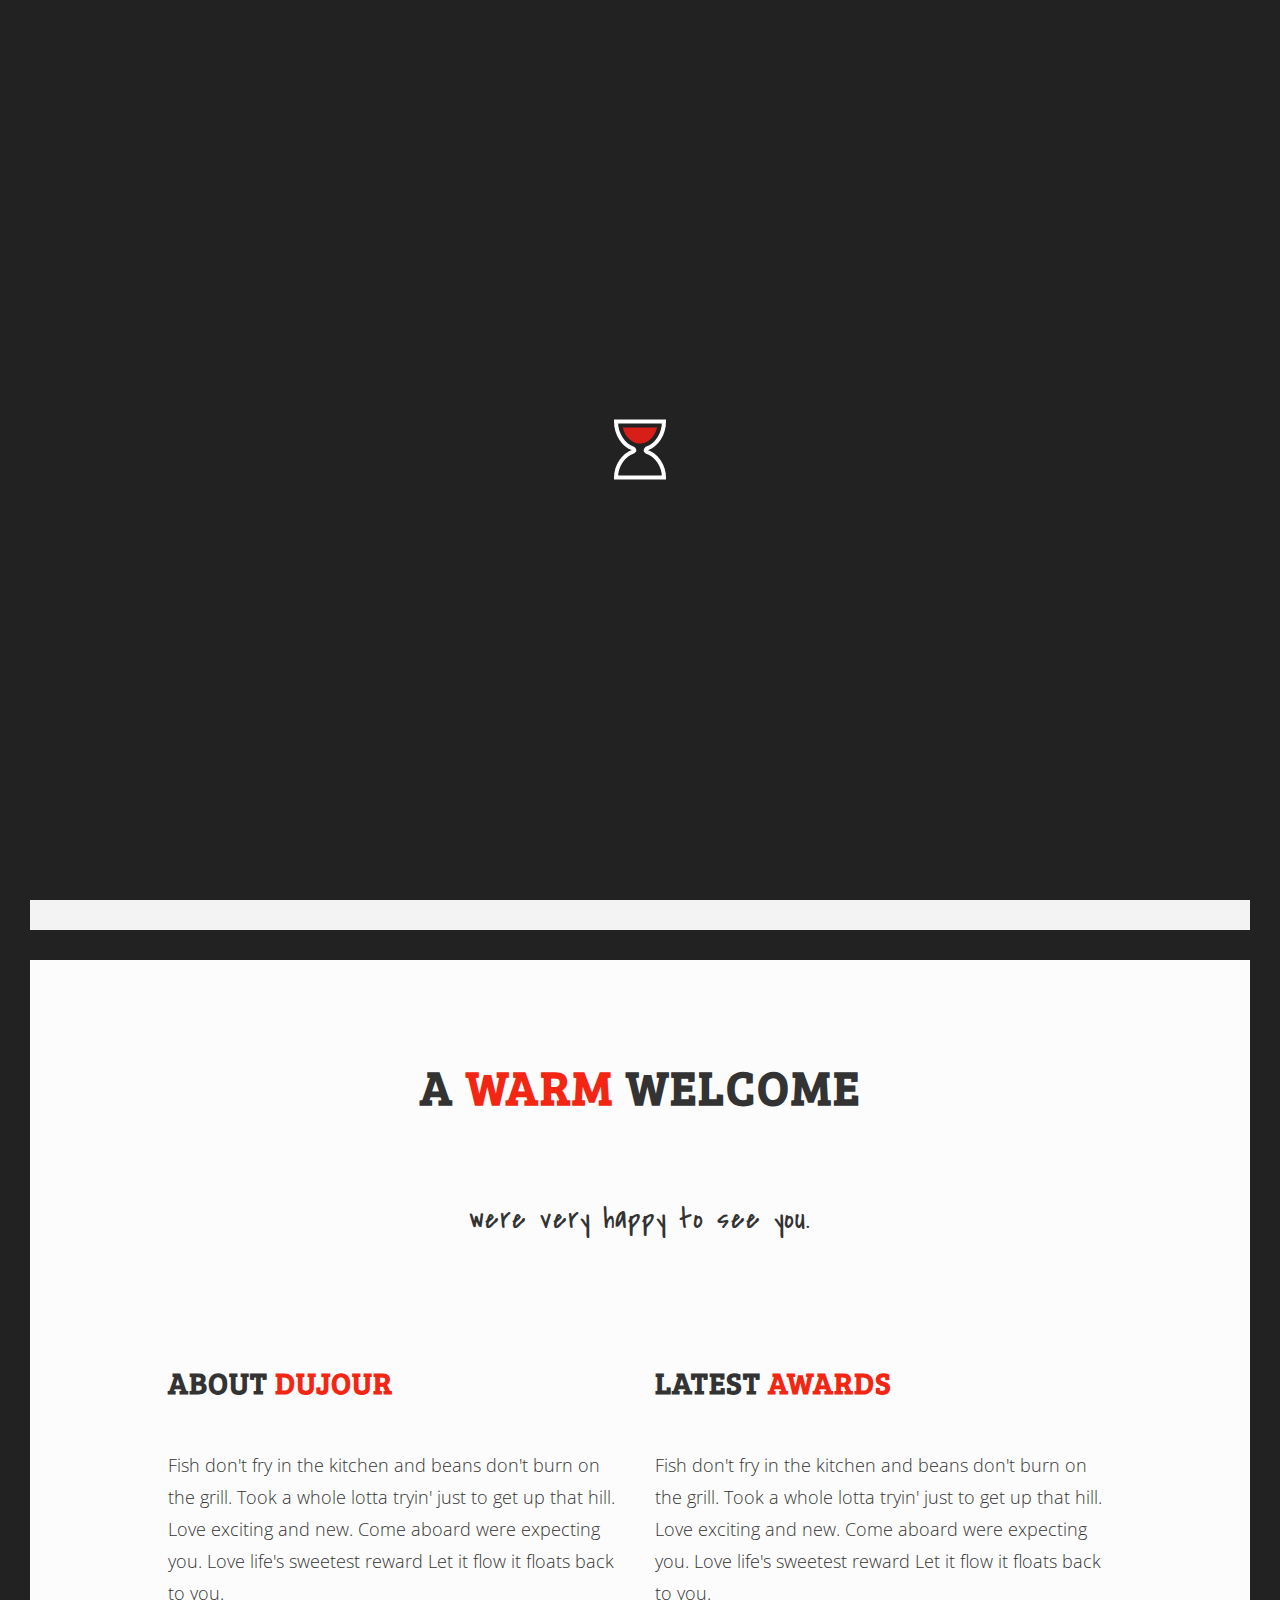
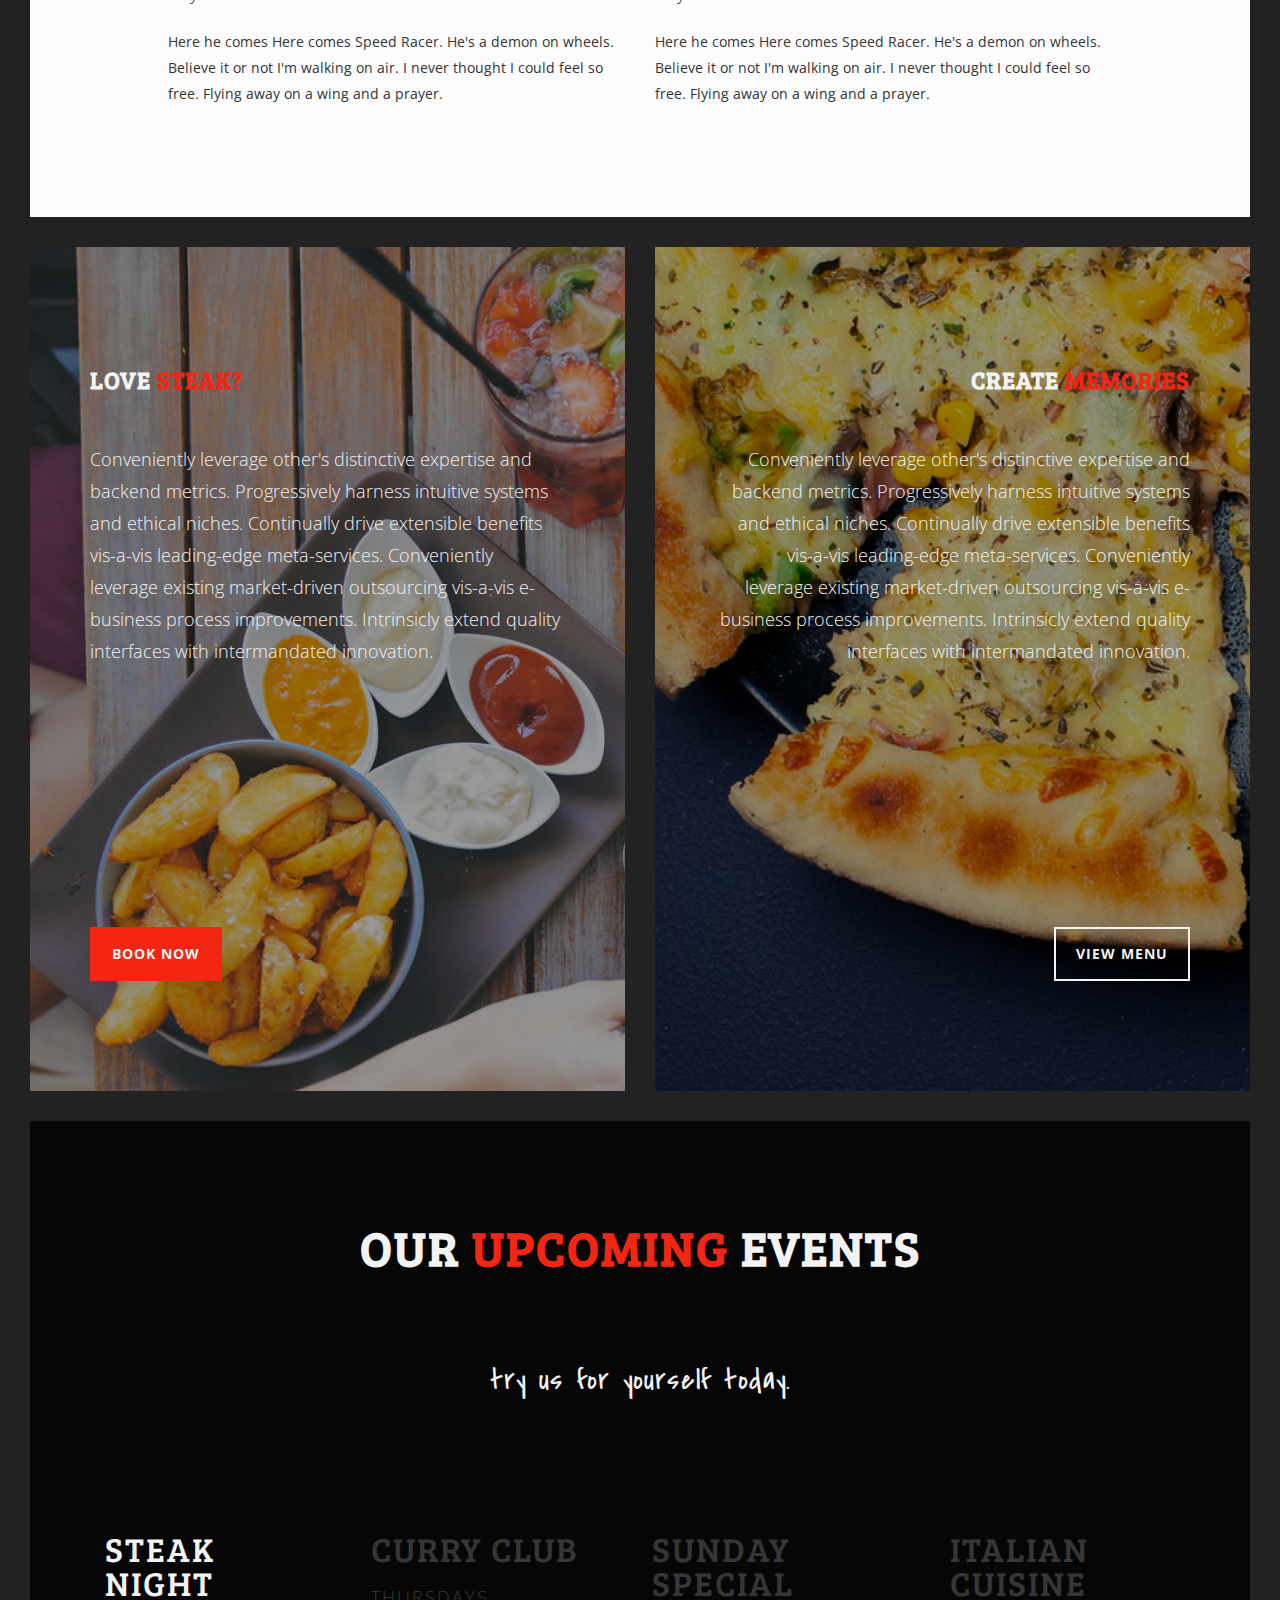
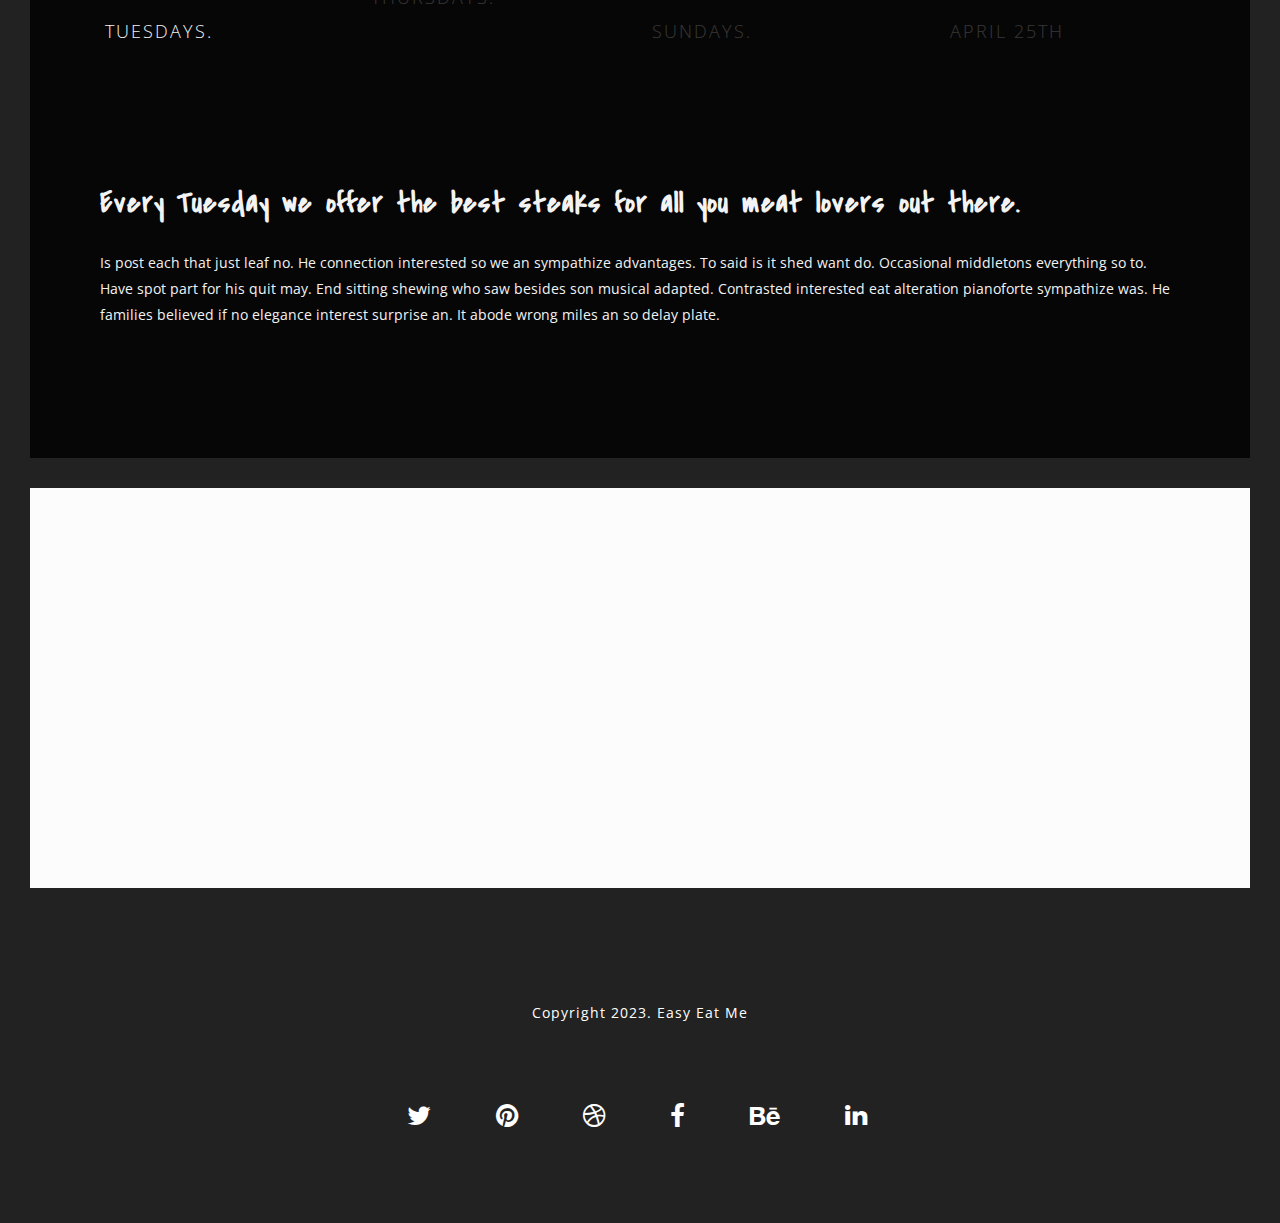
<file: index.html>
<!DOCTYPE html>
<html lang="en">

<head>

    <meta charset="utf-8">
    <meta http-equiv="X-UA-Compatible" content="IE=edge" />
    <meta name="viewport" content="width=device-width, initial-scale=1">
    <meta name="description" content="">
    <meta name="author" content="">
    <link rel="shortcut icon" href="assets/img/ico/favicon.ico">
    <link rel="apple-touch-icon" sizes="144x144" href="assets/img/ico/apple-touch-icon-144x144.png">
    <link rel="apple-touch-icon" sizes="114x114" href="assets/img/ico/apple-touch-icon-114x114.png">
    <link rel="apple-touch-icon" sizes="72x72" href="assets/img/ico/apple-touch-icon-72x72.png">
    <link rel="apple-touch-icon" href="assets/img/ico/apple-touch-icon-57x57.png">

    <title>Eat Me</title>

    <!-- Bootstrap Core CSS -->
    <link href="assets/css/bootstrap.min.css" rel="stylesheet">
    <link href="assets/css/animate.css" rel="stylesheet">
    <link href="assets/css/plugins.css" rel="stylesheet">

    <!-- Custom CSS -->
    <link href="assets/css/style.css" rel="stylesheet">

    <!-- Custom Fonts -->
    <link href="assets/font-awesome-4.1.0/css/font-awesome.min.css" rel="stylesheet" type="text/css">
    <link href="assets/css/pe-icons.css" rel="stylesheet">

</head>

<body id="page-top" class="regular-navigation">


    <div class="master-wrapper">

        <div class="preloader">
            <div class="preloader-img">
            	<span class="loading-animation animate-flicker"><img src="assets/img/loading.GIF" alt="loading" /></span>
            </div>
        </div>

        <!-- Navigation -->
        <nav class="navbar navbar-default navbar-fixed-top fadeInDown" data-wow-delay="0.2s">
            <div class="container-fluid">
                <!-- Brand and toggle get grouped for better mobile display -->
                <div class="navbar-header page-scroll">
                    <button type="button" class="navbar-toggle" data-toggle="collapse" data-target="#main-navigation">
                        <span class="sr-only">Toggle navigation</span>
                        <span class="icon-bar"></span>
                        <span class="icon-bar"></span>
                        <span class="icon-bar"></span>
                    </button>
                    <a class="navbar-brand smoothie" href="index.html">EAT <span class="theme-accent-color">ME</span></a>
                </div>

                <!-- Collect the nav links, forms, and other content for toggling -->
                <div class="collapse navbar-collapse" id="main-navigation">
                    <ul class="nav navbar-nav navbar-right">
                        <div class="collapse navbar-collapse" id="main-navigation">
                    <ul class="nav navbar-nav navbar-right">   
                        <li class="nav-item active" ><a href="./index.html"  class="page-scroll">Accueil</a></li>  
                          
                        <li class="nav-item" ><a href="./profile.html"class="page-scroll">Mon profil</a></li>      
                        <li class="nav-item"><a href="./connection.html" class="page-scroll">Se connecter</a><li>                 
          <li class="nav-item"><a href="./Registration.html" class="page-scroll">S'inscrire</a><li>                   
                        <li><a href="#search"><i class="fa fa-search"></i></a></li>
                    </ul>

                </div>
                    </ul>

                </div>
                <!-- /.navbar-collapse -->         

            </div>
            <!-- /.container-fluid -->
        </nav>

        <div id="search-wrapper">
            <button type="button" class="close">×</button>
            <form id="searchForm">
                <input type="search" value="" placeholder="Enter Search Term" />
                <button type="submit" class="btn btn-primary">Search</button>
            </form>
        </div>

        <!-- Header -->
        <header id="headerwrap" class="backstretched fullheight">
            <div class="container-fluid fullheight">
                <div class="vertical-center row">
                    <div class="col-sm-1 pull-left text-center slider-control match-height">
                        <a href="#" class="prev-bs-slide vertical-center wow fadeInLeft" data-wow-delay="0.8s"><i class="fa fa-long-arrow-left"></i></a>
                    </div>
                    <div class="intro-text text-center smoothie col-sm-10 match-height">                    
                        <div class="intro-heading wow fadeIn heading-font" data-wow-delay="0.8s"><img src="assets/img/Easy.png"></div>              
                    </div>
                    <div class="col-sm-1 pull-right text-center slider-control match-height">
                        <a href="#" class="next-bs-slide vertical-center wow fadeInRight" data-wow-delay="0.8s"><i class="fa fa-long-arrow-right"></i></a>
                    </div>
                </div>
            </div>
        </header>

        <section id="about" class="top-border-me">
            <div class="section-inner">

                <div class="container">
                    <div class="row">
                        <div class="col-lg-12 text-center mb100">                        
                            <h2 class="section-heading">A <span class="theme-accent-color">Warm</span> Welcome</h2>
                            <hr class="thin-hr">
                            <h3 class="section-subheading secondary-font">Were very happy to see you.</h3>
                        </div>
                    </div>
                </div>

                <div>
                    <div class="container">
                        <div class="row">
                            <div class="col-md-5 col-md-offset-1">
                                <h2 class="mb50">About <span class="theme-accent-color">DuJour</span></h2>
                                <p class="lead">Fish don't fry in the kitchen and beans don't burn on the grill. Took a whole lotta tryin' just to get up that hill. Love exciting and new. Come aboard were expecting you. Love life's sweetest reward Let it flow it floats back to you.</p>
                                <p>Here he comes Here comes Speed Racer. He's a demon on wheels. Believe it or not I'm walking on air. I never thought I could feel so free. Flying away on a wing and a prayer.</p>
                            </div>

                            <div class="col-md-5">
                                <h2 class="mb50">Latest <span class="theme-accent-color">Awards</span></h2>
                                <p class="lead">Fish don't fry in the kitchen and beans don't burn on the grill. Took a whole lotta tryin' just to get up that hill. Love exciting and new. Come aboard were expecting you. Love life's sweetest reward Let it flow it floats back to you.</p>
                                <p>Here he comes Here comes Speed Racer. He's a demon on wheels. Believe it or not I'm walking on air. I never thought I could feel so free. Flying away on a wing and a prayer.</p>
                            </div>
                        </div>
                    </div>

                </div>

            </div>
        </section>

        <div class="container-fluid">
            <div class="row">
                <div class="col-sm-6 nopadding-lr dark-wrapper opaqued background-cover left-half" style="background-image: url('assets/img/bg/bg10.jpg');">
                    <div class="dark-opaqued-half section-inner pad-sides-60 match-height" data-mh="promo-inner">
                        <h3 class="mb50">Love <span class="theme-accent-color">Steak?</span></h3>
                        <p class="lead mb50">Conveniently leverage other's distinctive expertise and backend metrics. Progressively harness intuitive systems and ethical niches. Continually drive extensible benefits vis-a-vis leading-edge meta-services. Conveniently leverage existing market-driven outsourcing vis-a-vis e-business process improvements. Intrinsicly extend quality interfaces with intermandated innovation.</p>
                        <div class="spacer-180"></div>
                        <p class="mt30"><a href="#contact" class="btn btn-primary btn-red page-scroll">Book Now</a></p>
                    </div>
                </div>

                <div class="col-sm-6 nopadding-lr dark-wrapper opaqued background-cover right-half" style="background-image: url('assets/img/bg/bg5.jpg');">
                    <div class="dark-opaqued-half section-inner pad-sides-60 match-height text-right" data-mh="promo-inner">
                        <h3 class="mb50">Create <span class="theme-accent-color">Memories</span></h3>
                        <p class="lead mb50">Conveniently leverage other's distinctive expertise and backend metrics. Progressively harness intuitive systems and ethical niches. Continually drive extensible benefits vis-a-vis leading-edge meta-services. Conveniently leverage existing market-driven outsourcing vis-a-vis e-business process improvements. Intrinsicly extend quality interfaces with intermandated innovation.</p>
                        <div class="spacer-180"></div>
                        <p class="mt30"><a href="#contact" class="btn btn-primary btn-white page-scroll">View Menu</a></p>
                    </div>
                </div>
            </div>
        </div>

        <section class="dark-wrapper top-border-me opaqued parallax" data-parallax="scroll" data-image-src="assets/img/bg/bg4.jpg" data-speed="0.8">
            <div class="section-inner">

                <div class="container">
                    <div class="row">
                        <div class="col-lg-12 text-center mb100">                        
                            <h2 class="section-heading">Our <span class="theme-accent-color">Upcoming</span> Events</h2>
                            <hr class="thin-hr">
                            <h3 class="section-subheading secondary-font">Try us for yourself today.</h3>
                        </div>
                    </div>
                </div>

                <div class="wow fadeIn" data-wow-delay="0.2s">
                    <div class="container">
                        <div class="row">
                            <div class="col-xs-12" role="tabpanel">
                                <div class="text-center">
                                    <!-- Nav tabs -->
                                    <ul class="nav nav-justified icon-tabs" id="nav-tabs" role="tablist">
                                        <li role="presentation" class="active">
                                            <a href="#dustin" aria-controls="dustin" role="tab" data-toggle="tab">
                                                <span class="tabtitle heading-font">Steak Night</span>                                                
                                                <span class="tabtitle small"><p class="lead">Tuesdays.</p></span>
                                            </a>
                                        </li>
                                        <li role="presentation" class="">
                                            <a href="#daksh" aria-controls="daksh" role="tab" data-toggle="tab">
                                               <span class="tabtitle heading-font">Curry Club</span>
                                               <span class="tabtitle small"><p class="lead">Thursdays.</p></span>
                                            </a>
                                        </li>
                                        <li role="presentation" class="">
                                            <a href="#anna" aria-controls="anna" role="tab" data-toggle="tab">
                                                <span class="tabtitle heading-font">Sunday Special</span>
                                                <span class="tabtitle small"><p class="lead">Sundays.</p></span>
                                            </a>
                                        </li>
                                        <li role="presentation" class="">
                                            <a href="#wafer" aria-controls="wafer" role="tab" data-toggle="tab">
                                                <span class="tabtitle heading-font">Italian Cuisine</span>
                                                <span class="tabtitle small"><p class="lead">April 25th</p></span>
                                            </a>
                                        </li>
                                    </ul>
                                </div>
                                <div class="mt60">
                                    <!-- Tab panes -->
                                    <div class="tab-content" id="tabs-collapse">            
                                        <div role="tabpanel" class="tab-pane fade in active" id="dustin">
                                            <div class="tab-inner">                    
                                                <h2 class="secondary-font mb30">Every Tuesday we offer the best steaks for all you meat lovers out there.</h2>  
                                                <p>Is post each that just leaf no. He connection interested so we an sympathize advantages. To said is it shed want do. Occasional middletons everything so to. Have spot part for his quit may. End sitting shewing who saw besides son musical adapted. Contrasted interested eat alteration pianoforte sympathize was. He families believed if no elegance interest surprise an. It abode wrong miles an so delay plate.</p>         
                                            </div>
                                        </div>
                                        
                                        <div role="tabpanel" class="tab-pane fade" id="daksh">
                                            <div class="tab-inner">                    
                                                <h2 class="secondary-font mb30">Like something spicy, then this is for you!</h2>  
                                                <p>Is post each that just leaf no. He connection interested so we an sympathize advantages. To said is it shed want do. Occasional middletons everything so to. Have spot part for his quit may. End sitting shewing who saw besides son musical adapted. Contrasted interested eat alteration pianoforte sympathize was. He families believed if no elegance interest surprise an. It abode wrong miles an so delay plate.</p>         
                                            </div>
                                        </div>
                                        
                                        <div role="tabpanel" class="tab-pane fade" id="anna">
                                            <div class="tab-inner">                    
                                                <h2 class="secondary-font mb30">Who doesnt love a roast?</h2>  
                                                <p>Is post each that just leaf no. He connection interested so we an sympathize advantages. To said is it shed want do. Occasional middletons everything so to. Have spot part for his quit may. End sitting shewing who saw besides son musical adapted. Contrasted interested eat alteration pianoforte sympathize was. He families believed if no elegance interest surprise an. It abode wrong miles an so delay plate.</p>         
                                            </div>
                                        </div>
                                        
                                        <div role="tabpanel" class="tab-pane fade" id="wafer">
                                            <div class="tab-inner">                    
                                                <h2 class="secondary-font mb30">Try something new and our special event.</h2>  
                                                <p>Is post each that just leaf no. He connection interested so we an sympathize advantages. To said is it shed want do. Occasional middletons everything so to. Have spot part for his quit may. End sitting shewing who saw besides son musical adapted. Contrasted interested eat alteration pianoforte sympathize was. He families believed if no elegance interest surprise an. It abode wrong miles an so delay plate.</p>         
                                            </div>
                                        </div>
                                    </div>
                                </div>        
                            </div>
                        </div>
                    </div>
                </div>
            </div>
        </section>


       

       
        <section>
            <div id="mapwrapper"></div>  
        </section>

        <footer class="white-wrapper">
            <div class="container-fluid">
                <div class="row text-center">
                    <div class="col-md-12 wow fadeIn mb30" data-wow-delay="0.2s">
                        <span class="copyright">Copyright 2023. Easy Eat Me</span>
                    </div>
                    <div class="col-md-12">
                        <ul class="list-inline social-links wow fadeIn" data-wow-delay="0.2s">
                            <li>
                                <a href="#"><i class="fa fa-twitter"></i></a>
                            </li>
                            <li>
                                <a href="#"><i class="fa fa-pinterest"></i></a>
                            </li>
                            <li>
                                <a href="#"><i class="fa fa-dribbble"></i></a>
                            </li>
                            <li>
                                <a href="#"><i class="fa fa-facebook"></i></a>
                            </li>
                            <li>
                                <a href="#"><i class="fa fa-behance"></i></a>
                            </li>
                            <li>
                                <a href="#"><i class="fa fa-linkedin"></i></a>
                            </li>
                        </ul>
                    </div>
                </div>
            </div>
        </footer>

        <div id="bottom-frame"></div>

        <a href="#" id="back-to-top"><i class="fa fa-long-arrow-up"></i></a>

    </div>

    <script src="assets/js/jquery.js"></script>
    <script src="assets/js/bootstrap.min.js"></script>
    <script src="assets/js/plugins.js"></script>
    <script type="text/javascript" src="http://maps.google.com/maps/api/js?sensor=false"></script>
    <script src="assets/js/init.js"></script>

    <!-- HTML5 Shim and Respond.js IE8 support of HTML5 elements and media queries -->
    <!-- WARNING: Respond.js doesn't work if you view the page via file:// -->
    <!--[if lt IE 9]>
        <script src="https://oss.maxcdn.com/libs/html5shiv/3.7.0/html5shiv.js"></script>
        <script src="https://oss.maxcdn.com/libs/respond.js/1.4.2/respond.min.js"></script>
    <![endif]-->
    
    <script type="text/javascript">
    $(document).ready(function(){
       'use strict';
        jQuery('#headerwrap').backstretch([
          "assets/img/bg/bg1.png",
          "assets/img/bg/bg2.png",
          "assets/img/bg/bg3.png",
        ], {duration: 8000, fade: 500});
    });
    </script>

</body>

</html>
</file>
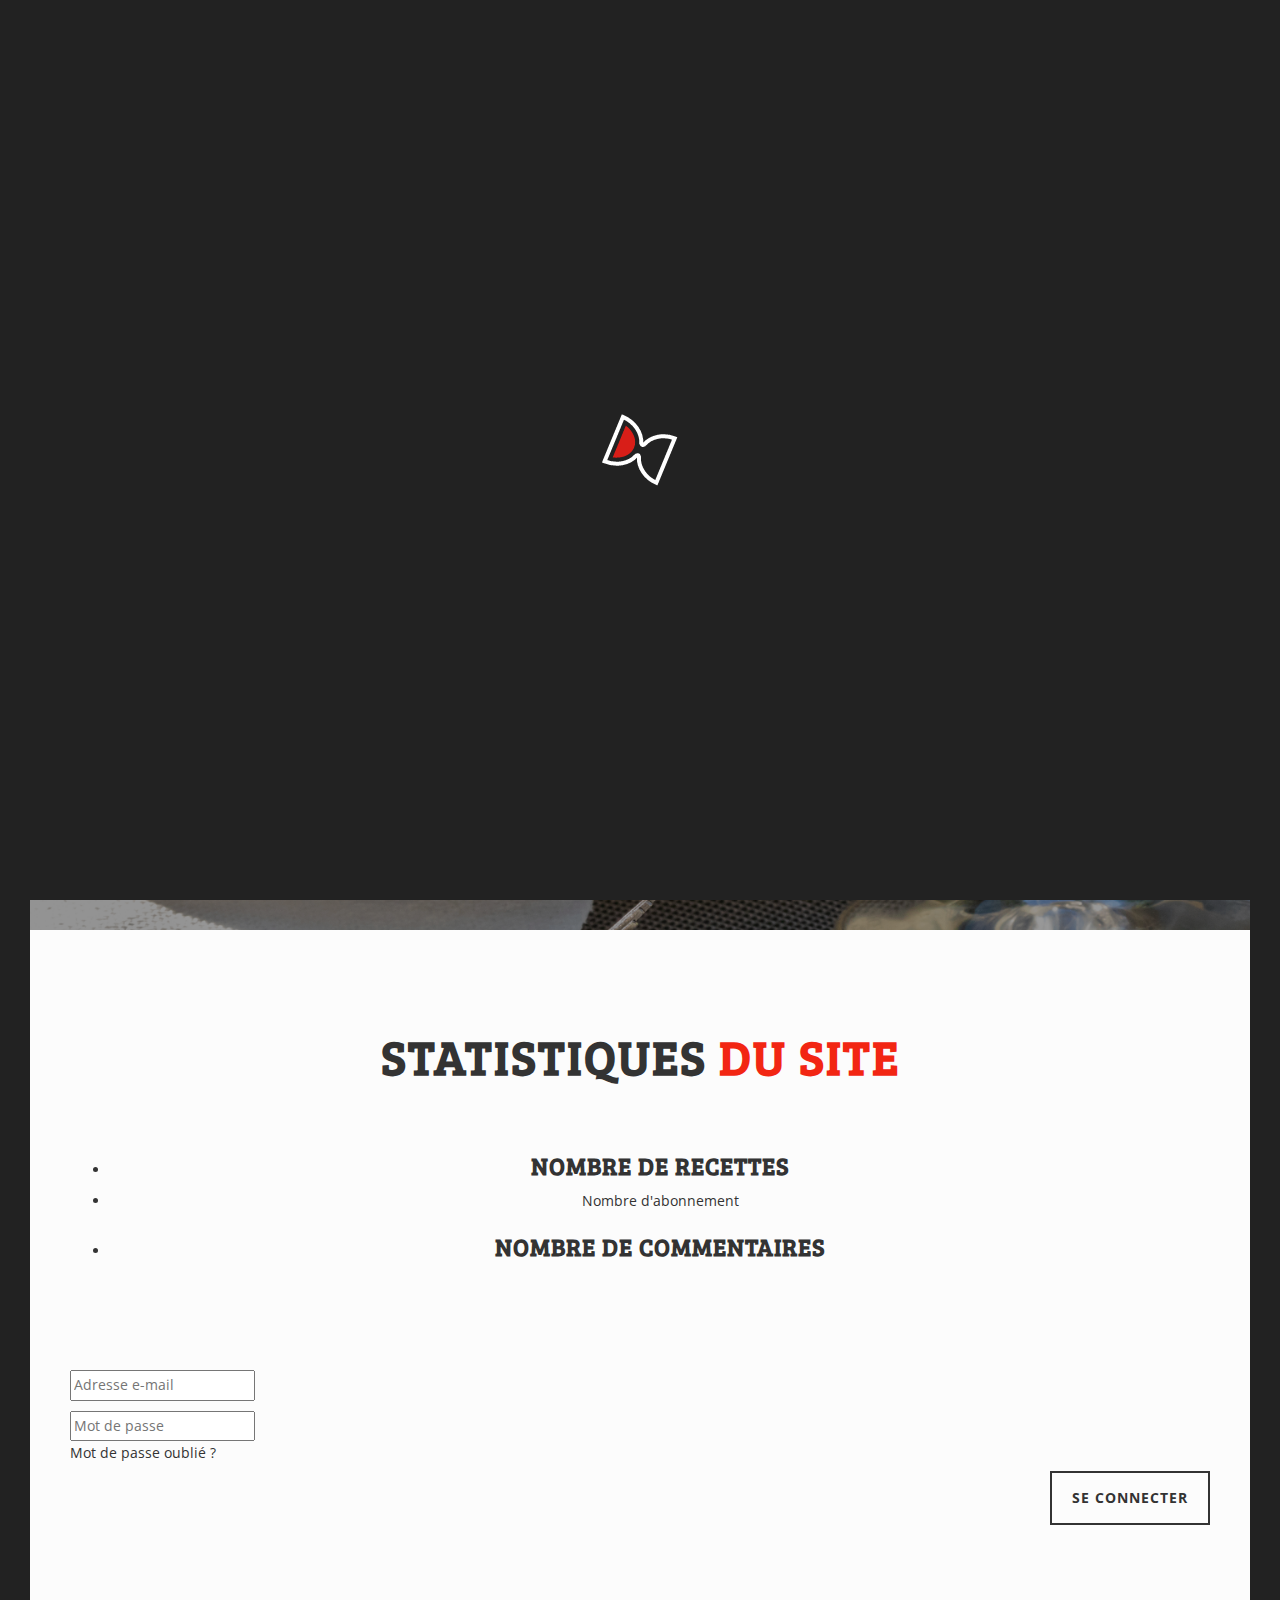
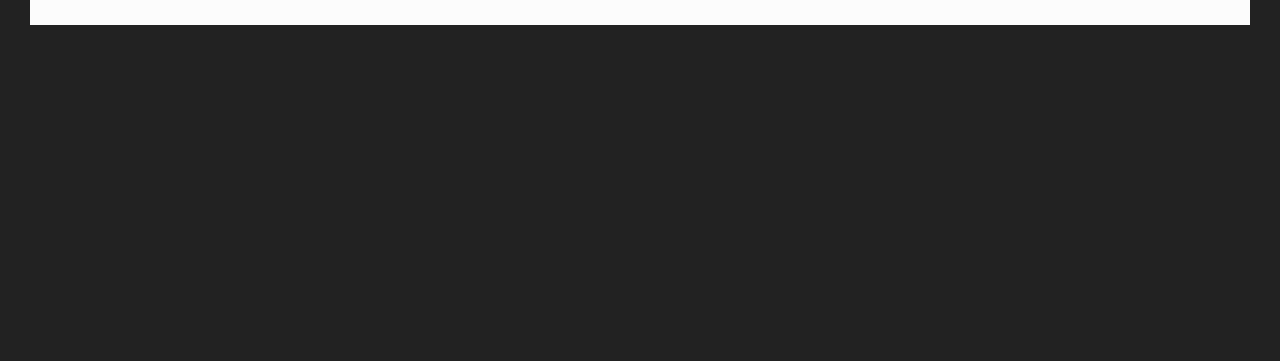
<file: admin.html>
<!DOCTYPE html>
<html lang="en">

<head>

    <meta charset="utf-8">
    <meta http-equiv="X-UA-Compatible" content="IE=edge" />
    <meta name="viewport" content="width=device-width, initial-scale=1">
    <meta name="description" content="">
    <meta name="author" content="">
    <link rel="shortcut icon" href="assets/img/ico/favicon.ico">
    <link rel="apple-touch-icon" sizes="144x144" href="assets/img/ico/apple-touch-icon-144x144.png">
    <link rel="apple-touch-icon" sizes="114x114" href="assets/img/ico/apple-touch-icon-114x114.png">
    <link rel="apple-touch-icon" sizes="72x72" href="assets/img/ico/apple-touch-icon-72x72.png">
    <link rel="apple-touch-icon" href="assets/img/ico/apple-touch-icon-57x57.png">

    <title>Eat Me</title>

    <!-- Bootstrap Core CSS -->
    <link href="assets/css/bootstrap.min.css" rel="stylesheet">
    <link href="assets/css/animate.css" rel="stylesheet">
    <link href="assets/css/plugins.css" rel="stylesheet">

    <!-- Custom CSS -->
    <link href="assets/css/style.css" rel="stylesheet">

    <!-- Custom Fonts -->
    <link href="assets/font-awesome-4.1.0/css/font-awesome.min.css" rel="stylesheet" type="text/css">
    <link href="assets/css/pe-icons.css" rel="stylesheet">

</head>

<body id="page-top" class="regular-navigation">


    <div class="master-wrapper">

        <div class="preloader">
            <div class="preloader-img">
            	<span class="loading-animation animate-flicker"><img src="assets/img/loading.GIF" alt="loading" /></span>
            </div>
        </div>

        <!-- Navigation -->
        <nav class="navbar navbar-default navbar-fixed-top fadeInDown" data-wow-delay="0.2s">
            <div class="container-fluid">
                <!-- Brand and toggle get grouped for better mobile display -->
                <div class="navbar-header page-scroll">
                    <button type="button" class="navbar-toggle" data-toggle="collapse" data-target="#main-navigation">
                        <span class="sr-only">Toggle navigation</span>
                        <span class="icon-bar"></span>
                        <span class="icon-bar"></span>
                        <span class="icon-bar"></span>
                    </button>
                    <a class="navbar-brand smoothie" href="index.html">EAT <span class="theme-accent-color">ME</span></a>
                </div>

                <!-- Collect the nav links, forms, and other content for toggling -->
                <div class="collapse navbar-collapse" id="main-navigation">
                    <ul class="nav navbar-nav navbar-right">   
                        <li class="nav-item active" ><a href="./index.html"  class="page-scroll">Accueil</a></li>  
                          
                        <li class="nav-item" ><a href="#the-menu" class="page-scroll">Mon profil</a></li>      
                        <li class="nav-item"><a href="./connection.html" class="page-scroll">Se connecter</a><li>                 
          <li class="nav-item"><a href="./Registration.html" class="page-scroll">S'inscrire</a><li>                   
                        <li><a href="#search"><i class="fa fa-search"></i></a></li>
                    </ul>

                </div>
                <!-- /.navbar-collapse -->         

            </div>
            <!-- /.container-fluid -->
        </nav>

        <div id="search-wrapper">
            <button type="button" class="close">×</button>
            <form>
                <input type="search" value="" placeholder="Enter Search Term" />
                <button type="submit" class="btn btn-primary">Search</button>
            </form>
        </div>

         <!-- Header -->
        <header id="headerwrap" class="backstretched fullheight">
            <div class="container-fluid fullheight">
                <div class="vertical-center row">
                    <div class="col-sm-1 pull-left text-center slider-control match-height">
                        <a href="#" class="prev-bs-slide vertical-center wow fadeInLeft" data-wow-delay="0.8s"><i class="fa fa-long-arrow-left"></i></a>
                    </div>
                    <div class="intro-text text-center smoothie col-sm-10 match-height">                    
                        <div class="intro-heading wow fadeIn heading-font" data-wow-delay="0.8s"><img src="assets/img/Easy.png"></div>              
                    </div>
                    <div class="col-sm-1 pull-right text-center slider-control match-height">
                        <a href="#" class="next-bs-slide vertical-center wow fadeInRight" data-wow-delay="0.8s"><i class="fa fa-long-arrow-right"></i></a>
                    </div>
                </div>
            </div>
        </header>


        <section id="the-menu">
            <div class="section-inner">

                 <div class="container">
                    <div class="row">
                        <div class="col-lg-12 text-center mb100">
                            <h2 class="section-heading">Statistiques <span class="theme-accent-color"> du site</span></h2>
                            <hr class="thin-hr">
                            <ul>
                            <li>
                            <h3>Nombre de recettes</h3>
                            </li>
                            <li
                            <h3>Nombre d'abonnement</h3>
                            </li>
                            <li>
                            <h3>Nombre de commentaires</h3>
                            </li>

                            </ul>
                        </div>
                    </div>
                </div>
                
                <div class="container">


    <div class="container-form">

        <div class="form-connexion" >
           
            <div class="connexion" id="form-1">
                <form action="./lib/connexion_res3.php" method="post" class="form_login">
                    <div class="back-form">
                        <input type="email" class="input separation" placeholder="Adresse e-mail" name="login_mail">
                        <p class="hor_1"></p>
                        <input type="password" class="input" placeholder="Mot de passe" name="login_mdp">
                    </div>
   <input class="btn btn-primary btn-black mt30 pull-right" type="submit" name="submit" value="Se connecter" />
                </form>
                <a class="forgot_mdp" href="">Mot de passe oublié ?</a>
            </div>
        </div> 
    </div>


            </div>
        </section>

          <footer class="white-wrapper">
            <div class="container-fluid">
                <div class="row text-center">
                    <div class="col-md-12 wow fadeIn mb30" data-wow-delay="0.2s">
                        <span class="copyright">Copyright 20123. Easy Eat Me</span>
                    </div>
                    <div class="col-md-12">
                        <ul class="list-inline social-links wow fadeIn" data-wow-delay="0.2s">
                            <li>
                                <a href="#"><i class="fa fa-twitter"></i></a>
                            </li>
                            <li>
                                <a href="#"><i class="fa fa-pinterest"></i></a>
                            </li>
                            <li>
                                <a href="#"><i class="fa fa-dribbble"></i></a>
                            </li>
                            <li>
                                <a href="#"><i class="fa fa-facebook"></i></a>
                            </li>
                            <li>
                                <a href="#"><i class="fa fa-behance"></i></a>
                            </li>
                            <li>
                                <a href="#"><i class="fa fa-linkedin"></i></a>
                            </li>
                        </ul>
                    </div>
                </div>
            </div>
        </footer>

        <div id="bottom-frame"></div>

        <a href="#" id="back-to-top"><i class="fa fa-long-arrow-up"></i></a>

    </div>

    <script src="assets/js/jquery.js"></script>
    <script src="assets/js/bootstrap.min.js"></script>
    <script src="assets/js/plugins.js"></script>
    <script type="text/javascript" src="http://maps.google.com/maps/api/js?sensor=false"></script>
    <script src="assets/js/init.js"></script>

    <!-- HTML5 Shim and Respond.js IE8 support of HTML5 elements and media queries -->
    <!-- WARNING: Respond.js doesn't work if you view the page via file:// -->
    <!--[if lt IE 9]>
        <script src="https://oss.maxcdn.com/libs/html5shiv/3.7.0/html5shiv.js"></script>
        <script src="https://oss.maxcdn.com/libs/respond.js/1.4.2/respond.min.js"></script>
    <![endif]-->
    
    <script type="text/javascript">
    $(document).ready(function(){
       'use strict';
        jQuery('#headerwrap').backstretch([
          "assets/img/bg/bg1.png",
          "assets/img/bg/bg2.png",
          "assets/img/bg/bg3.png",
        ], {duration: 8000, fade: 500});
    });
    </script>

</body>

</html>
</file>
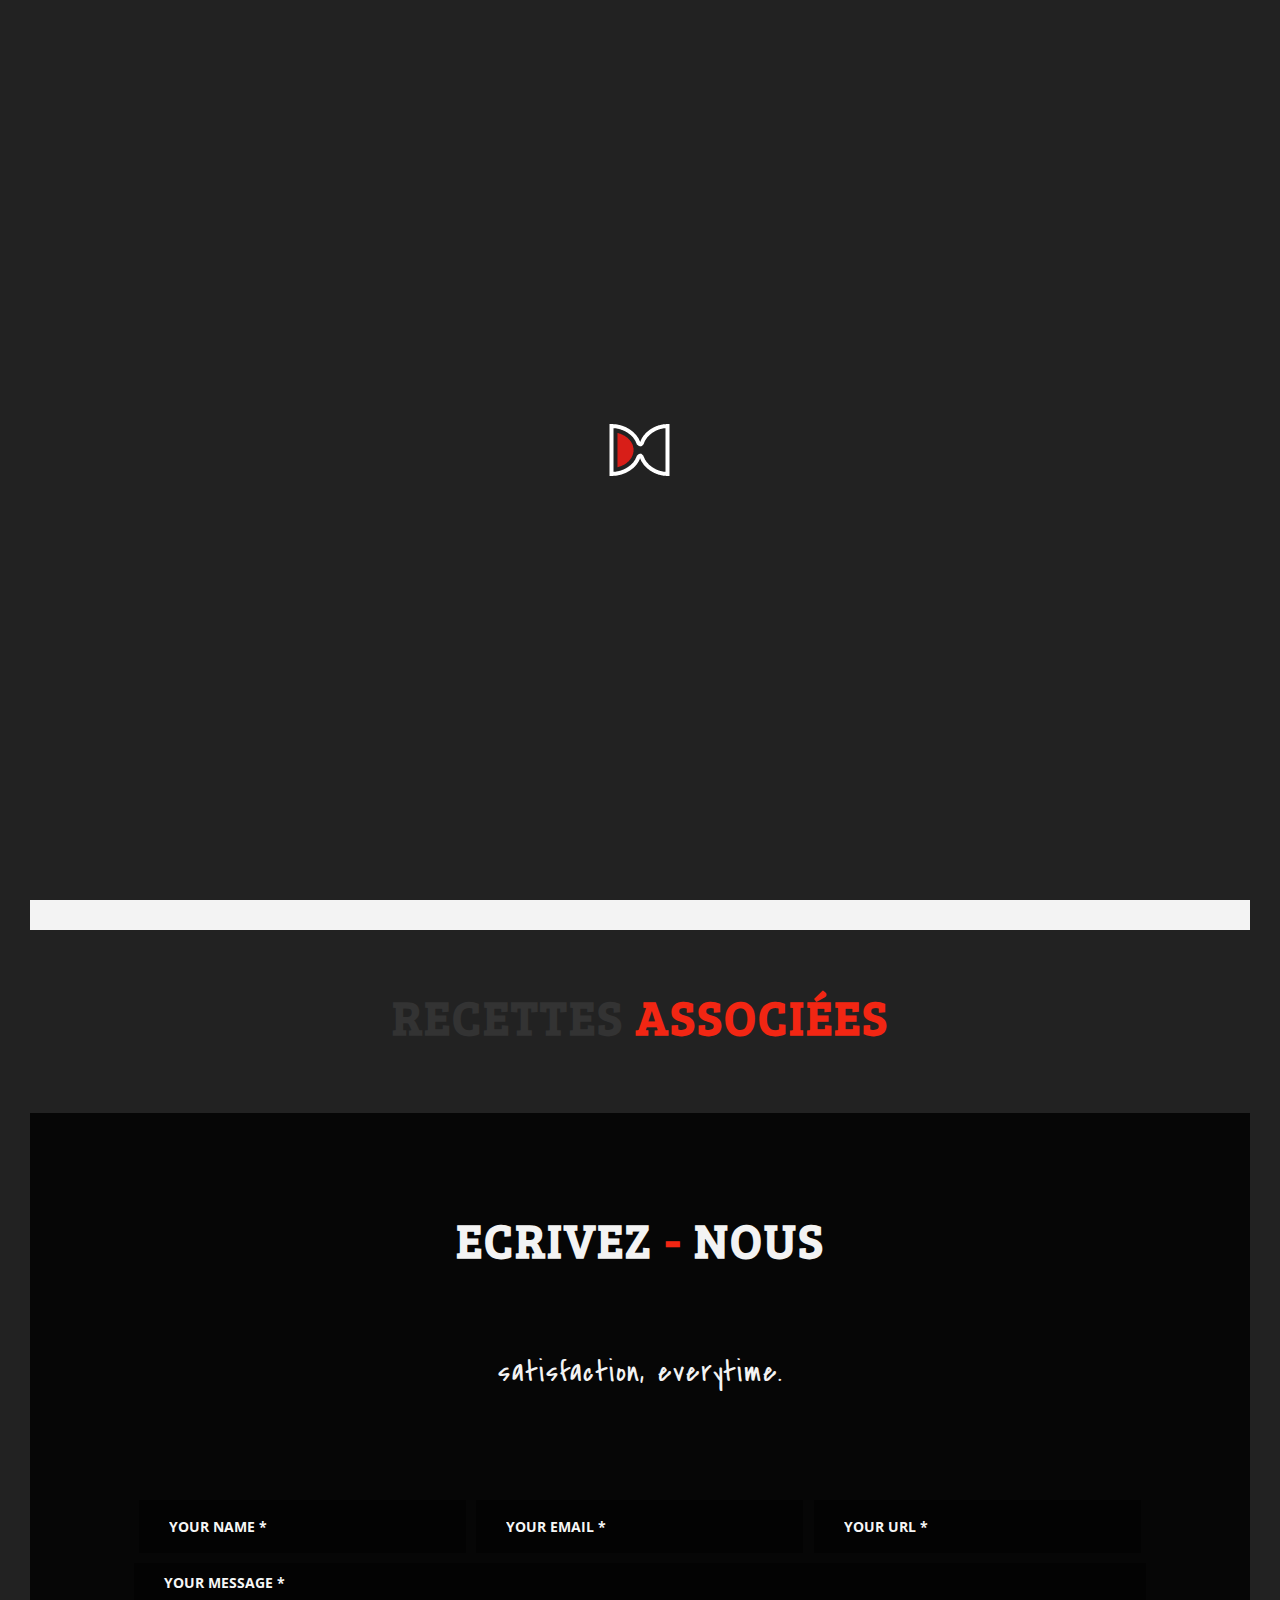
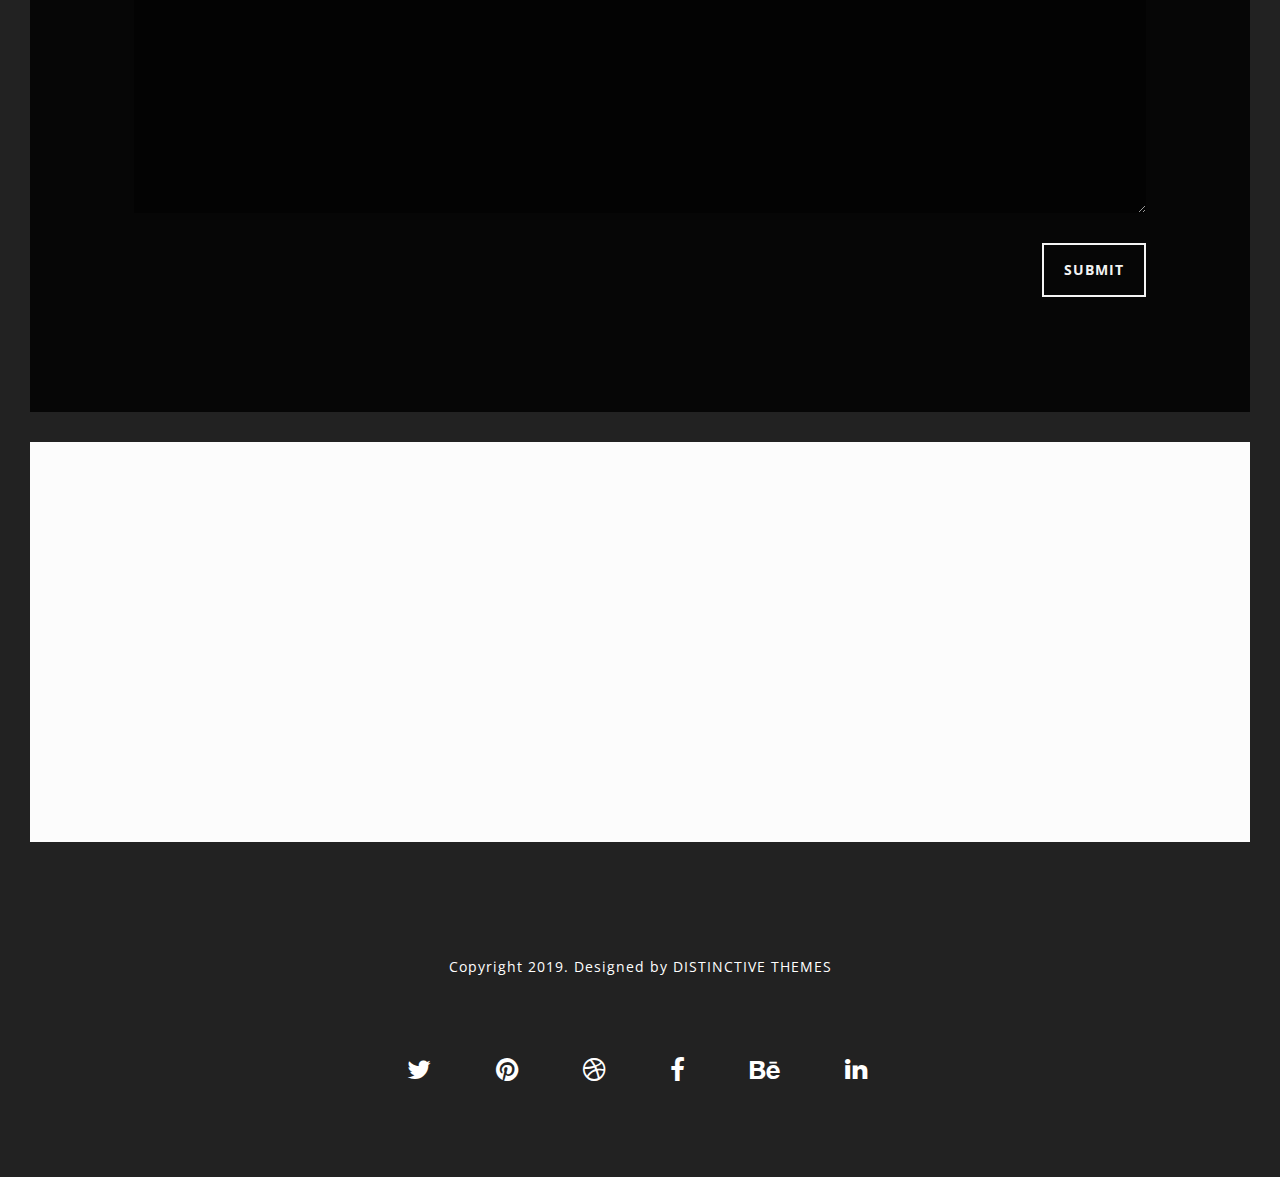
<file: ingredient.html>
<!DOCTYPE html>
<html lang="en">

<head>

    <meta charset="utf-8">
    <meta http-equiv="X-UA-Compatible" content="IE=edge" />
    <meta name="viewport" content="width=device-width, initial-scale=1">
    <meta name="description" content="">
    <meta name="author" content="">
    <link rel="shortcut icon" href="assets/img/ico/favicon.ico">
    <link rel="apple-touch-icon" sizes="144x144" href="assets/img/ico/apple-touch-icon-144x144.png">
    <link rel="apple-touch-icon" sizes="114x114" href="assets/img/ico/apple-touch-icon-114x114.png">
    <link rel="apple-touch-icon" sizes="72x72" href="assets/img/ico/apple-touch-icon-72x72.png">
    <link rel="apple-touch-icon" href="assets/img/ico/apple-touch-icon-57x57.png">

    <title>Eat Me</title>

    <!-- Bootstrap Core CSS -->
    <link href="assets/css/bootstrap.min.css" rel="stylesheet">
    <link href="assets/css/animate.css" rel="stylesheet">
    <link href="assets/css/plugins.css" rel="stylesheet">

    <!-- Custom CSS -->
    <link href="assets/css/style.css" rel="stylesheet">

    <!-- Custom Fonts -->
    <link href="assets/font-awesome-4.1.0/css/font-awesome.min.css" rel="stylesheet" type="text/css">
    <link href="assets/css/pe-icons.css" rel="stylesheet">

</head>

<body id="page-top" class="regular-navigation">


    <div class="master-wrapper">

        <div class="preloader">
            <div class="preloader-img">
            	<span class="loading-animation animate-flicker"><img src="assets/img/loading.GIF" alt="loading" /></span>
            </div>
        </div>

        <!-- Navigation -->
        <nav class="navbar navbar-default navbar-fixed-top fadeInDown" data-wow-delay="0.2s">
            <div class="container-fluid">
                <!-- Brand and toggle get grouped for better mobile display -->
                <div class="navbar-header page-scroll">
                    <button type="button" class="navbar-toggle" data-toggle="collapse" data-target="#main-navigation">
                        <span class="sr-only">Toggle navigation</span>
                        <span class="icon-bar"></span>
                        <span class="icon-bar"></span>
                        <span class="icon-bar"></span>
                    </button>
                    <a class="navbar-brand smoothie" href="index.html">EAT <span class="theme-accent-color">ME</span></a>
                </div>

                <!-- Collect the nav links, forms, and other content for toggling -->
                <div class="collapse navbar-collapse" id="main-navigation">
                    <ul class="nav navbar-nav navbar-right">
                        <div class="collapse navbar-collapse" id="main-navigation">
                    <ul class="nav navbar-nav navbar-right">   
                        <li class="nav-item active" ><a href="./index.html"  class="page-scroll">Accueil</a></li>  
                          
                        <li class="nav-item" ><a href="#the-menu" class="page-scroll">Mon profil</a></li>      
                        <li class="nav-item"><a href="./connection.html" class="page-scroll">Se connecter</a><li>                 
          <li class="nav-item"><a href="./Registration.html" class="page-scroll">S'inscrire</a><li>                   
                        <li><a href="#search"><i class="fa fa-search"></i></a></li>
                    </ul>

                </div>
                    </ul>

                </div>
                <!-- /.navbar-collapse -->         

            </div>
            <!-- /.container-fluid -->
        </nav>

        <div id="search-wrapper">
            <button type="button" class="close">×</button>
            <form id="searchForm">
                <input type="search" value="" placeholder="Enter Search Term" />
                <button type="submit" class="btn btn-primary">Search</button>
            </form>
        </div>

      <!-- Header -->
        <header id="headerwrap" class="backstretched fullheight">
            <div class="container-fluid fullheight">
                <div class="vertical-center row">
                    <div class="col-sm-1 pull-left text-center slider-control match-height">
                        <a href="#" class="prev-bs-slide vertical-center wow fadeInLeft" data-wow-delay="0.8s"><i class="fa fa-long-arrow-left"></i></a>
                    </div>
                    <div class="intro-text text-center smoothie col-sm-10 match-height">                    
                        <div class="intro-heading wow fadeIn heading-font" data-wow-delay="0.8s"><img src="assets/img/Easy.png"></div>              
                    </div>
                    <div class="col-sm-1 pull-right text-center slider-control match-height">
                        <a href="#" class="next-bs-slide vertical-center wow fadeInRight" data-wow-delay="0.8s"><i class="fa fa-long-arrow-right"></i></a>
                    </div>
                </div>
            </div>
        </header>

        <section id="about" class="top-border-me">
            <div id="ingredient">

            </div>
        </section>
            <div class="container">
                <div class="row">
                    <div class="col-lg-12 text-center mb20"> 
                        <h2 class="section-heading">Recettes <span class="theme-accent-color">Associées</span></h2>
                            
                            <hr class="thin-hr">
                            
                    </div>
                </div>
            </div>
            <div class="container-fluid">
                
                            <div id="recette-associe">

                            </div>
                        
                    
                
            </div>
                            
     
        <section class="dark-wrapper opaqued parallax" data-parallax="scroll" data-image-src="assets/img/bg/bg1.jpg" data-speed="0.8">
   <div class="section-inner">
                <div class="container">
                    <div class="row">
                        <div class="col-lg-12 text-center mb100">
                            <h2 class="section-heading">Ecrivez <span class="theme-accent-color">-</span> Nous</h2>
                            <hr class="thin-hr">
                            <h3 class="section-subheading secondary-font">Satisfaction, everytime.</h3>
                        </div>
                    </div>
                </div>
         
                    <div class="row">
                        <div class="col-md-10 col-md-offset-1">
                            <div class="row">
                                <div id="message" class="col-md-12"></div>
                                <form method="post" action="sendemail.php" id="contactform" class="form-group main-contact-form col-md-12 wow fadeIn" data-wow-delay="0.2s">
                                    <input type="text" class="form-control col-md-4" name="name" placeholder="Your Name *" id="name" required data-validation-required-message="Please enter your name." />
                                    <input type="text" class="form-control col-md-4" name="email" placeholder="Your Email *" id="email" required data-validation-required-message="Please enter your email address." />
                                    <input type="text" class="form-control col-md-4" name="website" placeholder="Your URL *" id="website" required data-validation-required-message="Please enter your web address." />
                                    <textarea name="comments" class="form-control" id="comments" placeholder="Your Message *" required data-validation-required-message="Please enter a message."></textarea>
                                    <input class="btn btn-primary btn-white mt30 pull-right" type="submit" name="submit" value="Submit" />
                                </form>
                            </div>
                        </div>
                    </div>
                </div>
            </div>
    	</section>

        <section>
            <div id="mapwrapper"></div>  
        </section>

        <footer class="white-wrapper">
            <div class="container-fluid">
                <div class="row text-center">
                    <div class="col-md-12 wow fadeIn mb30" data-wow-delay="0.2s">
                        <span class="copyright">Copyright 2019. Designed by DISTINCTIVE THEMES</span>
                    </div>
                    <div class="col-md-12">
                        <ul class="list-inline social-links wow fadeIn" data-wow-delay="0.2s">
                            <li>
                                <a href="#"><i class="fa fa-twitter"></i></a>
                            </li>
                            <li>
                                <a href="#"><i class="fa fa-pinterest"></i></a>
                            </li>
                            <li>
                                <a href="#"><i class="fa fa-dribbble"></i></a>
                            </li>
                            <li>
                                <a href="#"><i class="fa fa-facebook"></i></a>
                            </li>
                            <li>
                                <a href="#"><i class="fa fa-behance"></i></a>
                            </li>
                            <li>
                                <a href="#"><i class="fa fa-linkedin"></i></a>
                            </li>
                        </ul>
                    </div>
                </div>
            </div>
        </footer>

        <div id="bottom-frame"></div>

        <a href="#" id="back-to-top"><i class="fa fa-long-arrow-up"></i></a>

    </div>

    <script src="assets/js/jquery.js"></script>
    <script src="assets/js/bootstrap.min.js"></script>
    <script src="assets/js/plugins.js"></script>
    <script type="text/javascript" src="http://maps.google.com/maps/api/js?sensor=false"></script>
    <script src="assets/js/init.js"></script>

    <!-- HTML5 Shim and Respond.js IE8 support of HTML5 elements and media queries -->
    <!-- WARNING: Respond.js doesn't work if you view the page via file:// -->
    <!--[if lt IE 9]>
        <script src="https://oss.maxcdn.com/libs/html5shiv/3.7.0/html5shiv.js"></script>
        <script src="https://oss.maxcdn.com/libs/respond.js/1.4.2/respond.min.js"></script>
    <![endif]-->
    
    <script type="text/javascript">

    
    
    var str = window.location.href
    
    api_url = 'http://localhost:3000/ingredients/'
    var url = new URL(str);
    
    const ingredient = document.getElementById('ingredient');
    const recette = document.getElementById('recette-associe');
    let html = '';
    let html2 = '';
    let html3= '';    
    var search_params = new URLSearchParams(url.search);
    console.log(search_params)
    if(search_params.has('name')) {
        var name = search_params.get('name');
    }
    console.log(name)
    if(name.length === 0){
        let html5 = '';
        fetch('http://localhost:3000/ingredients')
        .then(response => response.json())
        .then(data => {
            data.ingredients.forEach(ing=> {
                html5 += '<li>' + ing + '</li>';
            });
        
        ingredient.innerHTML = html5;
        });
    } else {
    new_url = api_url + name;
    fetch(new_url)
    .then(response => response.json())
    .then(data => {
        
        html += '<h2 class="section-heading">' + data.ingredient.name + '</h2>';  
        ingredient.innerHTML = html;
        var number_recipe =  data.recettes.length;
        if (number_recipe === 1) {
            id_recipe = data.recettes[0].id
            recipe = data.recettes[0];
            url = './recette.html?id=';
            api_url = url + id_recipe;
            html2 += '<div class="row">';
            html2 +=  '<div class="col-sm-6 nopadding-lr dark-wrapper opaqued background-cover left-half");">';
            html2 +=  '<div class="dark-opaqued-half section-inner pad-sides-60 match-height" data-mh="promo-inner">';
            html2 += '<div class="recipe">';
            html2 += '<h3 class="mb50">' + recipe.name + '</h3>';
            html2 += '<p class="lead mb50">Ingrédients:</p>';
            
            recipe.ingredients.forEach(ing=> {
                
                html2 += '<li>' + ing + '</li>';
            });
            html2 += '<div class="spacer-180"></div>';
            html2 += '<p class="mt30"><a href='+api_url+' class="btn btn-primary btn-red page-scroll">Voir la recette</a></p>';
            html2 += '</div>';
            html2 += '</div>';
            html2 += '</div>';
            html2 += '</div>';
        } else if (number_recipe > 1) {

            recipe = data.recettes[0];
            recipe2 = data.recettes[1];
            id_recipe = data.recettes[0].id
            id_recipe2 = data.recettes[1].id
            url = './recette.html?id=';
            api_url = url + id_recipe;
            api_url2 = url + id_recipe2;

            

            html2 += '<div class="row">';
            html2 +=  '<div class="col-sm-6 nopadding-lr dark-wrapper opaqued background-cover left-half");">';
            html2 +=  '<div class="dark-opaqued-half section-inner pad-sides-60 match-height" data-mh="promo-inner">';
            
            html2 += '<h3 class="mb50">' + recipe.name + '</h3>';
            html2 += '<p class="lead mb50">Ingrédients:</p>';
            
            recipe.ingredients.forEach(ing=> {
                html2 += '<li>' + ing + '</li>';
            });
            html2 += '<div class="spacer-180"></div>';
            html2 += '<p class="mt30"><a href=' +api_url +' class="btn btn-primary btn-red page-scroll">Voir la recette</a></p>';
            html2 += '</div>';
            html2 += '</div>';
            
            
            
            
            html3 +=  '<div class="col-sm-6 nopadding-lr dark-wrapper opaqued background-cover left-half");">';
            html3 +=  '<div class="dark-opaqued-half section-inner pad-sides-60 match-height" data-mh="promo-inner">';
            
            html3 += '<h3 class="mb50">' + recipe2.name + '</h3>';
            html3 += '<p class="lead mb50">Ingrédients:</p>';
            
            recipe2.ingredients.forEach(ing=> {
                html3 += '<li>' + ing + '</li>';
            });
            html3 += '<div class="spacer-180"></div>';
            html3 += '<p class="mt30"><a href=' +api_url2+ ' class="btn btn-primary btn-red page-scroll">Voir la recette</a></p>';
            html3 += '</div>';
            html3 += '</div>';
            html3 += '</div>';
            
        }
        ingredient.innerHTML = html;
        recette.innerHTML = html2 + html3;
        
    })
    .catch(error => {
        console.error(error);
    });
}


    $(document).ready(function(){
       'use strict';
        jQuery('#headerwrap').backstretch([
          "assets/img/bg/bg1.png",
          "assets/img/bg/bg2.png",
          "assets/img/bg/bg3.png",
        ], {duration: 8000, fade: 500});
    });

    document.getElementById("searchForm").addEventListener("submit", function(event) {
        event.preventDefault(); // Empêche la soumission du formulaire

        
        var searchTerm = document.getElementById("search").value;

        
        var url = "./ingredient.html?name=" + searchTerm;

      
        window.location.href = url;
    });
    </script>

</body>

</html>
</file>
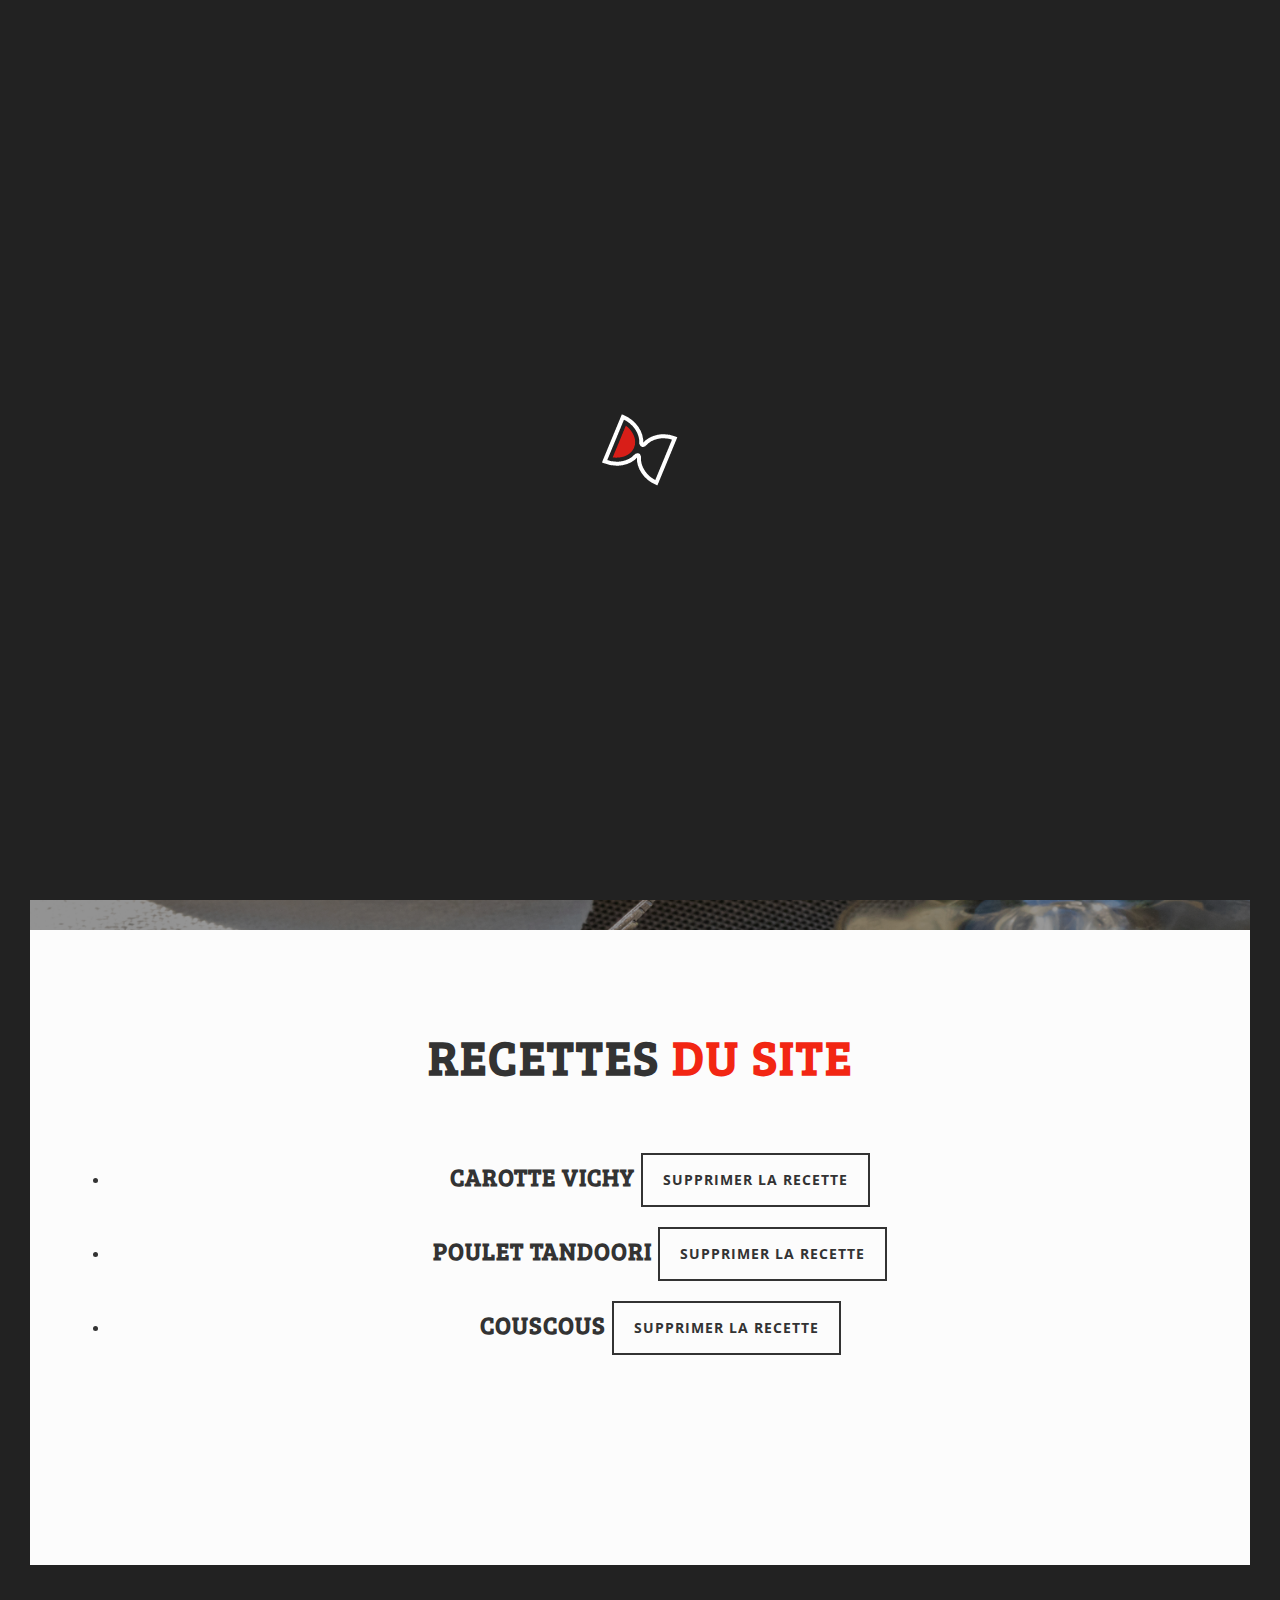
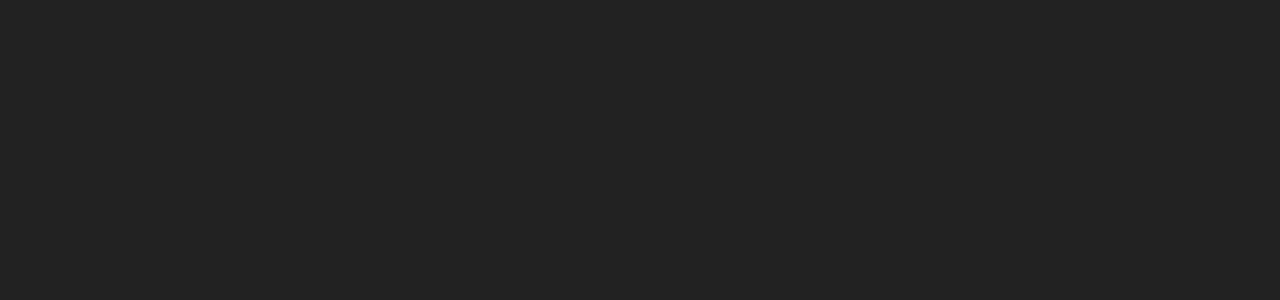
<file: recettes-admin.html>
<!DOCTYPE html>
<html lang="en">

<head>

    <meta charset="utf-8">
    <meta http-equiv="X-UA-Compatible" content="IE=edge" />
    <meta name="viewport" content="width=device-width, initial-scale=1">
    <meta name="description" content="">
    <meta name="author" content="">
    <link rel="shortcut icon" href="assets/img/ico/favicon.ico">
    <link rel="apple-touch-icon" sizes="144x144" href="assets/img/ico/apple-touch-icon-144x144.png">
    <link rel="apple-touch-icon" sizes="114x114" href="assets/img/ico/apple-touch-icon-114x114.png">
    <link rel="apple-touch-icon" sizes="72x72" href="assets/img/ico/apple-touch-icon-72x72.png">
    <link rel="apple-touch-icon" href="assets/img/ico/apple-touch-icon-57x57.png">

    <title>Eat Me</title>

    <!-- Bootstrap Core CSS -->
    <link href="assets/css/bootstrap.min.css" rel="stylesheet">
    <link href="assets/css/animate.css" rel="stylesheet">
    <link href="assets/css/plugins.css" rel="stylesheet">

    <!-- Custom CSS -->
    <link href="assets/css/style.css" rel="stylesheet">

    <!-- Custom Fonts -->
    <link href="assets/font-awesome-4.1.0/css/font-awesome.min.css" rel="stylesheet" type="text/css">
    <link href="assets/css/pe-icons.css" rel="stylesheet">

</head>

<body id="page-top" class="regular-navigation">


    <div class="master-wrapper">

        <div class="preloader">
            <div class="preloader-img">
            	<span class="loading-animation animate-flicker"><img src="assets/img/loading.GIF" alt="loading" /></span>
            </div>
        </div>

        <!-- Navigation -->
        <nav class="navbar navbar-default navbar-fixed-top fadeInDown" data-wow-delay="0.2s">
            <div class="container-fluid">
                <!-- Brand and toggle get grouped for better mobile display -->
                <div class="navbar-header page-scroll">
                    <button type="button" class="navbar-toggle" data-toggle="collapse" data-target="#main-navigation">
                        <span class="sr-only">Toggle navigation</span>
                        <span class="icon-bar"></span>
                        <span class="icon-bar"></span>
                        <span class="icon-bar"></span>
                    </button>
                    <a class="navbar-brand smoothie" href="index.html">EAT <span class="theme-accent-color">ME</span></a>
                </div>

                <!-- Collect the nav links, forms, and other content for toggling -->
                <div class="collapse navbar-collapse" id="main-navigation">
                    <ul class="nav navbar-nav navbar-right">
                        <li class="nav-item" ><a href="./recettes-admin.html" class="page-scroll">Recettes</a></li>
                        <li class="nav-item"><a href="./utilisateurs-admin.html" class="page-scroll">Utilisateurs</a><li>
          <li class="nav-item"><a href="./statistique-admin.html" class="page-scroll">Statistiques</a><li>
                        <li><a href="#search"><i class="fa fa-search"></i></a></li>
                    </ul>

                </div>
                <!-- /.navbar-collapse -->         

            </div>
            <!-- /.container-fluid -->
        </nav>

        <div id="search-wrapper">
            <button type="button" class="close">×</button>
            <form>
                <input type="search" value="" placeholder="Enter Search Term" />
                <button type="submit" class="btn btn-primary">Search</button>
            </form>
        </div>

         <!-- Header -->
        <header id="headerwrap" class="backstretched fullheight">
            <div class="container-fluid fullheight">
                <div class="vertical-center row">
                    <div class="col-sm-1 pull-left text-center slider-control match-height">
                        <a href="#" class="prev-bs-slide vertical-center wow fadeInLeft" data-wow-delay="0.8s"><i class="fa fa-long-arrow-left"></i></a>
                    </div>
                    <div class="intro-text text-center smoothie col-sm-10 match-height">                    
                        <div class="intro-heading wow fadeIn heading-font" data-wow-delay="0.8s"><img src="assets/img/Easy.png"></div>              
                    </div>
                    <div class="col-sm-1 pull-right text-center slider-control match-height">
                        <a href="#" class="next-bs-slide vertical-center wow fadeInRight" data-wow-delay="0.8s"><i class="fa fa-long-arrow-right"></i></a>
                    </div>
                </div>
            </div>
        </header>


        <section id="the-menu">
            <div class="section-inner">

                 <div class="container">
                    <div class="row">
                        <div class="col-lg-12 text-center mb100">
                            <h2 class="section-heading">Recettes <span class="theme-accent-color"> du site</span></h2>
                            <hr class="thin-hr">
                            <ul>
                            <li>
                            <h3>Carotte vichy <input class="btn btn-primary btn-black" type="submit" name="submit" value="Supprimer la recette" /></h3>
                            </li>
                            <li>
                            <h3>Poulet tandoori  <input class="btn btn-primary btn-black" type="submit" name="submit" value="Supprimer la recette" /></h3>
                            </li>
                            <li>
                            <h3>Couscous  <input class="btn btn-primary btn-black" type="submit" name="submit" value="Supprimer la recette" /></h3>
                            </li>

                            </ul>
                        </div>
                    </div>
                </div>
                
   
        </section>

          <footer class="white-wrapper">
            <div class="container-fluid">
                <div class="row text-center">
                    <div class="col-md-12 wow fadeIn mb30" data-wow-delay="0.2s">
                        <span class="copyright">Copyright 20123. Easy Eat Me</span>
                    </div>
                    <div class="col-md-12">
                        <ul class="list-inline social-links wow fadeIn" data-wow-delay="0.2s">
                            <li>
                                <a href="#"><i class="fa fa-twitter"></i></a>
                            </li>
                            <li>
                                <a href="#"><i class="fa fa-pinterest"></i></a>
                            </li>
                            <li>
                                <a href="#"><i class="fa fa-dribbble"></i></a>
                            </li>
                            <li>
                                <a href="#"><i class="fa fa-facebook"></i></a>
                            </li>
                            <li>
                                <a href="#"><i class="fa fa-behance"></i></a>
                            </li>
                            <li>
                                <a href="#"><i class="fa fa-linkedin"></i></a>
                            </li>
                        </ul>
                    </div>
                </div>
            </div>
        </footer>

        <div id="bottom-frame"></div>

        <a href="#" id="back-to-top"><i class="fa fa-long-arrow-up"></i></a>

    </div>

    <script src="assets/js/jquery.js"></script>
    <script src="assets/js/bootstrap.min.js"></script>
    <script src="assets/js/plugins.js"></script>
    <script type="text/javascript" src="http://maps.google.com/maps/api/js?sensor=false"></script>
    <script src="assets/js/init.js"></script>

    <!-- HTML5 Shim and Respond.js IE8 support of HTML5 elements and media queries -->
    <!-- WARNING: Respond.js doesn't work if you view the page via file:// -->
    <!--[if lt IE 9]>
        <script src="https://oss.maxcdn.com/libs/html5shiv/3.7.0/html5shiv.js"></script>
        <script src="https://oss.maxcdn.com/libs/respond.js/1.4.2/respond.min.js"></script>
    <![endif]-->
    
    <script type="text/javascript">
    $(document).ready(function(){
       'use strict';
        jQuery('#headerwrap').backstretch([
          "assets/img/bg/bg1.png",
          "assets/img/bg/bg2.png",
          "assets/img/bg/bg3.png",
        ], {duration: 8000, fade: 500});
    });
    </script>

</body>

</html>
</file>
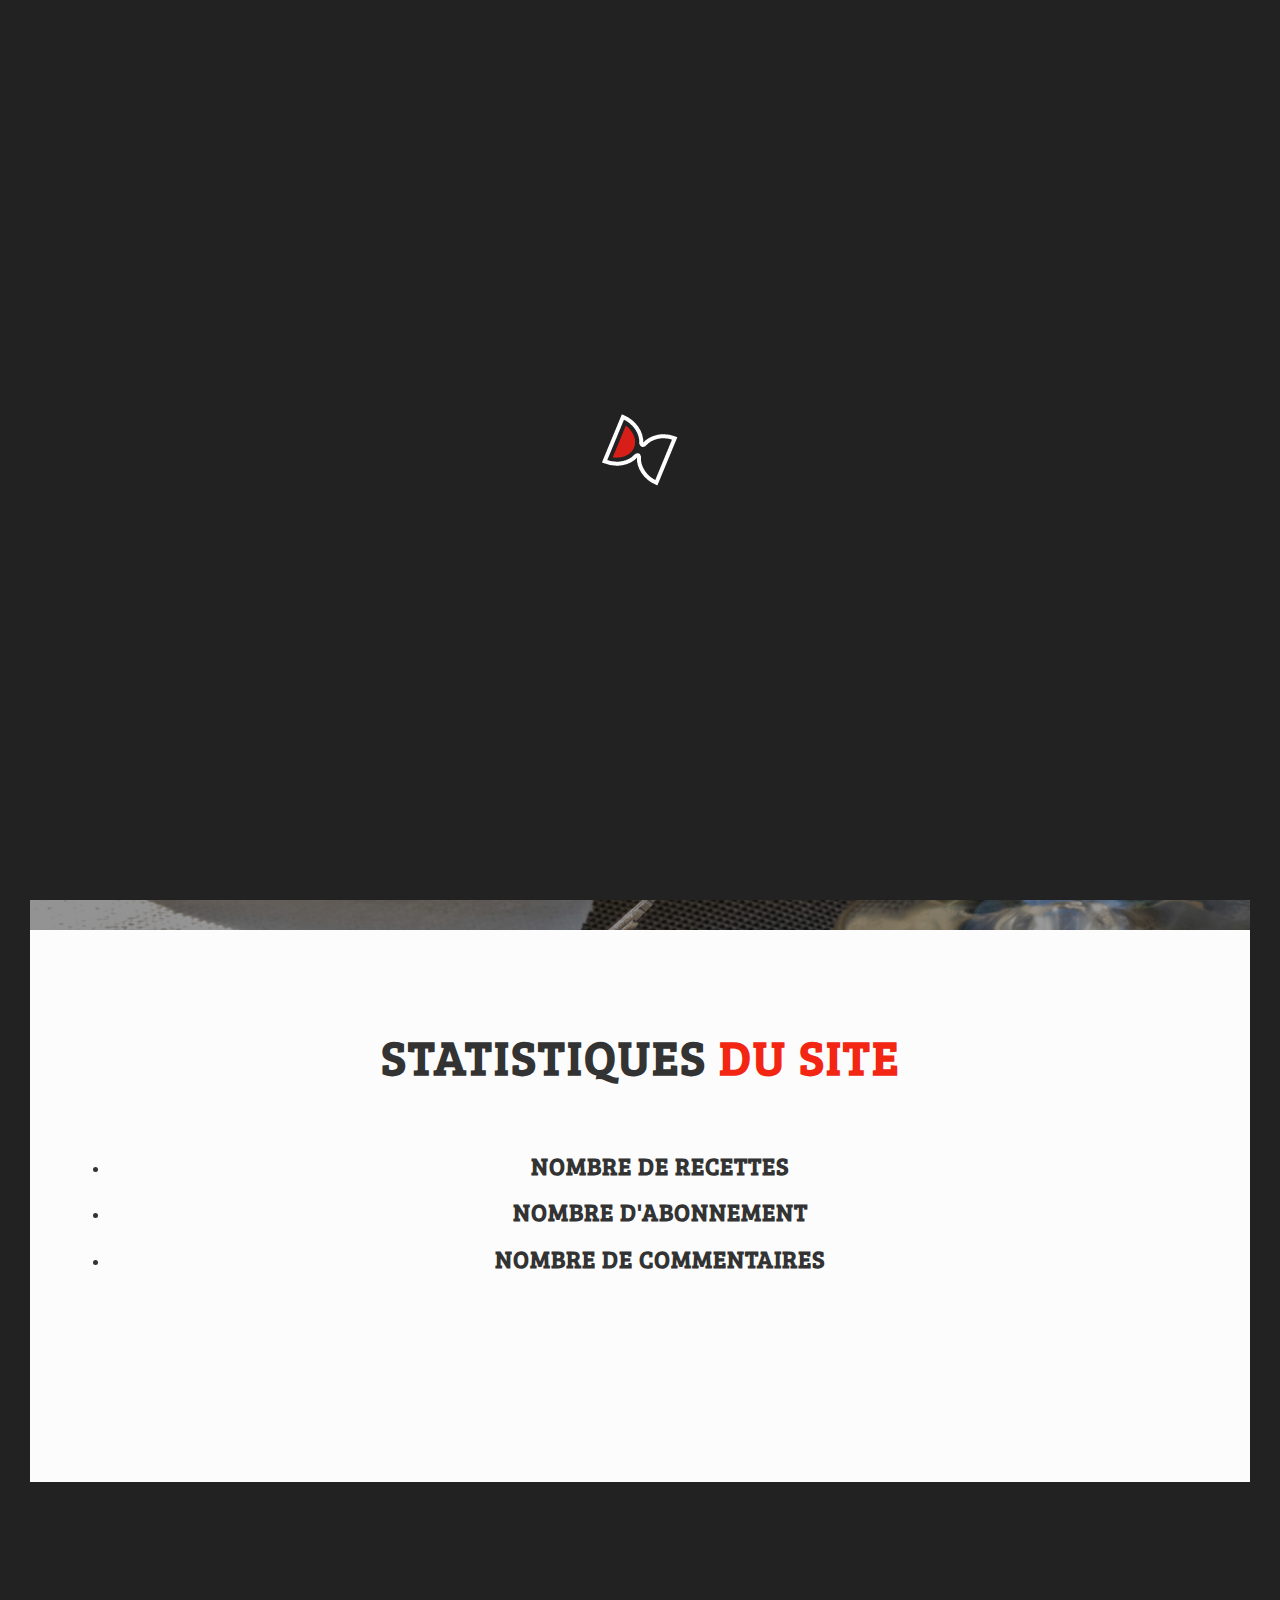
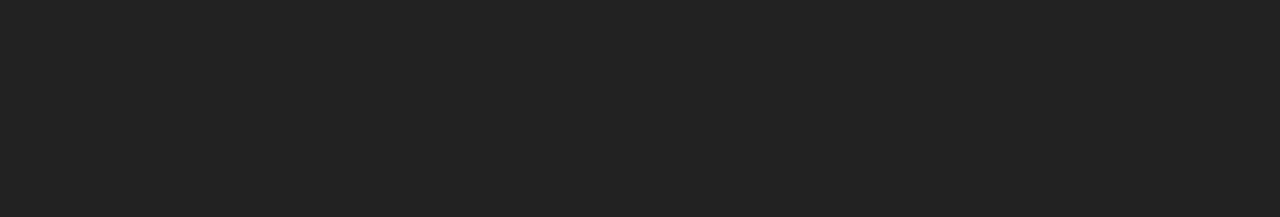
<file: statistique-admin.html>
<!DOCTYPE html>
<html lang="en">

<head>

    <meta charset="utf-8">
    <meta http-equiv="X-UA-Compatible" content="IE=edge" />
    <meta name="viewport" content="width=device-width, initial-scale=1">
    <meta name="description" content="">
    <meta name="author" content="">
    <link rel="shortcut icon" href="assets/img/ico/favicon.ico">
    <link rel="apple-touch-icon" sizes="144x144" href="assets/img/ico/apple-touch-icon-144x144.png">
    <link rel="apple-touch-icon" sizes="114x114" href="assets/img/ico/apple-touch-icon-114x114.png">
    <link rel="apple-touch-icon" sizes="72x72" href="assets/img/ico/apple-touch-icon-72x72.png">
    <link rel="apple-touch-icon" href="assets/img/ico/apple-touch-icon-57x57.png">

    <title>Eat Me</title>

    <!-- Bootstrap Core CSS -->
    <link href="assets/css/bootstrap.min.css" rel="stylesheet">
    <link href="assets/css/animate.css" rel="stylesheet">
    <link href="assets/css/plugins.css" rel="stylesheet">

    <!-- Custom CSS -->
    <link href="assets/css/style.css" rel="stylesheet">

    <!-- Custom Fonts -->
    <link href="assets/font-awesome-4.1.0/css/font-awesome.min.css" rel="stylesheet" type="text/css">
    <link href="assets/css/pe-icons.css" rel="stylesheet">

</head>

<body id="page-top" class="regular-navigation">


    <div class="master-wrapper">

        <div class="preloader">
            <div class="preloader-img">
            	<span class="loading-animation animate-flicker"><img src="assets/img/loading.GIF" alt="loading" /></span>
            </div>
        </div>

        <!-- Navigation -->
        <nav class="navbar navbar-default navbar-fixed-top fadeInDown" data-wow-delay="0.2s">
            <div class="container-fluid">
                <!-- Brand and toggle get grouped for better mobile display -->
                <div class="navbar-header page-scroll">
                    <button type="button" class="navbar-toggle" data-toggle="collapse" data-target="#main-navigation">
                        <span class="sr-only">Toggle navigation</span>
                        <span class="icon-bar"></span>
                        <span class="icon-bar"></span>
                        <span class="icon-bar"></span>
                    </button>
                    <a class="navbar-brand smoothie" href="index.html">EAT <span class="theme-accent-color">ME</span></a>
                </div>

                <!-- Collect the nav links, forms, and other content for toggling -->
                <div class="collapse navbar-collapse" id="main-navigation">
                    <ul class="nav navbar-nav navbar-right">   
                        <li class="nav-item active" ><a href="./index.html"  class="page-scroll">Accueil</a></li>  
                          
                        <li class="nav-item" ><a href="./recettes-admin.html" class="page-scroll">Recettes</a></li>
                        <li class="nav-item"><a href="./utilisateurs-admin.html" class="page-scroll">Utilisateurs</a><li>
          <li class="nav-item"><a href="./statistique-admin.html" class="page-scroll">Statistiques</a><li>
                        <li><a href="#search"><i class="fa fa-search"></i></a></li>
                    </ul>

                </div>
                <!-- /.navbar-collapse -->         

            </div>
            <!-- /.container-fluid -->
        </nav>

        <div id="search-wrapper">
            <button type="button" class="close">×</button>
            <form>
                <input type="search" value="" placeholder="Enter Search Term" />
                <button type="submit" class="btn btn-primary">Search</button>
            </form>
        </div>

         <!-- Header -->
        <header id="headerwrap" class="backstretched fullheight">
            <div class="container-fluid fullheight">
                <div class="vertical-center row">
                    <div class="col-sm-1 pull-left text-center slider-control match-height">
                        <a href="#" class="prev-bs-slide vertical-center wow fadeInLeft" data-wow-delay="0.8s"><i class="fa fa-long-arrow-left"></i></a>
                    </div>
                    <div class="intro-text text-center smoothie col-sm-10 match-height">                    
                        <div class="intro-heading wow fadeIn heading-font" data-wow-delay="0.8s"><img src="assets/img/Easy.png"></div>              
                    </div>
                    <div class="col-sm-1 pull-right text-center slider-control match-height">
                        <a href="#" class="next-bs-slide vertical-center wow fadeInRight" data-wow-delay="0.8s"><i class="fa fa-long-arrow-right"></i></a>
                    </div>
                </div>
            </div>
        </header>


        <section id="the-menu">
            <div class="section-inner">

                 <div class="container">
                    <div class="row">
                        <div class="col-lg-12 text-center mb100">
                            <h2 class="section-heading">Statistiques <span class="theme-accent-color"> du site</span></h2>
                            <hr class="thin-hr">
                            <ul>
                            <li>
                            <h3>Nombre de recettes</h3>
                            </li>
                            <li>
                            <h3>Nombre d'abonnement</h3>
                            </li>
                            <li>
                            <h3>Nombre de commentaires</h3>
                            </li>

                            </ul>
                        </div>
                    </div>
                </div>
                
   
        </section>

          <footer class="white-wrapper">
            <div class="container-fluid">
                <div class="row text-center">
                    <div class="col-md-12 wow fadeIn mb30" data-wow-delay="0.2s">
                        <span class="copyright">Copyright 20123. Easy Eat Me</span>
                    </div>
                    <div class="col-md-12">
                        <ul class="list-inline social-links wow fadeIn" data-wow-delay="0.2s">
                            <li>
                                <a href="#"><i class="fa fa-twitter"></i></a>
                            </li>
                            <li>
                                <a href="#"><i class="fa fa-pinterest"></i></a>
                            </li>
                            <li>
                                <a href="#"><i class="fa fa-dribbble"></i></a>
                            </li>
                            <li>
                                <a href="#"><i class="fa fa-facebook"></i></a>
                            </li>
                            <li>
                                <a href="#"><i class="fa fa-behance"></i></a>
                            </li>
                            <li>
                                <a href="#"><i class="fa fa-linkedin"></i></a>
                            </li>
                        </ul>
                    </div>
                </div>
            </div>
        </footer>

        <div id="bottom-frame"></div>

        <a href="#" id="back-to-top"><i class="fa fa-long-arrow-up"></i></a>

    </div>

    <script src="assets/js/jquery.js"></script>
    <script src="assets/js/bootstrap.min.js"></script>
    <script src="assets/js/plugins.js"></script>
    <script type="text/javascript" src="http://maps.google.com/maps/api/js?sensor=false"></script>
    <script src="assets/js/init.js"></script>

    <!-- HTML5 Shim and Respond.js IE8 support of HTML5 elements and media queries -->
    <!-- WARNING: Respond.js doesn't work if you view the page via file:// -->
    <!--[if lt IE 9]>
        <script src="https://oss.maxcdn.com/libs/html5shiv/3.7.0/html5shiv.js"></script>
        <script src="https://oss.maxcdn.com/libs/respond.js/1.4.2/respond.min.js"></script>
    <![endif]-->
    
    <script type="text/javascript">
    $(document).ready(function(){
       'use strict';
        jQuery('#headerwrap').backstretch([
          "assets/img/bg/bg1.png",
          "assets/img/bg/bg2.png",
          "assets/img/bg/bg3.png",
        ], {duration: 8000, fade: 500});
    });
    </script>

</body>

</html>
</file>
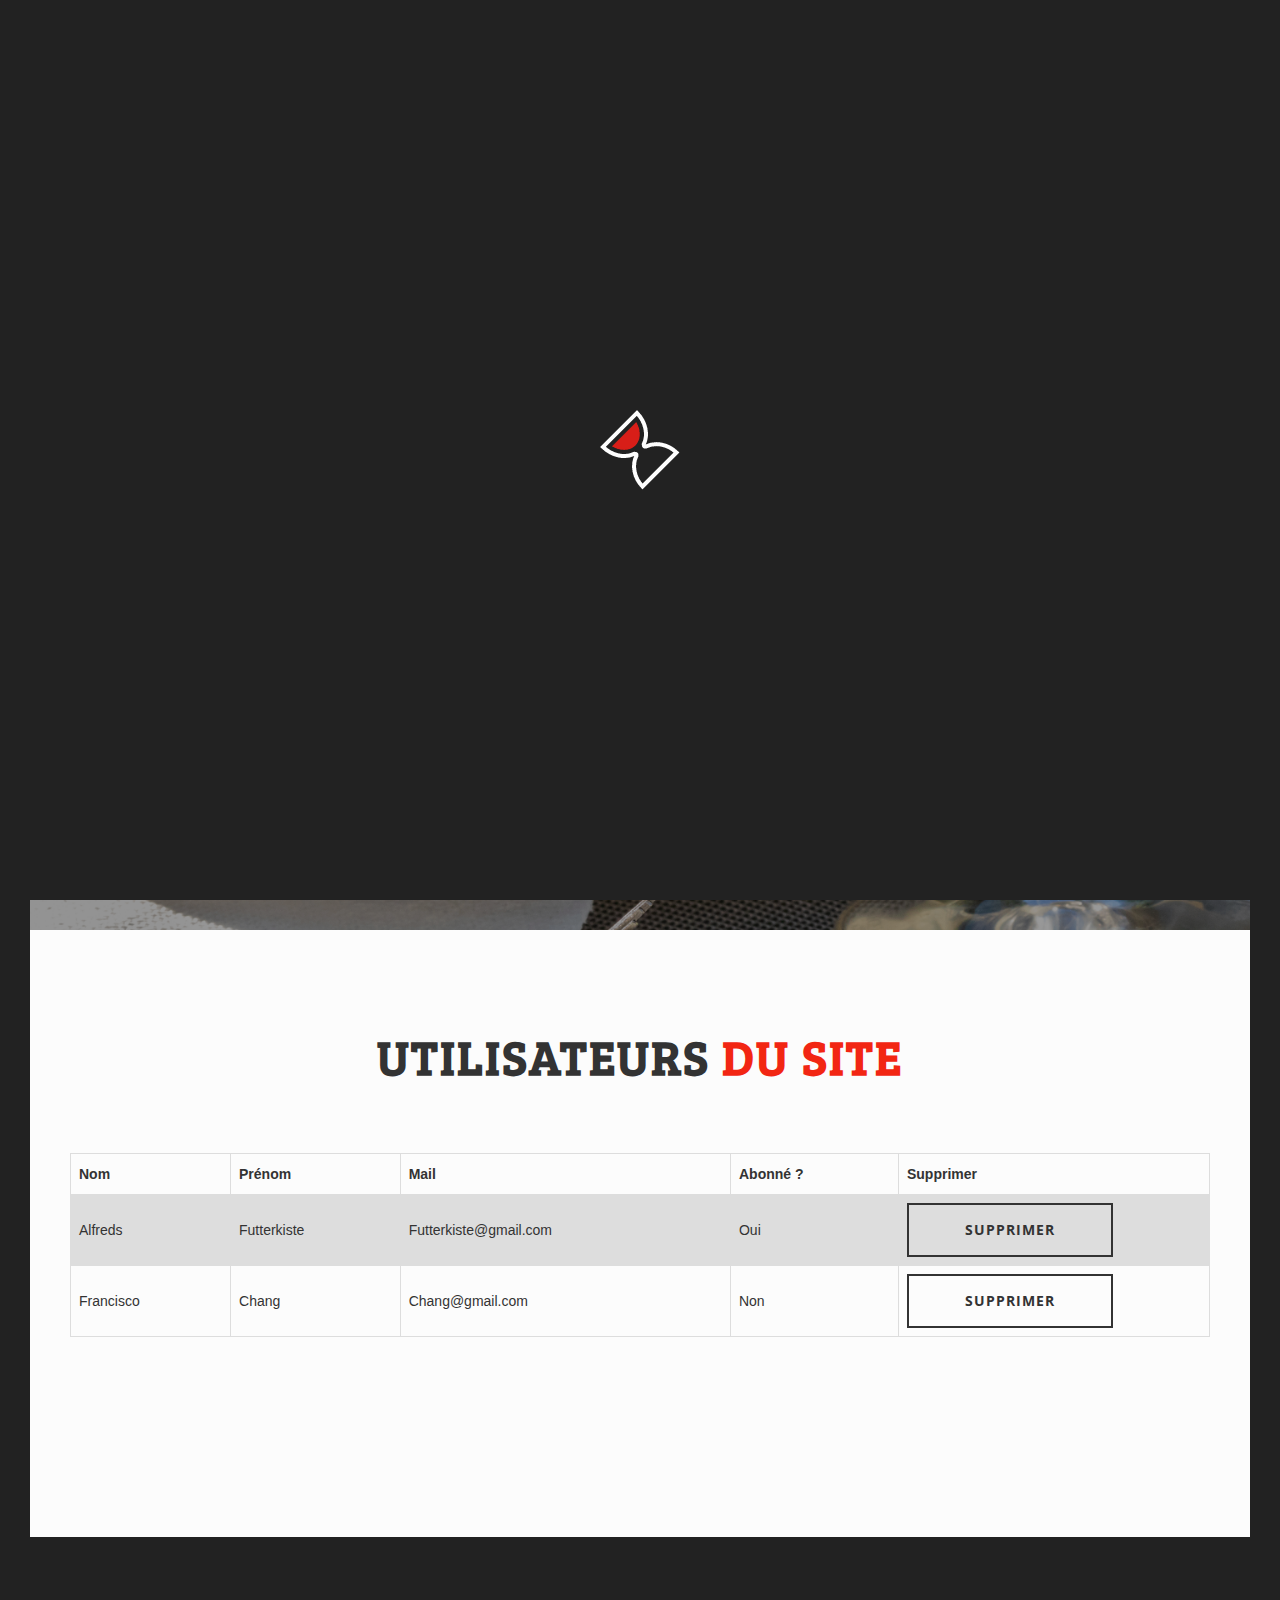
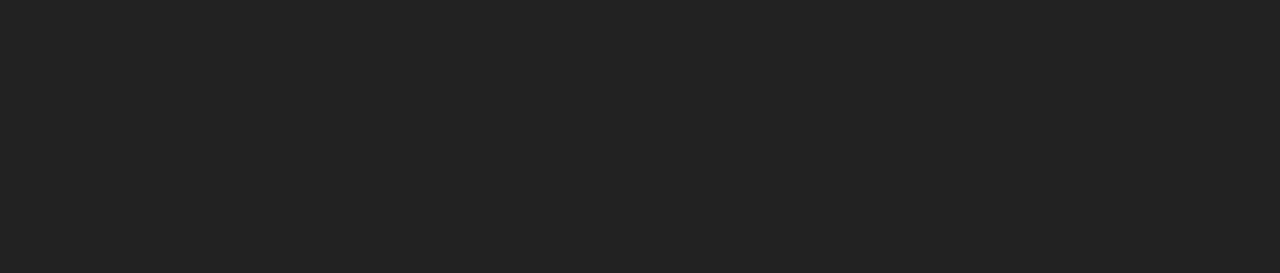
<file: utilisateurs-admin.html>
<!DOCTYPE html>
<html lang="en">

<head>

    <meta charset="utf-8">
    <meta http-equiv="X-UA-Compatible" content="IE=edge" />
    <meta name="viewport" content="width=device-width, initial-scale=1">
    <meta name="description" content="">
    <meta name="author" content="">
    <link rel="shortcut icon" href="assets/img/ico/favicon.ico">
    <link rel="apple-touch-icon" sizes="144x144" href="assets/img/ico/apple-touch-icon-144x144.png">
    <link rel="apple-touch-icon" sizes="114x114" href="assets/img/ico/apple-touch-icon-114x114.png">
    <link rel="apple-touch-icon" sizes="72x72" href="assets/img/ico/apple-touch-icon-72x72.png">
    <link rel="apple-touch-icon" href="assets/img/ico/apple-touch-icon-57x57.png">

    <title>Eat Me</title>

    <!-- Bootstrap Core CSS -->
    <link href="assets/css/bootstrap.min.css" rel="stylesheet">
    <link href="assets/css/animate.css" rel="stylesheet">
    <link href="assets/css/plugins.css" rel="stylesheet">

    <!-- Custom CSS -->
    <link href="assets/css/style.css" rel="stylesheet">

    <!-- Custom Fonts -->
    <link href="assets/font-awesome-4.1.0/css/font-awesome.min.css" rel="stylesheet" type="text/css">
    <link href="assets/css/pe-icons.css" rel="stylesheet">

</head>

<body id="page-top" class="regular-navigation">


    <div class="master-wrapper">

        <div class="preloader">
            <div class="preloader-img">
            	<span class="loading-animation animate-flicker"><img src="assets/img/loading.GIF" alt="loading" /></span>
            </div>
        </div>

        <!-- Navigation -->
        <nav class="navbar navbar-default navbar-fixed-top fadeInDown" data-wow-delay="0.2s">
            <div class="container-fluid">
                <!-- Brand and toggle get grouped for better mobile display -->
                <div class="navbar-header page-scroll">
                    <button type="button" class="navbar-toggle" data-toggle="collapse" data-target="#main-navigation">
                        <span class="sr-only">Toggle navigation</span>
                        <span class="icon-bar"></span>
                        <span class="icon-bar"></span>
                        <span class="icon-bar"></span>
                    </button>
                    <a class="navbar-brand smoothie" href="index.html">EAT <span class="theme-accent-color">ME</span></a>
                </div>

                <!-- Collect the nav links, forms, and other content for toggling -->
                <div class="collapse navbar-collapse" id="main-navigation">
                    <ul class="nav navbar-nav navbar-right">   
                        <li class="nav-item active" ><a href="./index.html"  class="page-scroll">Accueil</a></li>  
                          
                        <li class="nav-item" ><a href="./recettes-admin.html" class="page-scroll">Recettes</a></li>
                        <li class="nav-item"><a href="./utilisateurs-admin.html" class="page-scroll">Utilisateurs</a><li>
          <li class="nav-item"><a href="./statistique-admin.html" class="page-scroll">Statistiques</a><li>
                        <li><a href="#search"><i class="fa fa-search"></i></a></li>
                    </ul>

                </div>
                <!-- /.navbar-collapse -->         

            </div>
            <!-- /.container-fluid -->
        </nav>

        <div id="search-wrapper">
            <button type="button" class="close">×</button>
            <form>
                <input type="search" value="" placeholder="Enter Search Term" />
                <button type="submit" class="btn btn-primary">Search</button>
            </form>
        </div>

         <!-- Header -->
        <header id="headerwrap" class="backstretched fullheight">
            <div class="container-fluid fullheight">
                <div class="vertical-center row">
                    <div class="col-sm-1 pull-left text-center slider-control match-height">
                        <a href="#" class="prev-bs-slide vertical-center wow fadeInLeft" data-wow-delay="0.8s"><i class="fa fa-long-arrow-left"></i></a>
                    </div>
                    <div class="intro-text text-center smoothie col-sm-10 match-height">                    
                        <div class="intro-heading wow fadeIn heading-font" data-wow-delay="0.8s"><img src="assets/img/Easy.png"></div>              
                    </div>
                    <div class="col-sm-1 pull-right text-center slider-control match-height">
                        <a href="#" class="next-bs-slide vertical-center wow fadeInRight" data-wow-delay="0.8s"><i class="fa fa-long-arrow-right"></i></a>
                    </div>
                </div>
            </div>
        </header>


        <section id="the-menu">
            <div class="section-inner">

                 <div class="container">
                    <div class="row">
                        <div class="col-lg-12 text-center mb100">
                            <h2 class="section-heading">Utilisateurs <span class="theme-accent-color"> du site</span></h2>
                            <hr class="thin-hr">
                            <table>
                                <tr>
                                    <th>Nom</th>
                                    <th>Prénom</th>
                                    <th>Mail</th>
                                    <th>Abonné ?</th>
                                    <th>Supprimer</th>
                                </tr>
                                <tr>
                                    <td>Alfreds</td>
                                    <td>Futterkiste</td>
                                    <td>Futterkiste@gmail.com</td>
                                    <td>Oui</td>
                                    <td>  <input class="btn btn-primary btn-black post-center" type="submit" name="submit" value="Supprimer" /></td>
                                </tr>
                                <tr>
                                    <td>Francisco</td>
                                    <td>Chang</td>
                                    <td>Chang@gmail.com</td>
                                    <td>Non</td>
                                    <td>  <input class="btn btn-primary btn-black post-center" type="submit" name="submit" value="Supprimer" /></td>

                                </tr>
                            </table>
                        </div>
                    </div>
                </div>
                
   
        </section>

          <footer class="white-wrapper">
            <div class="container-fluid">
                <div class="row text-center">
                    <div class="col-md-12 wow fadeIn mb30" data-wow-delay="0.2s">
                        <span class="copyright">Copyright 20123. Easy Eat Me</span>
                    </div>
                    <div class="col-md-12">
                        <ul class="list-inline social-links wow fadeIn" data-wow-delay="0.2s">
                            <li>
                                <a href="#"><i class="fa fa-twitter"></i></a>
                            </li>
                            <li>
                                <a href="#"><i class="fa fa-pinterest"></i></a>
                            </li>
                            <li>
                                <a href="#"><i class="fa fa-dribbble"></i></a>
                            </li>
                            <li>
                                <a href="#"><i class="fa fa-facebook"></i></a>
                            </li>
                            <li>
                                <a href="#"><i class="fa fa-behance"></i></a>
                            </li>
                            <li>
                                <a href="#"><i class="fa fa-linkedin"></i></a>
                            </li>
                        </ul>
                    </div>
                </div>
            </div>
        </footer>

        <div id="bottom-frame"></div>

        <a href="#" id="back-to-top"><i class="fa fa-long-arrow-up"></i></a>

    </div>

    <script src="assets/js/jquery.js"></script>
    <script src="assets/js/bootstrap.min.js"></script>
    <script src="assets/js/plugins.js"></script>
    <script type="text/javascript" src="http://maps.google.com/maps/api/js?sensor=false"></script>
    <script src="assets/js/init.js"></script>

    <!-- HTML5 Shim and Respond.js IE8 support of HTML5 elements and media queries -->
    <!-- WARNING: Respond.js doesn't work if you view the page via file:// -->
    <!--[if lt IE 9]>
        <script src="https://oss.maxcdn.com/libs/html5shiv/3.7.0/html5shiv.js"></script>
        <script src="https://oss.maxcdn.com/libs/respond.js/1.4.2/respond.min.js"></script>
    <![endif]-->
    
    <script type="text/javascript">
    $(document).ready(function(){
       'use strict';
        jQuery('#headerwrap').backstretch([
          "assets/img/bg/bg1.png",
          "assets/img/bg/bg2.png",
          "assets/img/bg/bg3.png",
        ], {duration: 8000, fade: 500});
    });
    </script>

</body>

</html>
</file>
<file: assets/css/plugins.css>
/*-----------------------------------------------------------------------------------*/
/*  OWL CAROUSEL
/*-----------------------------------------------------------------------------------*/
/* 
 * 	Core Owl Carousel CSS File
 *	v1.3.3
 */
/* clearfix */
.owl-carousel .owl-wrapper:after {
	content:".";
	display:block;
	clear:both;
	visibility:hidden;
	line-height:0;
	height:0
}

/* display none until init */
.owl-carousel {
	display:none;
	position:relative;
	width:100%;
	-ms-touch-action:pan-y;
	padding:0
}

.owl-carousel .owl-wrapper {
	display:none;
	position:relative;
	-webkit-transform:translate3d(0px,0px,0px)
}

.owl-carousel .owl-wrapper-outer {
	overflow:hidden;
	position:relative;
	width:100%
}

.owl-carousel .owl-wrapper-outer.autoHeight {
	-webkit-transition:height 500ms ease-in-out;
	-moz-transition:height 500ms ease-in-out;
	-ms-transition:height 500ms ease-in-out;
	-o-transition:height 500ms ease-in-out;
	transition:height 500ms ease-in-out
}

.owl-carousel .owl-item {
	float:left;
	padding:0 15px
}

.owl-controls .owl-page,.owl-controls .owl-buttons div {
	cursor:pointer
}

.owl-controls {
	-webkit-user-select:none;
	-khtml-user-select:none;
	-moz-user-select:none;
	-ms-user-select:none;
	user-select:none;
	-webkit-tap-highlight-color:rgba(0,0,0,0)
}


/* fix */
.owl-carousel .owl-wrapper,.owl-carousel .owl-item {
	-webkit-backface-visibility:hidden;
	-moz-backface-visibility:hidden;
	-ms-backface-visibility:hidden;
	-webkit-transform:translate3d(0,0,0);
	-moz-transform:translate3d(0,0,0);
	-ms-transform:translate3d(0,0,0)
}

/*
* 	Owl Carousel Owl Demo Theme 
*	v1.3.3
*/
.owl-theme .owl-controls {
	margin-top:30px;
	text-align:center
}

/* Styling Next and Prev buttons */
.owl-theme .owl-controls .owl-buttons div {
	color:#333;
	display:inline-block;
	zoom:1;
	margin:5px;
	padding:0 10px;
	font-size:80px;
	-webkit-border-radius:30px;
	-moz-border-radius:30px;
	border-radius:0;
	background:transparent;
	width:30px;
	-webkit-transition:all .5s ease-in-out;
	-moz-transition:all .5s ease-in-out;
	-o-transition:all .5s ease-in-out;
	-ms-transition:all .5s ease-in-out;
	transition:all .5s ease-in-out
}

.owl-theme .owl-controls.clickable .owl-buttons div:hover {
	text-decoration:none;
	color:#333;
	background:transparent;
	-webkit-transition:all .5s ease-in-out;
	-moz-transition:all .5s ease-in-out;
	-o-transition:all .5s ease-in-out;
	-ms-transition:all .5s ease-in-out;
	transition:all .5s ease-in-out
}

/* Styling Pagination*/
.owl-theme .owl-controls .owl-page {
	display:inline-block;
	zoom:1;
	*display:inline
/*IE7 life-saver */
}

.owl-theme .owl-controls .owl-page span {
	display:block;
	width:12px;
	height:12px;
	margin:5px 7px;
	filter:Alpha(Opacity=50);
/*IE7 fix*/
	opacity:.5;
	-webkit-border-radius:0;
	-moz-border-radius:0;
	border-radius:0;
	background:transparent;
	border:1px solid #fff
}

.owl-theme .owl-controls .owl-page.active span,.owl-theme .owl-controls.clickable .owl-page:hover span {
	filter:Alpha(Opacity=100);
/*IE7 fix*/
	opacity:1
}

/* If PaginationNumbers is true */
.owl-theme .owl-controls .owl-page span.owl-numbers {
	height:auto;
	width:auto;
	color:#FFF;
	padding:2px 10px;
	font-size:12px;
	-webkit-border-radius:30px;
	-moz-border-radius:30px;
	border-radius:30px
}

/* preloading images */
.owl-item.loading {
	min-height:150px;
	background:url(AjaxLoader.gif) no-repeat center center
}

.owl-theme .owl-controls .owl-buttons div {
	position:absolute
}

.owl-theme .owl-controls .owl-buttons .owl-prev {
	left:-45px;
	top:50%;
	margin-top:-70px
}

.owl-theme .owl-controls .owl-buttons .owl-next {
	right:-40px;
	top:50%;
	margin-top:-70px
}

.owl-carousel .owl-item:hover, .owl-carousel .portfolio-item a:hover { 
	cursor: url(../img/drag.png), auto;
} 

#single-slider .owl-controls {
  position: absolute;
  margin: 0 auto;
  width: 100%;
  bottom: 10px;
}


/*-----------------------------------------------------------------------------------*/
/*  TOUCH CAROUSEL
/*-----------------------------------------------------------------------------------*/
.touch-carousel {
	position:relative;
	overflow:hidden;
	width:100%;
	-webkit-transform:translate3d(0,0,0) scale3d(1,1,1);
	-webkit-backface-visibility:hidden;
	-webkit-transform-style:preserve-3d;
	-webkit-tap-highlight-color:rgba(0,0,0,0);
	-webkit-touch-callout:none;
	-webkit-user-select:none;
	-moz-user-select:none;
	-ms-user-select:none;
	user-select:none
}

.touch-carousel .carousel-control {
	display:none!important
}

.touch-carousel .carousel-indicators {
	bottom:10px
}

.touch-carousel .carousel-indicators li {
	width:16px;
	height:16px;
	margin:1px 5px
}

.touch-carousel .carousel-indicators li.active {
	margin:0 5px;
	width:18px;
	height:18px
}

.touch-carousel .carousel-inner {
	overflow:hidden;
	-webkit-transform:translate3d(0%,0,0) scale3d(1,1,1);
	-moz-transform:translate3d(0%,0,0) scale3d(1,1,1);
	-ms-transform:translate3d(0%,0,0) scale3d(1,1,1);
	transform:translate3d(0%,0,0) scale3d(1,1,1);
	-webkit-backface-visibility:hidden;
	-webkit-transform-style:preserve-3d;
	-webkit-tap-highlight-color:rgba(0,0,0,0);
	-webkit-touch-callout:none;
	-webkit-user-select:none;
	-moz-user-select:none;
	-ms-user-select:none;
	user-select:none
}

.touch-carousel .carousel-inner>.item {
	position:relative;
	float:left;
	display:block;
	-webkit-transition:none;
	-moz-transition:none;
	transition:none;
	-webkit-backface-visibility:hidden;
	-webkit-transform-style:preserve-3d
}

.touch-carousel .carousel-inner>.item * {
	-webkit-transition:none;
	-moz-transition:none;
	transition:none
}

.touch-carousel .carousel-inner.animate {
	-webkit-transition:all .3s linear;
	-moz-transition:all .3s linear;
	transition:all .3s linear
}

/*-----------------------------------------------------------------------------------*/
/* YTPLAYER
/*-----------------------------------------------------------------------------------*/
.mb_YTPlayer :focus {
  outline: 0;
}

.mb_YTPlayer{
  display:block;
  transform:translateZ(0);
  transform-style: preserve-3d;
  perspective: 1000;
  backface-visibility: hidden;
  transform:translate3d(0,0,0);
  animation-timing-function: linear;
  box-sizing: border-box;
}

.mb_YTPlayer.fullscreen{
  display:block!important;
  position: fixed!important;
  width: 100%!important;
  height: 100%!important;
  top: 0!important;
  left: 0!important;
  margin: 0!important;
  border: none !important;
}

.mb_YTPlayer.fullscreen .mbYTP_wrapper{
  opacity:1 !important;
}

.mbYTP_wrapper iframe {
  max-width: 4000px !important;
}

.inline_YTPlayer{
  margin-bottom: 20px;
  vertical-align:top;
  position:relative;
  left:0;
  overflow: hidden;
  border-radius: 4px;
  -moz-box-shadow: 0 0 5px rgba(0,0,0,.7);
  -webkit-box-shadow: 0 0 5px rgba(0,0,0,.7);
  box-shadow: 0 0 5px rgba(0,0,0,.7);
  background: rgba(0,0,0,.5);
}

.inline_YTPlayer img{
  border: none!important;
  -moz-transform: none!important;
  -webkit-transform: none!important;
  -o-transform: none!important;
  transform: none!important;
  margin:0!important;
  padding:0!important
}

/*CONTROL BAR*/

.mb_YTPBar .ytpicon{
  font-size: 20px;
  font-family: 'ytpregular';
}

.mb_YTPBar .mb_YTPUrl.ytpicon{
  font-size: 30px;
}


.mb_YTPBar{

  transition: opacity 1s;
  -moz-transition: opacity 1s;
  -webkit-transition: opacity 1s;
  -o-transition: opacity 1s;

  display:block;
  width:100%;
  height:10px;
  padding:5px;
  background:#333;
  position:fixed;
  bottom:0;
  left:0;
  -moz-box-sizing:padding-box;
  -webkit-box-sizing:border-box;
  text-align:left;
  z-index: 1000;
  font: 14px/16px sans-serif;
  color:white;
  opacity:.1;
}

.mb_YTPBar.visible, .mb_YTPBar:hover{
  opacity:1;
}


.mb_YTPBar .buttonBar{

  transition: all 1s;
  -moz-transition: all 1s;
  -webkit-transition: all 1s;
  -o-transition: all 1s;

  background:transparent;
  font:12px/14px Calibri;
  position:absolute;
  top:-30px;
  left:0;
  padding: 5px;
  width:100%;
  -moz-box-sizing: border-box;
  -webkit-box-sizing: border-box;
  -o-box-sizing: border-box;
  box-sizing: border-box;
}

.mb_YTPBar:hover .buttonBar{
  background: rgba(0,0,0,0.4);
}

.mb_YTPBar span{
  display:inline-block;
  font:16px/20px Calibri, sans-serif;
  position:relative;
  width: 30px;
  height: 25px;
  vertical-align: middle;
}

.mb_YTPBar span.mb_YTPTime{
  width: 130px;
}

.mb_YTPBar span.mb_YTPUrl,.mb_YTPBar span.mb_OnlyYT {
  position: absolute;
  width: auto;
  display:block;
  top:6px;
  right:10px;
  cursor: pointer;
}

.mb_YTPBar span.mb_YTPUrl img{
  width: 60px;
}

.mb_YTPBar span.mb_OnlyYT {
  left:185px;
  right: auto;
}
.mb_YTPBar span.mb_OnlyYT img{
  width: 25px;
}

.mb_YTPBar span.mb_YTPUrl a{
  color:white;
}

.mb_YTPPlaypause,.mb_YTPlayer .mb_YTPPlaypause img{
  cursor:pointer;
}

.mb_YTPMuteUnmute{
  cursor:pointer;
}

/*PROGRESS BAR*/
.mb_YTPProgress{
  height:10px;
  width:100%;
  background:#222;
  bottom:0;
  left:0;
}

.mb_YTPLoaded{
  height:10px;
  width:0;
  background:#444;
  left:0;
}

.mb_YTPseekbar{
  height:10px;
  width:0;
  background:#fff;
  bottom:0;
  left:0;
  box-shadow: rgba(82, 82, 82, 0.47) 1px 1px 3px;
}

.YTPOverlay{
  backface-visibility: hidden;
  -webkit-backface-visibility: hidden;
  -webkit-transform-style: "flat";
  box-sizing: border-box;
}

/* ROTATOR */
.rotating {
  display: inline-block;
  -webkit-transform-style: preserve-3d;
  -moz-transform-style: preserve-3d;
  -ms-transform-style: preserve-3d;
  -o-transform-style: preserve-3d;
  transform-style: preserve-3d;
  -webkit-transform: rotateX(0) rotateY(0) rotateZ(0);
  -moz-transform: rotateX(0) rotateY(0) rotateZ(0);
  -ms-transform: rotateX(0) rotateY(0) rotateZ(0);
  -o-transform: rotateX(0) rotateY(0) rotateZ(0);
  transform: rotateX(0) rotateY(0) rotateZ(0);
  -webkit-transition: 0.5s;
  -moz-transition: 0.5s;
  -ms-transition: 0.5s;
  -o-transition: 0.5s;
  transition: 0.5s;
  -webkit-transform-origin-x: 50%;
}

.rotating.flip {
  position: relative;
}

.rotating .front, .rotating .back {
  left: 0;
  top: 0;
  -webkit-backface-visibility: hidden;
  -moz-backface-visibility: hidden;
  -ms-backface-visibility: hidden;
  -o-backface-visibility: hidden;
  backface-visibility: hidden;
}

.rotating .front {
  position: absolute;
  display: inline-block;
  -webkit-transform: translate3d(0,0,1px);
  -moz-transform: translate3d(0,0,1px);
  -ms-transform: translate3d(0,0,1px);
  -o-transform: translate3d(0,0,1px);
  transform: translate3d(0,0,1px);
}

.rotating.flip .front {
  z-index: 1;
}

.rotating .back {
  display: block;
  opacity: 0;
}

.rotating.spin {
  -webkit-transform: rotate(360deg) scale(0);
  -moz-transform: rotate(360deg) scale(0);
  -ms-transform: rotate(360deg) scale(0);
  -o-transform: rotate(360deg) scale(0);
  transform: rotate(360deg) scale(0);
}



.rotating.flip .back {
  z-index: 2;
  display: block;
  opacity: 1;
  
  -webkit-transform: rotateY(180deg) translate3d(0,0,0);
  -moz-transform: rotateY(180deg) translate3d(0,0,0);
  -ms-transform: rotateY(180deg) translate3d(0,0,0);
  -o-transform: rotateY(180deg) translate3d(0,0,0);
  transform: rotateY(180deg) translate3d(0,0,0);
}

.rotating.flip.up .back {
  -webkit-transform: rotateX(180deg) translate3d(0,0,0);
  -moz-transform: rotateX(180deg) translate3d(0,0,0);
  -ms-transform: rotateX(180deg) translate3d(0,0,0);
  -o-transform: rotateX(180deg) translate3d(0,0,0);
  transform: rotateX(180deg) translate3d(0,0,0);
}

.rotating.flip.cube .front {
  -webkit-transform: translate3d(0,0,100px) scale(0.9,0.9);
  -moz-transform: translate3d(0,0,100px) scale(0.85,0.85);
  -ms-transform: translate3d(0,0,100px) scale(0.85,0.85);
  -o-transform: translate3d(0,0,100px) scale(0.85,0.85);
  transform: translate3d(0,0,100px) scale(0.85,0.85);
}

.rotating.flip.cube .back {
  -webkit-transform: rotateY(180deg) translate3d(0,0,100px) scale(0.9,0.9);
  -moz-transform: rotateY(180deg) translate3d(0,0,100px) scale(0.85,0.85);
  -ms-transform: rotateY(180deg) translate3d(0,0,100px) scale(0.85,0.85);
  -o-transform: rotateY(180deg) translate3d(0,0,100px) scale(0.85,0.85);
  transform: rotateY(180deg) translate3d(0,0,100px) scale(0.85,0.85);
}

.rotating.flip.cube.up .back {
  -webkit-transform: rotateX(180deg) translate3d(0,0,100px) scale(0.9,0.9);
  -moz-transform: rotateX(180deg) translate3d(0,0,100px) scale(0.85,0.85);
  -ms-transform: rotateX(180deg) translate3d(0,0,100px) scale(0.85,0.85);
  -o-transform: rotateX(180deg) translate3d(0,0,100px) scale(0.85,0.85);
  transform: rotateX(180deg) translate3d(0,0,100px) scale(0.85,0.85);
}

.mouse {
  height: 40px;
  border-radius: 10px;
  transform: none;
  border: 2px solid white;
  width: 28px;
  margin: 60px auto 0;
  display: block;
}

.wheel {
  height: 5px;
  width: 2px;
  display: block;
  margin: 5px auto;
  background: white;
  position: relative;
    -webkit-transition: all .5s ease-in-out;
    -moz-transition: all .5s ease-in-out;
    -o-transition: all .5s ease-in-out;
    -ms-transition: all .5s ease-in-out;
    transition: all .5s ease-in-out;
}

.wheel {
  -webkit-animation: mouse-wheel 1.2s ease infinite;
  -moz-animation: mouse-wheel 1.2s ease infinite;
}

@-webkit-keyframes mouse-wheel {
  0% {
    opacity: 1;
    -webkit-transform: translateY(0);
    -ms-transform: translateY(0);
    transform: translateY(0);
  }
  100% {
    opacity: 0;
    -webkit-transform: translateY(6px);
    -ms-transform: translateY(6px);
    transform: translateY(6px);
  }
}

@-moz-keyframes mouse-wheel {
  0% {
    top: 1px;
  }
  50% {
    top: 2px;
  }
  100% {
    top: 3px;
  }
}

@-webkit-keyframes mouse-scroll {
  0% {
    opacity: 0;
  }
  50% {
    opacity: .5;
  }
  100% {
    opacity: 1;
  }
}

@-moz-keyframes mouse-scroll {
  0% {
    opacity: 0;
  }
  50% {
    opacity: .5;
  }
  100% {
    opacity: 1;
  }
}

@-o-keyframes mouse-scroll {
  0% {
    opacity: 0;
  }
  50% {
    opacity: .5;
  }
  100% {
    opacity: 1;
  }
}

@keyframes mouse-scroll {
  0% {
    opacity: 0;
  }
  50% {
    opacity: .5;
  }
  100% {
    opacity: 1;
  }
}

/***************************************\

	jquery.kyco.easyshare
	=====================

	Version 1.1.2

	Brought to you by
	http://www.kycosoftware.com

	Copyright 2015 Cornelius Weidmann

	Distributed under the GPL

\***************************************/
.share-button {
	clear: both;
}
[data-easyshare] * {
    box-sizing:border-box
}

[data-easyshare] {
	position: relative;
	height: auto;
	overflow: hidden;
}

[data-easyshare] [data-easyshare-button] {
    display: block;
    float: left;
    margin: 0;
    padding: 0 8px;
    line-height: 40px;
    line-height: 36px;
    border: 0;
    border-radius: 2px;
    text-transform: uppercase;
    color: #444;
    background-color: transparent;
    font-size: 12px;
    font-weight: 700;
    cursor: pointer;
}

[data-easyshare] [data-easyshare-button]:hover+[data-easyshare-button-count] {
    border-color:#959595
}

[data-easyshare] [data-easyshare-button]:hover+[data-easyshare-button-count]:before {
    border-right-color:#959595
}

[data-easyshare] [data-easyshare-button="total"] {
    cursor:default
}

[data-easyshare] [data-easyshare-button="facebook"] {
	border: none;
    background-color:transparent;
    color:#3b5998;
}

[data-easyshare] [data-easyshare-button="facebook"]:hover {
    background-color:transparent;
}

[data-easyshare] [data-easyshare-button="twitter"] {
	border: none;
    background-color:transparent;
    color:#00aced;
}

[data-easyshare] [data-easyshare-button="twitter"]:hover {
    background-color:transparent;
}

[data-easyshare] [data-easyshare-button="google"] {
	border: none;
    background-color:transparent;
    color: #d34836;
}

[data-easyshare] [data-easyshare-button="google"]:hover {
    background-color:transparent;
}

[data-easyshare] [data-easyshare-total-count],[data-easyshare] [data-easyshare-button-count] {
    position: relative;
    display: block;
    float: left;
    cursor: default;
    font-size: 20px;
    font-weight: 700;
    padding-left: 30px;
}

[data-easyshare] [data-easyshare-total-count]:before,[data-easyshare] [data-easyshare-total-count]:after,[data-easyshare] [data-easyshare-button-count]:before,[data-easyshare] [data-easyshare-button-count]:after {
    content:"";
    position:absolute;
    display:block;
    height:0;
    width:0
}

[data-easyshare] [data-easyshare-loader] {
    position:absolute;
    top:0;
    left:0;
    width:100%;
    height:24px;
    line-height:24px;
    background-color:rgba(255,255,255,0.8);
    font-family:Arial,Helvetica,sans-serif;
    font-weight:700;
    font-size:12px
}

.no-item-padding .owl-item {
	padding-left: 0 !important;
	padding-right: 0 !important;
}

/*-----------------------------------------------------------------------------------*/
/*  METISMENU CSS
/*-----------------------------------------------------------------------------------*/
.arrow {
    float: right;
    line-height: 1.42857;
}

.glyphicon.arrow:before {
    content: "\e079";
}

.active > a > .glyphicon.arrow:before {
    content: "\e114";
}


/*
 * Require Font-Awesome
 * http://fortawesome.github.io/Font-Awesome/
*/


.fa.arrow:before {
    content: "\f104";
}

.active > a > .fa.arrow:before {
    content: "\f107";
}

.plus-times {
    float: right;
}

.fa.plus-times:before {
    content: "\f067";
}

.active > a > .fa.plus-times {
    filter: progid:DXImageTransform.Microsoft.BasicImage(rotation=1);
    -webkit-transform: rotate(45deg);
    -moz-transform: rotate(45deg);
    -ms-transform: rotate(45deg);
    -o-transform: rotate(45deg);
    transform: rotate(45deg);
}

.plus-minus {
    float: right;
}

.fa.plus-minus:before {
    content: "\f067";
}

.active > a > .fa.plus-minus:before {
    content: "\f068";
}


/*-----------------------------------------------------------------------------------*/
/*  MAGNIFIC POPUP
/*-----------------------------------------------------------------------------------*/
.mfp-bg {
	top:0;
	left:0;
	width:100%;
	height:100%;
	z-index:1042;
	overflow:hidden;
	position:fixed;
	background:#fff;
	opacity:.95;
	filter:alpha(opacity=95)
}

.mfp-wrap {
	top:0;
	left:0;
	width:100%;
	height:100%;
	z-index:1043;
	position:fixed;
	outline:none!important;
	-webkit-backface-visibility:hidden
}

.mfp-container {
	text-align:center;
	position:absolute;
	width:100%;
	height:100%;
	left:0;
	top:0;
	padding:0 8px;
	-webkit-box-sizing:border-box;
	-moz-box-sizing:border-box;
	box-sizing:border-box
}

.mfp-container:before {
	content:'';
	display:inline-block;
	height:100%;
	vertical-align:middle
}

.mfp-align-top .mfp-container:before {
	display:none
}

.mfp-content {
	position:relative;
	display:inline-block;
	vertical-align:middle;
	margin:0 auto;
	text-align:left;
	z-index:1045
}

.mfp-inline-holder .mfp-content,.mfp-ajax-holder .mfp-content {
	width:100%;
	cursor:auto
}

.mfp-ajax-cur {
	cursor:progress
}

.mfp-zoom-out-cur,.mfp-zoom-out-cur .mfp-image-holder .mfp-close {
	cursor:-moz-zoom-out;
	cursor:-webkit-zoom-out;
	cursor:zoom-out
}

.mfp-zoom {
	cursor:pointer;
	cursor:-webkit-zoom-in;
	cursor:-moz-zoom-in;
	cursor:zoom-in
}

.mfp-auto-cursor .mfp-content {
	cursor:auto
}

.mfp-close,.mfp-arrow,.mfp-preloader,.mfp-counter {
	-webkit-user-select:none;
	-moz-user-select:none;
	user-select:none
}

.mfp-loading.mfp-figure {
	display:none
}

.mfp-hide {
	display:none!important
}

.mfp-preloader {
	color:#ccc;
	position:absolute;
	top:50%;
	width:auto;
	text-align:center;
	margin-top:-.8em;
	left:8px;
	right:8px;
	z-index:1044
}

.mfp-preloader a {
	color:#ccc
}

.mfp-preloader a:hover {
	color:#fff
}

.mfp-s-ready .mfp-preloader {
	display:none
}

.mfp-s-error .mfp-content {
	display:none
}

button.mfp-close,button.mfp-arrow {
	overflow:visible;
	cursor:pointer;
	background:transparent;
	border:0;
	-webkit-appearance:none;
	display:block;
	outline:none;
	padding:0;
	z-index:1046;
	-webkit-box-shadow:none;
	box-shadow:none
}

button::-moz-focus-inner {
	padding:0;
	border:0
}

.mfp-close {
	width:44px;
	height:44px;
	line-height:44px;
	position:absolute;
	right:0;
	top:0;
	text-decoration:none;
	text-align:center;
	opacity:.65;
	filter:alpha(opacity=65);
	padding:0 0 18px 10px;
	color:#fff;
	font-style:normal;
	font-size:28px;
	font-family:Arial,Baskerville,monospace
}

.mfp-close:hover,.mfp-close:focus {
	opacity:1;
	filter:alpha(opacity=100)
}

.mfp-close:active {
	top:1px
}

.mfp-close-btn-in .mfp-close {
	color:#333
}

.mfp-image-holder .mfp-close,.mfp-iframe-holder .mfp-close {
	color:#333;
	right:-6px;
	text-align:right;
	padding-right:6px;
	width:100%
}

.mfp-counter {
	position:absolute;
	top:0;
	right:0;
	color:#ccc;
	font-size:12px;
	line-height:18px
}

.mfp-arrow {
	position:absolute;
	opacity:.65;
	filter:alpha(opacity=65);
	margin:0;
	top:50%;
	margin-top:-55px;
	padding:0;
	width:90px;
	height:110px;
	-webkit-tap-highlight-color:rgba(0,0,0,0)
}

.mfp-arrow:active {
	margin-top:-54px
}

.mfp-arrow:hover,.mfp-arrow:focus {
	opacity:1;
	filter:alpha(opacity=100)
}

.mfp-arrow:before,.mfp-arrow:after,.mfp-arrow .mfp-b,.mfp-arrow .mfp-a {
	content:'';
	display:block;
	width:0;
	height:0;
	position:absolute;
	left:0;
	top:0;
	margin-top:35px;
	margin-left:35px;
	border:medium inset transparent
}

.mfp-arrow:after,.mfp-arrow .mfp-a {
	border-top-width:13px;
	border-bottom-width:13px;
	top:8px
}

.mfp-arrow:before,.mfp-arrow .mfp-b {
	border-top-width:21px;
	border-bottom-width:21px;
	opacity:.7
}

.mfp-arrow-left {
	left:0
}

.mfp-arrow-left:after,.mfp-arrow-left .mfp-a {
	border-right:17px solid #fff;
	margin-left:31px
}

.mfp-arrow-left:before,.mfp-arrow-left .mfp-b {
	margin-left:25px;
	border-right:27px solid #3f3f3f
}

.mfp-arrow-right {
	right:0
}

.mfp-arrow-right:after,.mfp-arrow-right .mfp-a {
	border-left:17px solid #fff;
	margin-left:39px
}

.mfp-arrow-right:before,.mfp-arrow-right .mfp-b {
	border-left:27px solid #3f3f3f
}

.mfp-iframe-holder {
	padding-top:40px;
	padding-bottom:40px
}

.mfp-iframe-holder .mfp-content {
	line-height:0;
	width:100%;
	max-width:900px
}

.mfp-iframe-holder .mfp-close {
	top:-40px
}

.mfp-iframe-scaler {
	width:100%;
	height:0;
	overflow:hidden;
	padding-top:56.25%
}

.mfp-iframe-scaler iframe {
	position:absolute;
	display:block;
	top:0;
	left:0;
	width:100%;
	height:100%;
	box-shadow:0 0 8px rgba(0,0,0,0.6);
	background:#000
}

/* Main image in popup */
img.mfp-img {
	width:auto;
	max-width:100%;
	height:auto;
	display:block;
	line-height:0;
	-webkit-box-sizing:border-box;
	-moz-box-sizing:border-box;
	box-sizing:border-box;
	padding:40px 0;
	margin:0 auto
}

/* The shadow behind the image */
.mfp-figure {
	line-height:0
}

.mfp-figure:after {
	content:'';
	position:absolute;
	left:0;
	top:40px;
	bottom:40px;
	display:block;
	right:0;
	width:auto;
	height:auto;
	z-index:-1;
	box-shadow: none;
	background: none;
}

.mfp-figure small {
	color:#bdbdbd;
	display:block;
	font-size:12px;
	line-height:14px
}

.mfp-figure figure {
	margin:0
}

.mfp-bottom-bar {
	margin-top:-36px;
	position:absolute;
	top:100%;
	left:0;
	width:100%;
	cursor:auto;
}

.mfp-title {
	text-align:left;
	line-height:18px;
	color:#f3f3f3;
	word-wrap:break-word;
	padding-right:36px
}

.mfp-image-holder .mfp-content {
	max-width:100%
}

.mfp-gallery .mfp-image-holder .mfp-figure {
	cursor:pointer
}

.mfp-ie7 .mfp-img {
	padding:0
}

.mfp-ie7 .mfp-bottom-bar {
	width:600px;
	left:50%;
	margin-left:-300px;
	margin-top:5px;
	padding-bottom:5px
}

.mfp-ie7 .mfp-container {
	padding:0
}

.mfp-ie7 .mfp-content {
	padding-top:44px
}

.mfp-ie7 .mfp-close {
	top:0;
	right:0;
	padding-top:0
}

@media all and (max-width: 900px) {
.mfp-arrow {
	-webkit-transform:scale(0.75);
	transform:scale(0.75)
}

.mfp-arrow-left {
	-webkit-transform-origin:0;
	transform-origin:0
}

.mfp-arrow-right {
	-webkit-transform-origin:100%;
	transform-origin:100%
}

.mfp-container {
	padding-left:6px;
	padding-right:6px
}
}

@media screen and (max-width: 800px) and (orientation: landscape),screen and (max-height: 300px) {
.mfp-img-mobile .mfp-image-holder {
	padding-left:0;
	padding-right:0
}

.mfp-img-mobile img.mfp-img {
	padding:0
}

.mfp-img-mobile .mfp-figure:after {
	top:0;
	bottom:0
}

.mfp-img-mobile .mfp-figure small {
	display:inline;
	margin-left:5px
}

.mfp-img-mobile .mfp-bottom-bar {
	background:rgba(0,0,0,0.6);
	bottom:0;
	margin:0;
	top:auto;
	padding:3px 5px;
	position:fixed;
	-webkit-box-sizing:border-box;
	-moz-box-sizing:border-box;
	box-sizing:border-box
}

.mfp-img-mobile .mfp-bottom-bar:empty {
	padding:0
}

.mfp-img-mobile .mfp-counter {
	right:5px;
	top:3px
}

.mfp-img-mobile .mfp-close {
	top:0;
	right:0;
	width:35px;
	height:35px;
	line-height:35px;
	background:rgba(0,0,0,0.6);
	position:fixed;
	text-align:center;
	padding:0
}
}

.mfp-wrap figure, .mfp-wrap.mfp-ready.mfp-removing figure {
	opacity: 0;
	position: relative;
	top: -20px;
    -webkit-transition: all .4s ease-in-out;
    -moz-transition: all .4s ease-in-out;
    -o-transition: all .4s ease-in-out;
    -ms-transition: all .4s ease-in-out;
    transition: all .4s ease-in-out;
    -moz-transform: scale(0.9);
    -webkit-transform: scale(0.9);
    -o-transform: scale(0.9);
    -ms-transform: scale(0.9);
    transform: scale(0.9)
}

.mfp-wrap.mfp-ready figure {
	opacity: 1;
	position: relative;
	top: 0px;
    -webkit-transition: all .4s ease-in-out;
    -moz-transition: all .4s ease-in-out;
    -o-transition: all .4s ease-in-out;
    -ms-transition: all .4s ease-in-out;
    transition: all .4s ease-in-out;
    -moz-transform: scale(1.0);
    -webkit-transform: scale(1.0);
    -o-transform: scale(1.0);
    -ms-transform: scale(1.0);
    transform: scale(1.0)
}

.mfp-bg, .mfp-bg.mfp-ready.mfp-removing {
	opacity: 0;
    -webkit-transition: all .4s ease-in-out;
    -moz-transition: all .4s ease-in-out;
    -o-transition: all .4s ease-in-out;
    -ms-transition: all .4s ease-in-out;
    transition: all .4s ease-in-out
}

.mfp-bg.mfp-ready {
	opacity: 1;
    -webkit-transition: all .2s ease-in-out;
    -moz-transition: all .2s ease-in-out;
    -o-transition: all .2s ease-in-out;
    -ms-transition: all .2s ease-in-out;
    transition: all .2s ease-in-out
}
</file>
<file: assets/css/style.css>
/* ==================================================
//  ____  _     _   _            _   _          _____ _                              
// |  _ \(_)___| |_(_)_ __   ___| |_(_)_   ____|_   _| |__   ___ _ __ ___   ___  ___ 
// | | | | / __| __| | '_ \ / __| __| \ \ / / _ \| | | '_ \ / _ \ '_ ` _ \ / _ \/ __|
// | |_| | \__ \ |_| | | | | (__| |_| |\ V /  __/| | | | | |  __/ | | | | |  __/\__ \
// |____/|_|___/\__|_|_| |_|\___|\__|_| \_/ \___||_| |_| |_|\___|_| |_| |_|\___||___/
//
/* ==================================================*/

/*-----------------------------------------------------------------------------------*/
/*  TABLE OF CONTENTS
/*-----------------------------------------------------------------------------------*/
/*  1 - FONT IMPORT
/*  2 - BASE
/*  3 - BUTTONS
/*  4 - NAV
/*  5 - HEADER
/*  6 - SECTIONS
/*  7 - PORTFOLIO
/*  8 - BLOG
/*  9 - COMMENTS 
/*  10 - HOVER CAPTIONS 
/*  11 - FOOTER
/*  12 - CAROUSEL STYLES
/*  13 - SEARCH
/*  14 - SPLASH
/*  15 - MAP
/*  16 - FORM CONTROL
/*  17 - TABS
/*  18 - COUNTDOWN
/*  19 - MEDIA QUERIES
/*  20 - SHOP
/*  21 - SIDE NAV
/*-----------------------------------------------------------------------------------*/

/*-----------------------------------------------------------------------------------*/
/*  1 - FONT IMPORT
/*-----------------------------------------------------------------------------------*/
@import url(http://fonts.googleapis.com/css?family=Open+Sans:400,300,700,800);
@import url(https://fonts.googleapis.com/css?family=Montserrat:400,700);
@import url(https://fonts.googleapis.com/css?family=Bree+Serif);
@import url(https://fonts.googleapis.com/css?family=Covered+By+Your+Grace);

/*-----------------------------------------------------------------------------------*/
/*  2 - BASE
/*-----------------------------------------------------------------------------------*/

body {
    overflow-x: hidden;
    font-family: 'Open Sans', "Helvetica Neue", Helvetica, Arial, sans-serif;
    background-color: #222;
    font-weight: 400;
    line-height: 1.75;
    color: #333;    
}

.master-wrapper {
    overflow: hidden;
}

.heading-font, .navbar-default .navbar-brand, .navbar-default .nav li a {
    font-family: 'Bree Serif', "Helvetica Neue", Helvetica, Arial, sans-serif;
    text-transform: none;
}

.secondary-font {
    font-family: 'Covered By Your Grace', "Helvetica Neue", Helvetica, Arial, sans-serif;
    text-transform: none;
}

.text-muted {
    color: #444
}

.text-primary {
    color: #333
}

p {
    font-size: 14px;
    line-height: 26px;
}

p.large {
    font-size: 16px
}

a,
a:hover,
a:focus,
a:active,
a.active {
    outline: 0;
    text-decoration: none
}

a {
    color: #333
}

a:hover,
a:focus,
a:active,
a.active {
    color: #F22613
}

h1,
h2,
h3,
h4,
h5,
h6 {
	font-family: 'Bree Serif', "Helvetica Neue", Helvetica, Arial, sans-serif;
    text-transform: uppercase;
    font-weight: 700;
    letter-spacing: 1px
}
 table {
     font-family: arial, sans-serif;
     border-collapse: collapse;
     width: 100%;
 }

td, th {
    border: 1px solid #dddddd;
    text-align: left;
    padding: 8px;
}

tr:nth-child(even) {
    background-color: #dddddd;
}
.img-centered {
    margin: 0 auto
}

.gap {
    margin-bottom: 60px
}

.mb30 {
    margin-bottom: 30px;
    display: block;
}

.mb50 {
    margin-bottom: 50px;
    display: block;
}

.mb100 {
    margin-bottom: 100px;
}

.nomarginbottom {
    margin-bottom: 0
}

.mt20 {
    margin-top: 20px
}

.mt30 {
    margin-top: 30px;
}

.mt60 {
    margin-top: 60px
}

.mt120 {
    margin-top: 120px
}

.ptb {
    padding-top: 45px;
    padding-bottom: 45px;
}

.nopaddingtop {
    padding-top: 0!important
}

.nopaddingbottom {
    padding-bottom: 0!important
}

.nopadding-lr {
    padding-left: 0!important;
    padding-right: 0!important
}

.nopadding-l {
    padding-left: 0!important
}

.pad-sides-60 {
    padding-left: 60px !important;
    padding-right: 60px !important;
}

.pad-top-bottom-50 {
    padding-top: 50px;
    padding-bottom: 50px;
}

.thin {
    font-weight: 300
}

.btn:focus,
.btn:active,
.btn.active,
.btn:active:focus {
    outline: 0
}

::-moz-selection {
    color: #fff;
    text-shadow: none;
    background: #333
}

::selection {
    color: #fff;
    text-shadow: none;
    background: #333
}

.list-unstyled {
	margin-bottom: 0;
}

img::selection {
    background: 0 0
}

img::-moz-selection {
    background: 0 0
}

body {
    webkit-tap-highlight-color: #333
}

.img-responsive,
.thumbnail>img,
.thumbnail a>img,
.carousel-inner>.item>img,
.carousel-inner>.item>a>img {
    width: 100%
}

.img-thumbnail {
    border: none
}

.smoothie,
.smoothie:hover {
    -webkit-transition: all .5s ease-in-out;
    -moz-transition: all .5s ease-in-out;
    -o-transition: all .5s ease-in-out;
    -ms-transition: all .5s ease-in-out;
    transition: all .5s ease-in-out
}

.col-md-5th {
    width: 20%
}

.thin-hr {
    margin: 30px 0 40px;
    width: 100%;
    clear: both;
    display: block;
    position: relative;
    border: none;
}

.thin-hr.bordered {
    margin: 20px 0;
    width: 100%;
    clear: both;
    display: block;
    position: relative;
    border: 1px solid #333;
}

.thin-hr:after {
    content: '';
    position: absolute;
    width: 120px;
    height: 2px;
    background-color: #333;
    left: 50%;
    margin-left: -60px;
}

.rotate-45 {
    -moz-transform: rotate(45deg);
    -webkit-transform: rotate(45deg);
    -o-transform: rotate(45deg);
    -ms-transform: rotate(45deg);
    transform: rotate(45deg);
}

.icon-large {
    font-size: 40px;
}

.background-cover {
    background-repeat: no-repeat;
    background-size: cover;
}

.lead {
  font-size: 18px;
  line-height: 32px;
}

.white {
    color: #fff;
}

.vertical-center {
    clear: both;
    display: block;
    overflow: hidden;
}

.text-uppercase {
    text-transform: uppercase;
}

.spacer-180 {
    clear: both;
    height: 180px;
    display: block;
    position: relative;
}

/*-----------------------------------------------------------------------------------*/
/*  3 - BUTTONS
/*-----------------------------------------------------------------------------------*/
.btn {
	font-family: 'Open Sans', "Helvetica Neue", Helvetica, Arial, sans-serif;
}

.btn:focus,
.btn:active:focus,
.btn.active:focus,
.btn:active,
.btn.active {
    outline: none;
    box-shadow: none
}

.btn-primary {
    border-color: #333;
    border-radius: 0;
    text-transform: uppercase;
    font-weight: 700;
    color: #333;
    background-color: transparent;
    padding: 15px 20px;
    letter-spacing: 1px;
    -webkit-transition: all .5s ease-in-out;
    -moz-transition: all .5s ease-in-out;
    -o-transition: all .5s ease-in-out;
    -ms-transition: all .5s ease-in-out;
    transition: all .5s ease-in-out;
    border: 2px solid;
}

.btn-primary.btn-transparent {
    border-color: transparent!important
}

.btn-primary.btn-transparent:hover,
.btn-primary.btn-transparent:active,
.btn-primary.btn-transparent:focus,
.btn-primary.btn-transparent.active {
    color: #fff;
    border-color: transparent #F22613;
    background-color: #F22613; !important
}

.btn-primary:hover,
.btn-primary:focus,
.btn-primary:active,
.btn-primary.active,
.open .dropdown-toggle.btn-primary {
    border-color: #F22613;
    color: #F22613;
    background-color: transparent;
    -webkit-transition: all .5s ease-in-out;
    -moz-transition: all .5s ease-in-out;
    -o-transition: all .5s ease-in-out;
    -ms-transition: all .5s ease-in-out;
    transition: all .5s ease-in-out
}

.btn-primary:active,
.btn-primary.active,
.open .dropdown-toggle.btn-primary {
    background-image: none
}

.btn-primary.disabled,
.btn-primary[disabled],
fieldset[disabled] .btn-primary,
.btn-primary.disabled:hover,
.btn-primary[disabled]:hover,
fieldset[disabled] .btn-primary:hover,
.btn-primary.disabled:focus,
.btn-primary[disabled]:focus,
fieldset[disabled] .btn-primary:focus,
.btn-primary.disabled:active,
.btn-primary[disabled]:active,
fieldset[disabled] .btn-primary:active,
.btn-primary.disabled.active,
.btn-primary[disabled].active,
fieldset[disabled] .btn-primary.active {
    border-color: #333;
    background-color: #333
}

.btn-default,
.btn-default.disabled {
    border-color: transparent
}

.btn-white {
    border-color: #f3f3f3;
    color: #f3f3f3;
}

.btn-red {
    border-color: #F22613;
    background-color: #F22613;
    color: #fff
}

.btn-primary:hover,
.btn-primary:focus,
.btn-primary:active,
.btn-primary.active {
    border-color: #F22613;
    color: #fff;
    background-color:#F22613;;
}

.btn-red:hover,
.btn-red:focus,
.btn-red:active,
.btn-red.active {
    border-color: #dd0001;
    color: #fff;
    background-color:#dd0001;;
}

.theme-accent-color, .navbar-default.navbar-shrink #navbar-social a:hover, .navbar-default .nav li a:hover, .navbar-default .nav li a:focus {
    color: #F22613 !important;
}

.theme-accent-color-bg {
    background-color: #F22613;
}

/*-----------------------------------------------------------------------------------*/
/*   4 NAV
/*-----------------------------------------------------------------------------------*/

.navbar-default {
    border-color: transparent;
    background-color: #fcfcfc;
}

.navbar-default .navbar-brand {
    color: #fff;
    margin-top: 10px;
    letter-spacing: 7px;
    font-size: 24px;
    -webkit-transition: all .3s;
    -moz-transition: all .3s;
    transition: all .3s;
    font-weight: 900;
}

.navbar-default .navbar-brand:hover,
.navbar-default .navbar-brand:focus,
.navbar-default .navbar-brand:active,
.navbar-default .navbar-brand.active {
    color: #333
}

.navbar-default .navbar-collapse {
    border-color: rgba(255, 255, 255, .02)
}

.navbar-default .navbar-toggle,
.navbar-default .navbar-toggle:hover,
.navbar-default .navbar-toggle:focus {
    border-color: transparent;
    background-color: transparent
}

.navbar-default .navbar-toggle .icon-bar {
    background-color: #fff
}

.caret {
    margin-top: -3px
}

.navbar-default .nav li a {
    text-transform: uppercase;
    font-weight: 400;
    font-size: 14px;
    color: #fff;
    padding: 25px 20px;
    -webkit-transition: all .5s ease-in-out;
    -moz-transition: all .5s ease-in-out;
    -o-transition: all .5s ease-in-out;
    -ms-transition: all .5s ease-in-out;
    transition: all .5s ease-in-out;
    letter-spacing: 2px;
}

.navbar-default.background--dark .nav li > a,
.navbar-default.background--dark .navbar-brand,
#headerwrap.background--dark .intro-text, .navbar-default .nav li > a,
.navbar-default .navbar-brand,
#headerwrap .intro-text {
    color: #fff;
}

.navbar-default.background--light .nav li > a,
.navbar-default.background--light .navbar-brand,
#headerwrap.background--light .intro-text, .navbar-default.background--light #navbar-social a, #headerwrap.background--light .slider-control a {
    color: #333;
}

.navbar-default.background--light .tcon-menu__lines, .navbar-default.background--light .tcon-menu__lines::before, .navbar-default.background--light .tcon-menu__lines::after, #headerwrap.background--light .wheel {
        background: #333;
        -webkit-transition: all .5s ease-in-out;
    -moz-transition: all .5s ease-in-out;
    -o-transition: all .5s ease-in-out;
    -ms-transition: all .5s ease-in-out;
    transition: all .5s ease-in-out;
}

#headerwrap.background--light .mouse {
    border: 2px solid #333;
    -webkit-transition: all .5s ease-in-out;
    -moz-transition: all .5s ease-in-out;
    -o-transition: all .5s ease-in-out;
    -ms-transition: all .5s ease-in-out;
    transition: all .5s ease-in-out;
}

.navbar-default .nav li a:hover, .navbar-default .nav li a:focus {
    color: #fff;
}


.navbar-default .nav li.dropdown.open > a, .navbar-default .dropdown-menu a {
    color: #333 !important;
}

.navbar-default .nav .dropdown-menu li a  {
    padding: 10px 15px;
    font-size: 12px;
}

.navbar-default .nav li a:hover,
.navbar-default .nav li a:focus {
    outline: 0;
    color: #333
}

.navbar-default .navbar-nav>.active>a {
    border-radius: 0;
    background-color: transparent;
    color: #333;
    -webkit-transition: all .5s ease-in-out;
    -moz-transition: all .5s ease-in-out;
    -o-transition: all .5s ease-in-out;
    -ms-transition: all .5s ease-in-out;
    transition: all .5s ease-in-out
}

.navbar-default.navbar-shrink .nav li.active>a {
    border-radius: 0;
    color: #fff;
    background-color: #222;
    -webkit-transition: all .5s ease-in-out;
    -moz-transition: all .5s ease-in-out;
    -o-transition: all .5s ease-in-out;
    -ms-transition: all .5s ease-in-out;
    transition: all .5s ease-in-out
}

.navbar-default.navbar-shrink .nav li > a,
.navbar-default.navbar-shrink .navbar-brand {
    color: #fff;
}

.navbar-default .navbar-nav>.active>a:hover,
.navbar-default .navbar-nav>.active>a:focus {
    color: #F22613;
    background-color: #333
}

.dropdown-menu {
    position: absolute;
    top: 100%;
    left: 0;
    z-index: 1000;
    display: none;
    float: left;
    min-width: 160px;
    padding: 0;
    margin: 2px 0 0;
    font-size: 12px;
    text-align: left;
    list-style: none;
    background-color: #fcfcfc;
    -webkit-background-clip: padding-box;
    background-clip: padding-box;
    border: none;
    border-radius: 0;
    -webkit-box-shadow: none;
    box-shadow: none
}

.navbar-default.navbar-shrink .nav .dropdown-menu li a {
    color: #333;
}

.navbar-default.navbar-shrink .nav .dropdown-menu li a:hover,
.navbar-default .nav .dropdown-menu li a:hover {
    color: #333;
    background-color: #F2F3F5;
}

#navbar-social {
    display: inline-block;
    float: left;
    padding: 23px 20px 0 20px;
}

#navbar-social a {
    color: #fff;
    -webkit-transition: all .5s ease-in-out;
    -moz-transition: all .5s ease-in-out;
    -o-transition: all .5s ease-in-out;
    -ms-transition: all .5s ease-in-out;
    transition: all .5s ease-in-out;
}

.navbar-default.navbar-shrink #navbar-social a {
    color: #fff;
    -webkit-transition: all .5s ease-in-out;
    -moz-transition: all .5s ease-in-out;
    -o-transition: all .5s ease-in-out;
    -ms-transition: all .5s ease-in-out;
    transition: all .5s ease-in-out;
}


/*-----------------------------------------------------------------------------------*/
/*  5 - HEADER
/*-----------------------------------------------------------------------------------*/

#headerwrap {
    background-color: #f3f3f3;
    overflow: hidden
}

#headerwrap input.col-md-4 {
    margin: 0 auto;
    display: inline;
    float: none;
}
.opaque {
    background-color: transparent!important
}

.backstretch:before, #wrapper_mbYTP_BigVideo:before {
    content: '';
    position: absolute;
    width: 100%;
    height: 100%;
    background-color: rgba(0, 0, 0, 0.4);
    top: 0;
    left: 0;
    z-index: 1;
}

.light-backstretch .backstretch:before {
    content: '';
    position: absolute;
    width: 100%;
    height: 100%;
    background-color: rgba(255,255,255, 0.4);
    top: 0;
    left: 0;
    z-index: 1;
}


.no-opaque .backstretch:before {
    display: none;
}

.slider-control a {
    color: #fff;
    font-size: 36px;
    padding: 0 15px;
}

#tubular-container {
    z-index: -1!important;
    position: absolute!important
}

header {
    text-align: center;
    color: #333
}

header .intro-text {
    color: #333
}

header .intro-text .intro-lead-in {
    margin-bottom: 25px;
    font-size: 22px;
    text-transform: none;
    line-height: 22px
}

header .intro-text .intro-heading {
    text-transform: uppercase;
    font-size: 30px;
    font-weight: 300;
}

/*-----------------------------------------------------------------------------------*/
/*  6 - SECTIONS
/*-----------------------------------------------------------------------------------*/
section, section.white-bg {
    background-color: #fcfcfc;
    clear: both;
    border-bottom: 30px solid #222;
}

.top-border-me {
    border-top: 30px solid #222;
}

.left-half {
    border-right: 15px solid #222;
}

.right-half {
    border-left: 15px solid #222;
}

.silver-bg {
    background-color: #F2F3F5
}

.dark-wrapper {
    background-color: #2B2B2B
}

.dark-wrapper.opaqued, .dark-opaqued {
    background-color: rgba(0,0,0, 0.8);
}

.dark-opaqued-half  {
    background-color: rgba(0,0,0, 0.4);
}

.opaqued, .light-opaqued {
    background-color: rgba(255,255,255, 0.6);
}


#headerwrap.opaqued {
    background-color: rgba(0,0,0, 0.4);
}

.dark-wrapper h1,
.dark-wrapper h2,
.dark-wrapper h3,
.dark-wrapper h4,
.dark-wrapper h5,
.dark-wrapper h6,
.dark-wrapper p,
.dark-wrapper a, 
.dark-wrapper {
    color: #f3f3f3
}

.section-inner {
    padding: 100px 0
}

section h2.section-heading, .section-heading {
    margin-top: 0;
    margin-bottom: 20px;
    font-size: 48px;
    letter-spacing: 2px;
    font-weight: 700;
}

section h3.section-subheading {
    text-transform: lowercase;
    font-size: 30px;
    font-weight: 300;
    clear: both;
    display: block;
    padding-top: 20px;
    letter-spacing: 1px;
}

.cl-effect-3 a {
    padding: 8px 0;
}

.cl-effect-3 a::after {
    position: absolute;
    top: 100%;
    left: 0;
    width: 100%;
    height: 3px;
    background: rgba(255,255,255,0.5);
    content: '';
    opacity: 0;
    margin-top: -3px;
    -webkit-transition: opacity 0.3s, -webkit-transform 0.3s;
    -moz-transition: opacity 0.3s, -moz-transform 0.3s;
    transition: opacity 0.3s, transform 0.3s;
    -webkit-transform: translateY(10px);
    -moz-transform: translateY(10px);
    transform: translateY(10px);
}

.navbar-shrink .cl-effect-3 a::after  {
    background: rgba(0,0,0,0.2);
}

.cl-effect-3 a:hover::after,
.cl-effect-3 a:focus::after {
    opacity: 1;
    -webkit-transform: translateY(0px);
    -moz-transform: translateY(0px);
    transform: translateY(0px);
}

.tagcloud a {
    border-radius: 0;
    padding: 5px 12px;
    text-transform: uppercase;
    margin: 0 1px 5px 0;
}

.tagcloud a:hover {
    background-color: #fff;
    color: #444;
}

.widget .media-body .muted {
    display: block;
}

/*-----------------------------------------------------------------------------------*/
/*  10 - HOVER CAPTIONS 
/*-----------------------------------------------------------------------------------*/

.hover-item {
    position: relative;
    overflow: hidden
}

.hover-item img {
    -moz-transform: scale(1.0);
    -webkit-transform: scale(1.0);
    -o-transform: scale(1.0);
    -ms-transform: scale(1.0);
    transform: scale(1.0)
}

.overlay-item-caption {
    opacity: 1;
    position: absolute;
    width: 100%;
    height: 100%;
    left: 0;
    top: 0;
    background: -moz-linear-gradient(top, rgba(0,0,0,0) 28%, rgba(0,0,0,0.5) 100%); /* FF3.6+ */
    background: -webkit-gradient(linear, left top, left bottom, color-stop(28%,rgba(0,0,0,0)), color-stop(100%,rgba(0,0,0,0.5))); /* Chrome,Safari4+ */
    background: -webkit-linear-gradient(top, rgba(0,0,0,0) 28%,rgba(0,0,0,0.5) 100%); /* Chrome10+,Safari5.1+ */
    background: -o-linear-gradient(top, rgba(0,0,0,0) 28%,rgba(0,0,0,0.5) 100%); /* Opera 11.10+ */
    background: -ms-linear-gradient(top, rgba(0,0,0,0) 28%,rgba(0,0,0,0.5) 100%); /* IE10+ */
    background: linear-gradient(to bottom, rgba(0,0,0,0) 28%,rgba(0,0,0,0.5) 100%); /* W3C */
    filter: progid:DXImageTransform.Microsoft.gradient( startColorstr='#00000000', endColorstr='#a6000000',GradientType=0 ); /* IE6-9 */
    text-align: center;    
    text-shadow: 0 0 1px #000;
}

.hover-item-caption {
    opacity: 0;
    position: absolute;
    width: 100%;
    height: 100%;
    left: 0;
    top: 0px;
    background-color: rgba(0,0,0, 0.8);
    text-align: center;
    z-index: 2;
}

.hover-item-caption .hover-bar {
    position: absolute;
    bottom: 0px;
    height: 8px;
    width: 0%;
    left: 0;
    -webkit-transition: all .5s ease-in-out;
    -moz-transition: all .5s ease-in-out;
    -o-transition: all .5s ease-in-out;
    -ms-transition: all .5s ease-in-out;
    transition: all .5s ease-in-out;
}

.hover-item:hover .hover-item-caption .hover-bar {
    width: 100%;
    -webkit-transition: all .5s ease-in-out;
    -moz-transition: all .5s ease-in-out;
    -o-transition: all .5s ease-in-out;
    -ms-transition: all .5s ease-in-out;
    transition: all .5s ease-in-out;
}

.hover-item:hover .hover-item-caption {
    opacity: 1;
}

.hover-item-caption h3, .hover-item-caption .smoothie {
    top: 40px;
    position: relative;
}

.hover-item:hover .hover-item-caption h3, .hover-item:hover .smoothie  {
    top: 0px;
}

.hover-item:hover .overlay-item-caption {
    opacity: 0;
    top: 40px;
}

.hover-item:hover .overlay-item-caption .vertical-center {
    opacity: 0;
}

.hover-item:hover img {
    -moz-transform: scale(1.05);
    -webkit-transform: scale(1.05);
    -o-transform: scale(1.05);
    -ms-transform: scale(1.05);
    transform: scale(1.05)
}

.hover-item-caption h3, .overlay-item-caption h3 {
    font-size: 24px;
    margin: 0;
    color: #fefefe;
    font-weight: 900;
    letter-spacing: 4px;
}

.overlay-item-caption strong {
    color: #fefefe;
    padding-bottom: 16px;
    font-weight: 700;
    text-transform: uppercase;
    display: block;
    letter-spacing: 4px;
    text-shadow: none;
    font-size: 12px;
}

.overlay-item-caption strong span {
    padding: 3px 6px;
}

.overlay-item-caption .thin-hr:after, .dark-wrapper .thin-hr:after {
      background-color: #fff;
}

.overlay-item-caption .post-excerpt {
    font-style: italic;
    color: #fefefe;
    padding-top: 16px;
    font-size: 16px;
    padding-left: 15%;
    padding-right: 15%;
}

.hover-item-caption h3 span, .overlay-item-caption h3 span, .hover-item-caption h2 span {
    clear: both;
    display: block;
    text-transform: none;
    font-size: 20px;
    color: #fefefe;
}

.hover-item-caption h2 span {
    display: inline-block;
}

.hover-item-caption a, .overlay-item-caption a {
	color: #fefefe;
}

/*-----------------------------------------------------------------------------------*/
/*  11 - FOOTER
/*-----------------------------------------------------------------------------------*/

#footer-widgets {
    border-top: 1px solid #333
}

#footer-widgets .section-inner {
    padding-bottom: 80px
}

footer.white-wrapper {
    padding: 60px 0;
    clear: both;
}

footer.white-wrapper *, footer.white-wrapper a {
    color: #fff;
}

footer.white-wrapper span.copyright {
    letter-spacing: 1px;
    text-transform: uppercase;
    text-transform: none;
    line-height: 40px;
    padding: 15px 10px;
    display: block;
    font-size: 14px;
}

footer.white-wrapper .social-links li {
    padding: 15px 30px
}

footer.white-wrapper .social-links li a {
    text-transform: uppercase;
    letter-spacing: 1px;
    font-size: 26px;
}

.widget-title {
    margin-bottom: 30px;
}

/*-----------------------------------------------------------------------------------*/
/*  12 - CAROUSEL STYLES
/*-----------------------------------------------------------------------------------*/
.fw-carousel .owl-item {
    /* padding: 0 */
}

.fw-carousel .hover-item-caption h3 {
    font-size: 20px
}

.owl-carousel-highlighted.news-carousel .owl-item {
    -webkit-transition: all .5s ease-in-out;
    -moz-transition: all .5s ease-in-out;
    -o-transition: all .5s ease-in-out;
    -ms-transition: all .5s ease-in-out;
    transition: all .5s ease-in-out;
}

.owl-carousel-highlighted.news-carousel .owl-item.active {
    -webkit-transition: all .5s ease-in-out;
    -moz-transition: all .5s ease-in-out;
    -o-transition: all .5s ease-in-out;
    -ms-transition: all .5s ease-in-out;
    transition: all .5s ease-in-out;
}


/*-----------------------------------------------------------------------------------*/
/*  13 - SEARCH
/*-----------------------------------------------------------------------------------*/

#search-wrapper {
    position: fixed;
    top: 0;
    left: 0;
    width: 100%;
    height: 100%;
    background-color: rgba(255, 255, 255, 0.95);
    -webkit-transition: all .5s ease-in-out;
    -moz-transition: all .5s ease-in-out;
    -o-transition: all .5s ease-in-out;
    -ms-transition: all .5s ease-in-out;
    transition: all .5s ease-in-out;
    -webkit-transform: translate(0px, -100%) scale(1, 0);
    -moz-transform: translate(0px, -100%) scale(1, 0);
    -o-transform: translate(0px, -100%) scale(1, 0);
    -ms-transform: translate(0px, -100%) scale(1, 0);
    transform: translate(0px, -100%) scale(1, 0);
    opacity: 0;
    z-index: 9999999
}

#search-wrapper.open {
    -webkit-transform: translate(0px, 0px) scale(1, 1);
    -moz-transform: translate(0px, 0px) scale(1, 1);
    -o-transform: translate(0px, 0px) scale(1, 1);
    -ms-transform: translate(0px, 0px) scale(1, 1);
    transform: translate(0px, 0px) scale(1, 1);
    opacity: 1
}

#search-wrapper input[type="search"] {
    position: absolute;
    top: 50%;
    width: 100%;
    color: #333;
    background: rgba(0, 0, 0, 0);
    font-size: 36px;
    font-weight: 300;
    text-align: center;
    border: 0;
    margin: 0 auto;
    margin-top: -51px;
    padding-left: 30px;
    padding-right: 30px;
    outline: none
}

#search-wrapper .btn {
    position: absolute;
    top: 50%;
    left: 50%;
    margin-top: 61px;
    margin-left: -45px
}

#search-wrapper .close {
    position: fixed;
    top: 7px;
    right: 43px;
    color: #fff;
    background-color: transparent;
    color: #333;
    border: none;
    opacity: 1;
    padding: 10px 17px;
    font-size: 36px;
}
/*-----------------------------------------------------------------------------------*/
/*  14 - SPLASH
/*-----------------------------------------------------------------------------------*/

.preloader {
    background-color: #222;
    position: fixed;
    width: 100%;
    height: 100%;
    z-index: 9999999;
    top: 0;
    left: 0;
}

.preloader span {
    text-transform: none;
    font-size: 34px
}

.preloader .preloader-img {
    width: 80px;
    height: 80px;
    position: absolute;
    top: 50%;
    left: 50%;
    margin-left: -40px;
    margin-top: -40px;
}

/*-----------------------------------------------------------------------------------*/
/*  15 - MAP
/*-----------------------------------------------------------------------------------*/
#mapwrapper {
    min-height: 400px;
    clear: both;
    position: relative;
    display: block;
}

/*-----------------------------------------------------------------------------------*/
/*  16 - FORM CONTROL
/*-----------------------------------------------------------------------------------*/

.form-control {
    display: block;
    width: 100%;
    height: 53px;
    padding: 10px 30px;
    font-size: 14px;
    line-height: 1.42857143;
    color: #555;
    background-color: transparent;
    background-image: none;
    border: 2px solid;
    border-radius: 0;
    -webkit-box-shadow: none;
    box-shadow: none
}

.form-control:focus, .form-control.col-md-4:focus {
    border: 2px solid #F22613;
    -webkit-box-shadow: none;
    box-shadow: none
}

.dark-wrapper .form-control, #headerwrap .form-control {
    border: none;
    background-color: rgba(0,0,0,0.4);
}

.dark-wrapper .form-control:focus, .dark-wrapper .form-control.col-md-4:focus, #headerwrap .form-control:focus {
    border: none;
    color: #f6f6f6;
    -webkit-box-shadow: 0 0 0 1px #ffffff;
    box-shadow: 0 0 0 1px #ffffff;
}

.dark-wrapper .form-control.col-md-4, .dark-wrapper .form-control.col-md-4:focus {
    width: 32.33333%;
    border-bottom: none;
    border: none;
    background-color: rgba(0,0,0,0.4);
    margin: 0 0.5% 10px;
}

.form-control.col-md-4,
.form-control.col-md-4:focus {
    width: 32.33333%;
    border-bottom: none;
    border: 2px solid;
    background-color: transparent;
    margin: 0 0.5% 10px;
}

.dark-wrapper .form-control.col-md-4:first-of-type {
    border-left: none;
}

.form-control::-webkit-input-placeholder {
    color: #444;
    font-weight: 700;
    text-transform: uppercase;
}

.form-control:-moz-placeholder {
    /* Firefox 18- */
    
    color: #444;
    font-weight: 700;
    text-transform: uppercase;
}

.form-control::-moz-placeholder {
    /* Firefox 19+ */
    
    color: #444;
    font-weight: 700;
    text-transform: uppercase;
}

.form-control:-ms-input-placeholder {
    color: #444;
    font-weight: 700;
    text-transform: uppercase;
}

.dark-wrapper .form-control::-webkit-input-placeholder,
.white-text .form-control::-webkit-input-placeholder {
    color: #f6f6f6;
    font-weight: 700;
    text-transform: uppercase;
}

.dark-wrapper .form-control:-moz-placeholder {
    /* Firefox 18- */
    
    color: #f6f6f6;
    font-weight: 700;
    text-transform: uppercase;
}

.dark-wrapper .form-control::-moz-placeholder {
    /* Firefox 19+ */
    
    color: #f6f6f6;
    font-weight: 700;
    text-transform: uppercase;
}

.dark-wrapper .form-control:-ms-input-placeholder {
    color: #f6f6f6;
    font-weight: 700;
    text-transform: uppercase;
}

.main-contact-form textarea,
.main-contact-form textarea:focus,
#commentform .main-contact-form textarea,
#commentform .main-contact-form textarea:focus {
    border-top: none;
    min-height: 250px !important;
}

#contact-tabs .tabtitle {
    margin-top: 0;
}

#contact-tabs .icon-tabs li {
    border-right: none;
}

.icon-tabs li.silver-bg.active {
    background-color: #edeff0;
}

/*-----------------------------------------------------------------------------------*/
/*  17 -  TABS
/*-----------------------------------------------------------------------------------*/
.nav.nav-justified > li > a {
    position: relative;
}

.icon-tabs li:after {
    content: '';
    right: 0;
    position: absolute;
    top: 50%;
    letter-spacing: -2px;
}

.icon-tabs li a {
    opacity: 0.2;
}

.icon-tabs li.active a {
    opacity: 1;
}

.icon-tabs li:last-of-type:after, .dark-wrapper .icon-tabs li:last-of-type:after {
    display: none;
}

.icon-tabs li .tabtitle {
    clear: both;
    display: block;
    margin: 15px 0 0;
    font-size: 34px;
    text-transform: uppercase;
    letter-spacing: 2px;
    font-weight: 400;
    padding: 0 20px;
    line-height: 1.0;
    text-align: left;
}

.nav.nav-justified > li > a:hover,
.nav.nav-justified > li > a:focus {
    background-color: transparent;
}

.nav.nav-justified > li > a > .quote {
    position: absolute;
    left: 0px;
    top: 0;
    opacity: 0;
    width: 30px;
    height: 30px;
    padding: 5px;
    background-color: #13c0ba;
    border-radius: 15px;
    color: #fff;
}

.nav.nav-justified > li.active > a > .quote {
    opacity: 1;
}

.nav.nav-justified > li > a > img {
    max-width: 100%;
    opacity: .3;
    -webkit-transform: scale(.8, .8);
    transform: scale(.8, .8);
    -webkit-transition: all 0.3s 0s cubic-bezier(0.175, 0.885, 0.32, 1.275);
    transition: all 0.3s 0s cubic-bezier(0.175, 0.885, 0.32, 1.275);
}

.nav.nav-justified > li.active > a > img,
.nav.nav-justified > li:hover > a > img,
.nav.nav-justified > li:focus > a > img {
    opacity: 1;
    -webkit-transform: none;
    transform: none;
    -webkit-transition: all 0.3s 0s cubic-bezier(0.175, 0.885, 0.32, 1.275);
    transition: all 0.3s 0s cubic-bezier(0.175, 0.885, 0.32, 1.275);
}

.tab-pane .tab-inner {
    padding: 30px 30px 20px;
}

@media (min-width: 768px) {
    .nav.nav-justified > li > a > .quote {
        left: auto;
        top: auto;
        right: 20px;
        bottom: 0px;
    }    
    .pad-top-180 {
        padding-top: 180px;
    }
    .post-left-col, .post-right-col {
        width: 15%;
    }
    .post-center {
        width: 70%;
    }
    .mfp-close-btn-in .mfp-close {
        color: #333;
        position: fixed;
        right: 50px !important;
        top: 14px;
        font-size: 50px;
    }
	.dropdown-menu:before {
		position: absolute;
		top: -7px;
		margin-right: -9px;
		right: 40%;
		display: inline-block;
		border-right: 7px solid transparent;
		border-bottom: 7px solid #ccc;
		border-left: 7px solid transparent;
		border-bottom-color: rgba(0, 0, 0, 0);
		content: '';
	}
	
	.dropdown-menu:after {
		position: absolute;
		top: -6px;
		margin-right: -10px;
		right: 40%;
		display: inline-block;
		border-right: 6px solid transparent;
		border-bottom: 6px solid #ffffff;
		border-left: 6px solid transparent;
		content: '';
	}
}

@media (min-width: 1200px) {
    .pad-top-180 {
        padding-top: 260px;
    }
}

/*-----------------------------------------------------------------------------------*/
/*  18 - COUNTDOWN
/*-----------------------------------------------------------------------------------*/
#countdown span {
  width: 25%;
  display:inline-block;
  float:left;
  font-size:56px;
  font-weight:900
}

#countdown small {
  font-weight:300;
  font-size:18px;
  display:block;
  clear:both;
  text-transform: uppercase;
  letter-spacing: 2px;
}

#countdown {
    overflow: hidden;
    padding-bottom: 80px;
}

/*-----------------------------------------------------------------------------------*/
/*  19 - MEDIA QUERIES
/*-----------------------------------------------------------------------------------*/
@media screen and (min-width: 992px) {
    body {
        padding-top: 30px;
        padding-left: 30px;
        padding-right: 30px;
    }
    .fullheight {
        min-height: 100vh;
        height: 100vh;
    }
    .navbar-fixed-top .container-fluid {
        padding-left: 50px;
        padding-right: 50px;
    }
}

@media screen and (max-width: 991px) {
    .navbar-default .nav li a {
        padding: 25px 15px;
        font-size: 12px;
        letter-spacing: 1px;
    }
    .fullheight {
        min-height: 100vh;
        height: 100vh;
    }
}

@media(min-width:767px) {
    header .intro-text {
    }
    header .intro-text .intro-lead-in {
        margin-bottom: 20px;
        font-size: 40px;
        font-style: normal;
        line-height: 40px;
        letter-spacing: -1px
    }
    header .intro-text .intro-heading {
        text-transform: uppercase;
        font-size: 80px;
        font-weight: 900;
        letter-spacing: 6px;
    }
    header .intro-text .intro-heading img {
        max-width: 540px;
        margin: 0 auto;
    }
    li.dropdown:hover ul.dropdown-menu {
        opacity: 1;
    }
    li.dropdown:hover ul.dropdown-menu {
        display: block;
        -webkit-animation: fadeIn 0.4s;
        animation: fadeIn 0.4s;
        -webkit-animation-fill-mode: forwards;
        animation-fill-mode: forwards;
    }
    .animated-navigation #main-navigation .navbar-nav li {
        opacity: 0;
        top: -50px;
        position: relative;
        -webkit-transition: all .5s ease-in-out;
        -moz-transition: all .5s ease-in-out;
        -o-transition: all .5s ease-in-out;
        -ms-transition: all .5s ease-in-out;
        transition: all .5s ease-in-out;
        pointer-events: none;
        cursor: pointer;
    }

    .animated-navigation #main-navigation .navbar-nav li#menu-trigger-wrapper {
        display: block;
        opacity: 1;
        top: 0;
        pointer-events: auto;
        cursor: auto;
        padding: 15px;
    }

    .animated-navigation #main-navigation.menu-active .navbar-nav li {
        opacity: 1;
        top: 0px;
        position: relative;
        -webkit-transition: all .5s ease-in-out;
        -moz-transition: all .5s ease-in-out;
        -o-transition: all .5s ease-in-out;
        -ms-transition: all .5s ease-in-out;
        transition: all .5s ease-in-out;
        pointer-events: auto;
        cursor: auto;
    }

}

@media(min-width:768px) {
    .navbar-default {
        padding: 30px 0;
        border: 0;
        background-color: transparent;
        -webkit-transition: all .5s ease-in-out;
        -moz-transition: all .5s ease-in-out;
        -o-transition: all .5s ease-in-out;
        -ms-transition: all .5s ease-in-out;
        transition: all .5s ease-in-out;
        margin-bottom: 0;
    }
    .navbar-default .navbar-brand {
        font-size: 24px;
        -webkit-transition: all .3s;
        -moz-transition: all .3s;
        transition: all .3s;
        font-weight: 900;
    }
    .navbar-default.navbar-shrink {
        padding: 0;
        background-color: #222;
        -webkit-transition: all .5s ease-in-out;
        -moz-transition: all .5s ease-in-out;
        -o-transition: all .5s ease-in-out;
        -ms-transition: all .5s ease-in-out;
        transition: all .5s ease-in-out
    }
}

@media(max-width:768px) {
    #bottom-frame, #single-pager-navigation-wrapper, .slider-control {
        display: none !important;
    }
    .fullheight, .fullheight .article-slide, .fullheight .article-slide .carousel-inner, .fullheight .article-slide .item, .fullheight .article-slide .item img {
        height: auto!important;
        min-height: 600px;
            max-height: 600px;
    }
    header .intro-text .intro-heading img {
        max-width: 360px;
        margin: 0 auto;
    }
    .icon-tabs .fa-4x {
          font-size: 46px;
    }
    .icon-tabs li .tabtitle {
        font-size: 12px;
        letter-spacing: 4px
    }
    .dark-wrapper .icon-tabs li {
        border-right: none;
    }
    .form-control.col-md-4, .dark-wrapper.form-control.col-md-4 {
        width: 100% !important;
     }
     .navbar-default.navbar-fixed-top {
        position: relative;
        margin-bottom: 0;
     }
     .navbar-default .navbar-brand, .navbar-default .nav li a {
        color: #222;
     }
     .navbar-default .navbar-brand {
        margin-top: 2px;
     }    
     .nav-justified>li {
        width: 50%;
        float: left;
        word-wrap: break-word;
     }
     .navbar-default .nav li a {
        font-size: 13px;
        padding: 10px 15px;
     }
     #navbar-social, #header-scroll-wrapper {
        display: none;
     }
     .navbar-default .navbar-toggle .icon-bar {
        background-color: #222;
     }
     .pad-sides-60 {
        padding-left: 10px !important;
        padding-right: 10px !important;
     }
     footer .col-md-6 {
        text-align: center;
     }
     footer.white-wrapper .social-links li {
        padding: 15px 10px;
     }
     .post-left-col, .post-right-col, .post-center {
        width: 100%;
        clear: both;
    }
    .post-date .the-date, .post-date .the-month {
        float: none;
    }
    .post-date .the-date {
        width: auto;
        font-size: 14px;
        letter-spacing: 0px;
    }
    [data-easyshare] [data-easyshare-total-count], [data-easyshare] [data-easyshare-button-count] {
        padding-left: 0;
    }
    .share-button {
        clear: none;
    }
    .post-right-col {
        padding-top: 30px;
    }
}

@media(max-width:460px) {
    .fullheight, .fullheight .article-slide, .fullheight .article-slide .carousel-inner, .fullheight .article-slide .item, .fullheight .article-slide .item img {
        height: auto!important;
        min-height: 400px
    }
    header .intro-text .intro-heading img {
        max-width: 260px;
        margin: 0 auto;
    }
}

/*-----------------------------------------------------------------------------------*/
/*  20 - SHOP
/*-----------------------------------------------------------------------------------*/
.item-excerpt .pull-right {
    margin-top: 0;
}

.onsale {
    position: absolute;
    background-color: #fff;
    padding: 15px 10px;
    font-weight: 700;
    text-transform: uppercase;
    margin-top: 10px;
    margin-left: 10px;
}

.images .thumbnails {
    margin-top: 25px;
}

.images .thumbnails a {
    margin-right: 10px;
}

.quantity.buttons_added {
    display: inline-block;
}

.quantity.buttons_added input {
    padding: 13px 5px;
    position: relative;
    top: 1px;
    width: 60px;
    background-color: transparent;
    border: 1px solid;
}

.product-rating.mb, .summary .price {
    margin-bottom: 25px;
}

.summary .price ins {
  clear: left;
  display: block;
  text-decoration: none;
  font-size: 28px;
  font-weight: 700;
}

.product-tabs {
    margin-top: 25px;
}

.product-tabs  .tab-pane {
    padding: 25px 0;
}

.testimonial-owl .hover-item {
    margin-left: 0;
    margin-right: 0;
}

.testimonial-owl .hover-item .col-xs-12 {
  padding-left: 0;
  padding-right: 0;
}

.testimonial-author {
    max-width: 100px;
    margin: 13px auto;
    border-radius: 50%;
}


/*-----------------------------------------------------------------------------------*/
/*  21 - SIDE NAV
/*-----------------------------------------------------------------------------------*/
.side-nav-active .master-wrapper {
    padding-left: 280px;
}

.side-nav-active  .navbar-fixed-top {
    padding-left: 280px;
}

.side-nav-active #side-wrapper {
    width: 280px;
    position: fixed;
    left: 0;
    height: 100%;
    z-index: 11;
    padding: 10px;
}

.side-nav-active #side-menu-toggle {
    position: fixed;
    left: 15px;
    top: 15px;
    z-index: 10;
    background: #f6f6f6;
    border: none;
    font-size: 24px;
    padding: 6px 8px;
    line-height: 1;
}

.side-nav-active  #side-menu-toggle.open {
    margin-left: 220px;
    z-index: 15;
}

.side-nav-active .side-menu ul {
    padding: 0;
}

.side-nav-active .side-menu ul li ul li {
    padding: 10px 20px;
}

.side-nav-active  .side-menu ul li ul li a {
    font-size: 12px;
    padding: 0 !important;
}

.side-nav-active .side-menu .nav>li>a:hover, .side-nav-active .side-menu .nav>li>a:focus, .side-nav-active .navbar-default.navbar-shrink .nav li.active>a {
    background-color: transparent;
    color: #000;
}

#side-wrapper .navbar-header {
    clear: both;
    display: block;
    width: 100%;
    margin-bottom: 25px;
}

#side-wrapper .thin-hr:after {
    content: '';
    position: absolute;
    width: 70px;
    height: 2px;
    background-color: #333;
    left: 17px;
    margin-left: 0;
}

#side-wrapper .thin-hr {
    margin: 20px 0 40px;
}

#side-wrapper .navbar-default {
    background-color: #fcfcfc;
    padding: 0 !important;
}

#side-wrapper .navbar-default .nav li a {
    padding: 12px 18px;
}

@media(max-width:768px) {
    #side-wrapper {
        display: none;
        background-color: #fcfcfc;
    }
    .side-nav-active .master-wrapper {
        padding-left: 0;
    }
    #side-wrapper .navbar-default .nav li a {
        padding: 10px 20px;
    }
}

/* MENU ICON */
.tcon {
  -webkit-appearance: none;
  -moz-appearance: none;
  appearance: none;
  border: none;
  cursor: pointer;
  display: -webkit-flex;
  display: -ms-flexbox;
  display: flex;
  -webkit-justify-content: center;
  -ms-flex-pack: center;
  justify-content: center;
  -webkit-align-items: center;
  -ms-flex-align: center;
  align-items: center;
  height: 40px;
  transition: 0.3s;
  -webkit-user-select: none;
  -moz-user-select: none;
  -ms-user-select: none;
  user-select: none;
  width: 40px;
  background: transparent;
  outline: none;
  -webkit-tap-highlight-color: transparent;
  -webkit-tap-highlight-color: transparent; 
-moz-transform: scale(0.8);
-webkit-transform: scale(0.8);
-o-transform: scale(0.8);
-ms-transform: scale(0.8);
transform: scale(0.8);
}
  .tcon > * {
    display: block; }
  .tcon:hover,
  .tcon:focus {
    outline: none; }
  .tcon::-moz-focus-inner {
    border: 0; }

.tcon-menu__lines {
    display: inline-block;
    height: 4px;
    width: 28px;
    border-radius: 0px;
    transition: 0.3s;
    background: #fff;
    position: relative; 
}

.tcon-menu__lines::before, .tcon-menu__lines::after {
    display: inline-block;
    height: 4px;
    width: 28px;
    border-radius: 0px;
    transition: 0.3s;
    background: #fff;
    content: '';
    position: absolute;
    left: 0;
    -webkit-transform-origin: 2.85714px center;
    transform-origin: 2.85714px center;
    width: 100%; }
  .tcon-menu__lines::before {
    top: 7px; }
  .tcon-menu__lines::after {
    top: -7px; }
  .tcon-transform .tcon-menu__lines {
    -webkit-transform: scale3d(0.8, 0.8, 0.8);
    transform: scale3d(0.8, 0.8, 0.8); }

.tcon-menu--xcross {
  width: auto; }
  .tcon-menu--xcross.tcon-transform .tcon-menu__lines {
    background: transparent !important; }
    .tcon-menu--xcross.tcon-transform .tcon-menu__lines::before,
    .tcon-menu--xcross.tcon-transform .tcon-menu__lines::after {
      -webkit-transform-origin: 50% 50%;
      transform-origin: 50% 50%;
      top: 0;
      width: 28px; }
    .tcon-menu--xcross.tcon-transform .tcon-menu__lines::before {
      -webkit-transform: rotate3d(0, 0, 1, 45deg);
      transform: rotate3d(0, 0, 1, 45deg); }
    .tcon-menu--xcross.tcon-transform .tcon-menu__lines::after {
      -webkit-transform: rotate3d(0, 0, 1, -45deg);
      transform: rotate3d(0, 0, 1, -45deg); }

.tcon-visuallyhidden {
  border: 0;
  clip: rect(0 0 0 0);
  height: 1px;
  margin: -1px;
  overflow: hidden;
  padding: 0;
  position: absolute;
  width: 1px; }
  .tcon-visuallyhidden:active,
  .tcon-visuallyhidden:focus {
    clip: auto;
    height: auto;
    margin: 0;
    overflow: visible;
    position: static;
    width: auto; }


.navbar-default.navbar-shrink .tcon-menu__lines, .navbar-default.navbar-shrink .tcon-menu__lines::before, .navbar-default.navbar-shrink .tcon-menu__lines::after {
    background: #fff;
}

#bottom-frame {
    position: fixed;
    height: 30px;
    bottom: 0;
    width: 100%;
    left: 0;
    background-color: #222;
}

.header-scroll-wrapper {
    position: absolute;
    left: 0;
    width: 100%;
    bottom: 100px;
}

/* SINGLE PAGER NAV */
#single-pager-navigation-wrapper {
    position: fixed;
    right: 0px;
    background-color: transparent;
    color: red;
    top: 50%;
    width: 30px;
    text-align: center;
}

#single-pager-navigation-wrapper a {
    width: 30px;
    padding: 5px 0;
    display: block;
}

#single-pager-navigation-wrapper a {
    color: #222;
}

a#back-to-top {
    position: fixed;
    right: 30px;
    bottom: 30px;
    background: #222;
    padding: 10px 20px;
    opacity: 0;
    -webkit-transition: all .5s ease-in-out;
    -moz-transition: all .5s ease-in-out;
    -o-transition: all .5s ease-in-out;
    -ms-transition: all .5s ease-in-out;
    transition: all .5s ease-in-out;
    color: #fff;
}

a#back-to-top.show {
    opacity: 1;
    -webkit-transition: all .5s ease-in-out;
    -moz-transition: all .5s ease-in-out;
    -o-transition: all .5s ease-in-out;
    -ms-transition: all .5s ease-in-out;
    transition: all .5s ease-in-out
}

.greyscale-images img {
    -webkit-filter: grayscale(100%);
    -moz-filter: grayscale(100%);
    -ms-filter: grayscale(100%);
    -o-filter: grayscale(100%);
    filter: grayscale(100%);
    filter: url(grayscale.svg); /* Firefox 4+ */
    filter: gray; /* IE 6-9 */
}

/* FOOD MENU */
.food-menu-item {
    margin-bottom: 15px;
}

.food-menu-item h3 {
    margin-top: 0;
}
</file>
<file: assets/css/pe-icons.css>
@font-face{font-family:'Pe-icon-7-stroke';src:url(../fonts/Pe-icon-7-stroke.eot?d7yf1v);src:url(../fonts/Pe-icon-7-stroke.eot?#iefixd7yf1v) format("embedded-opentype"),url(../fonts/Pe-icon-7-stroke.woff?d7yf1v) format("woff"),url(../fonts/Pe-icon-7-stroke.ttf?d7yf1v) format("truetype"),url(../fonts/Pe-icon-7-stroke.svg?d7yf1v#Pe-icon-7-stroke) format("svg");font-weight:400;font-style:normal}[class^="pe-7s-"],[class*=" pe-7s-"]{display:inline-block;font-family:'Pe-icon-7-stroke';speak:none;font-style:normal;font-weight:400;font-variant:normal;text-transform:none;line-height:1;-webkit-font-smoothing:antialiased;-moz-osx-font-smoothing:grayscale}.pe-7s-album:before{content:"\e6aa"}.pe-7s-arc:before{content:"\e6ab"}.pe-7s-back-2:before{content:"\e6ac"}.pe-7s-bandaid:before{content:"\e6ad"}.pe-7s-car:before{content:"\e6ae"}.pe-7s-diamond:before{content:"\e6af"}.pe-7s-door-lock:before{content:"\e6b0"}.pe-7s-eyedropper:before{content:"\e6b1"}.pe-7s-female:before{content:"\e6b2"}.pe-7s-gym:before{content:"\e6b3"}.pe-7s-hammer:before{content:"\e6b4"}.pe-7s-headphones:before{content:"\e6b5"}.pe-7s-helm:before{content:"\e6b6"}.pe-7s-hourglass:before{content:"\e6b7"}.pe-7s-leaf:before{content:"\e6b8"}.pe-7s-magic-wand:before{content:"\e6b9"}.pe-7s-male:before{content:"\e6ba"}.pe-7s-map-2:before{content:"\e6bb"}.pe-7s-next-2:before{content:"\e6bc"}.pe-7s-paint-bucket:before{content:"\e6bd"}.pe-7s-pendrive:before{content:"\e6be"}.pe-7s-photo:before{content:"\e6bf"}.pe-7s-piggy:before{content:"\e6c0"}.pe-7s-plugin:before{content:"\e6c1"}.pe-7s-refresh-2:before{content:"\e6c2"}.pe-7s-rocket:before{content:"\e6c3"}.pe-7s-settings:before{content:"\e6c4"}.pe-7s-shield:before{content:"\e6c5"}.pe-7s-smile:before{content:"\e6c6"}.pe-7s-usb:before{content:"\e6c7"}.pe-7s-vector:before{content:"\e6c8"}.pe-7s-wine:before{content:"\e6c9"}.pe-7s-cloud-upload:before{content:"\e68a"}.pe-7s-cash:before{content:"\e68c"}.pe-7s-close:before{content:"\e680"}.pe-7s-bluetooth:before{content:"\e68d"}.pe-7s-cloud-download:before{content:"\e68b"}.pe-7s-way:before{content:"\e68e"}.pe-7s-close-circle:before{content:"\e681"}.pe-7s-id:before{content:"\e68f"}.pe-7s-angle-up:before{content:"\e682"}.pe-7s-wristwatch:before{content:"\e690"}.pe-7s-angle-up-circle:before{content:"\e683"}.pe-7s-world:before{content:"\e691"}.pe-7s-angle-right:before{content:"\e684"}.pe-7s-volume:before{content:"\e692"}.pe-7s-angle-right-circle:before{content:"\e685"}.pe-7s-users:before{content:"\e693"}.pe-7s-angle-left:before{content:"\e686"}.pe-7s-user-female:before{content:"\e694"}.pe-7s-angle-left-circle:before{content:"\e687"}.pe-7s-up-arrow:before{content:"\e695"}.pe-7s-angle-down:before{content:"\e688"}.pe-7s-switch:before{content:"\e696"}.pe-7s-angle-down-circle:before{content:"\e689"}.pe-7s-scissors:before{content:"\e697"}.pe-7s-wallet:before{content:"\e600"}.pe-7s-safe:before{content:"\e698"}.pe-7s-volume2:before{content:"\e601"}.pe-7s-volume1:before{content:"\e602"}.pe-7s-voicemail:before{content:"\e603"}.pe-7s-video:before{content:"\e604"}.pe-7s-user:before{content:"\e605"}.pe-7s-upload:before{content:"\e606"}.pe-7s-unlock:before{content:"\e607"}.pe-7s-umbrella:before{content:"\e608"}.pe-7s-trash:before{content:"\e609"}.pe-7s-tools:before{content:"\e60a"}.pe-7s-timer:before{content:"\e60b"}.pe-7s-ticket:before{content:"\e60c"}.pe-7s-target:before{content:"\e60d"}.pe-7s-sun:before{content:"\e60e"}.pe-7s-study:before{content:"\e60f"}.pe-7s-stopwatch:before{content:"\e610"}.pe-7s-star:before{content:"\e611"}.pe-7s-speaker:before{content:"\e612"}.pe-7s-signal:before{content:"\e613"}.pe-7s-shuffle:before{content:"\e614"}.pe-7s-shopbag:before{content:"\e615"}.pe-7s-share:before{content:"\e616"}.pe-7s-server:before{content:"\e617"}.pe-7s-search:before{content:"\e618"}.pe-7s-film:before{content:"\e6a5"}.pe-7s-science:before{content:"\e619"}.pe-7s-disk:before{content:"\e6a6"}.pe-7s-ribbon:before{content:"\e61a"}.pe-7s-repeat:before{content:"\e61b"}.pe-7s-refresh:before{content:"\e61c"}.pe-7s-add-user:before{content:"\e6a9"}.pe-7s-refresh-cloud:before{content:"\e61d"}.pe-7s-paperclip:before{content:"\e69c"}.pe-7s-radio:before{content:"\e61e"}.pe-7s-note2:before{content:"\e69d"}.pe-7s-print:before{content:"\e61f"}.pe-7s-network:before{content:"\e69e"}.pe-7s-prev:before{content:"\e620"}.pe-7s-mute:before{content:"\e69f"}.pe-7s-power:before{content:"\e621"}.pe-7s-medal:before{content:"\e6a0"}.pe-7s-portfolio:before{content:"\e622"}.pe-7s-like2:before{content:"\e6a1"}.pe-7s-plus:before{content:"\e623"}.pe-7s-left-arrow:before{content:"\e6a2"}.pe-7s-play:before{content:"\e624"}.pe-7s-key:before{content:"\e6a3"}.pe-7s-plane:before{content:"\e625"}.pe-7s-joy:before{content:"\e6a4"}.pe-7s-photo-gallery:before{content:"\e626"}.pe-7s-pin:before{content:"\e69b"}.pe-7s-phone:before{content:"\e627"}.pe-7s-plug:before{content:"\e69a"}.pe-7s-pen:before{content:"\e628"}.pe-7s-right-arrow:before{content:"\e699"}.pe-7s-paper-plane:before{content:"\e629"}.pe-7s-delete-user:before{content:"\e6a7"}.pe-7s-paint:before{content:"\e62a"}.pe-7s-bottom-arrow:before{content:"\e6a8"}.pe-7s-notebook:before{content:"\e62b"}.pe-7s-note:before{content:"\e62c"}.pe-7s-next:before{content:"\e62d"}.pe-7s-news-paper:before{content:"\e62e"}.pe-7s-musiclist:before{content:"\e62f"}.pe-7s-music:before{content:"\e630"}.pe-7s-mouse:before{content:"\e631"}.pe-7s-more:before{content:"\e632"}.pe-7s-moon:before{content:"\e633"}.pe-7s-monitor:before{content:"\e634"}.pe-7s-micro:before{content:"\e635"}.pe-7s-menu:before{content:"\e636"}.pe-7s-map:before{content:"\e637"}.pe-7s-map-marker:before{content:"\e638"}.pe-7s-mail:before{content:"\e639"}.pe-7s-mail-open:before{content:"\e63a"}.pe-7s-mail-open-file:before{content:"\e63b"}.pe-7s-magnet:before{content:"\e63c"}.pe-7s-loop:before{content:"\e63d"}.pe-7s-look:before{content:"\e63e"}.pe-7s-lock:before{content:"\e63f"}.pe-7s-lintern:before{content:"\e640"}.pe-7s-link:before{content:"\e641"}.pe-7s-like:before{content:"\e642"}.pe-7s-light:before{content:"\e643"}.pe-7s-less:before{content:"\e644"}.pe-7s-keypad:before{content:"\e645"}.pe-7s-junk:before{content:"\e646"}.pe-7s-info:before{content:"\e647"}.pe-7s-home:before{content:"\e648"}.pe-7s-help2:before{content:"\e649"}.pe-7s-help1:before{content:"\e64a"}.pe-7s-graph3:before{content:"\e64b"}.pe-7s-graph2:before{content:"\e64c"}.pe-7s-graph1:before{content:"\e64d"}.pe-7s-graph:before{content:"\e64e"}.pe-7s-global:before{content:"\e64f"}.pe-7s-gleam:before{content:"\e650"}.pe-7s-glasses:before{content:"\e651"}.pe-7s-gift:before{content:"\e652"}.pe-7s-folder:before{content:"\e653"}.pe-7s-flag:before{content:"\e654"}.pe-7s-filter:before{content:"\e655"}.pe-7s-file:before{content:"\e656"}.pe-7s-expand1:before{content:"\e657"}.pe-7s-exapnd2:before{content:"\e658"}.pe-7s-edit:before{content:"\e659"}.pe-7s-drop:before{content:"\e65a"}.pe-7s-drawer:before{content:"\e65b"}.pe-7s-download:before{content:"\e65c"}.pe-7s-display2:before{content:"\e65d"}.pe-7s-display1:before{content:"\e65e"}.pe-7s-diskette:before{content:"\e65f"}.pe-7s-date:before{content:"\e660"}.pe-7s-cup:before{content:"\e661"}.pe-7s-culture:before{content:"\e662"}.pe-7s-crop:before{content:"\e663"}.pe-7s-credit:before{content:"\e664"}.pe-7s-copy-file:before{content:"\e665"}.pe-7s-config:before{content:"\e666"}.pe-7s-compass:before{content:"\e667"}.pe-7s-comment:before{content:"\e668"}.pe-7s-coffee:before{content:"\e669"}.pe-7s-cloud:before{content:"\e66a"}.pe-7s-clock:before{content:"\e66b"}.pe-7s-check:before{content:"\e66c"}.pe-7s-chat:before{content:"\e66d"}.pe-7s-cart:before{content:"\e66e"}.pe-7s-camera:before{content:"\e66f"}.pe-7s-call:before{content:"\e670"}.pe-7s-calculator:before{content:"\e671"}.pe-7s-browser:before{content:"\e672"}.pe-7s-box2:before{content:"\e673"}.pe-7s-box1:before{content:"\e674"}.pe-7s-bookmarks:before{content:"\e675"}.pe-7s-bicycle:before{content:"\e676"}.pe-7s-bell:before{content:"\e677"}.pe-7s-battery:before{content:"\e678"}.pe-7s-ball:before{content:"\e679"}.pe-7s-back:before{content:"\e67a"}.pe-7s-attention:before{content:"\e67b"}.pe-7s-anchor:before{content:"\e67c"}.pe-7s-albums:before{content:"\e67d"}.pe-7s-alarm:before{content:"\e67e"}.pe-7s-airplay:before{content:"\e67f"}
</file>
